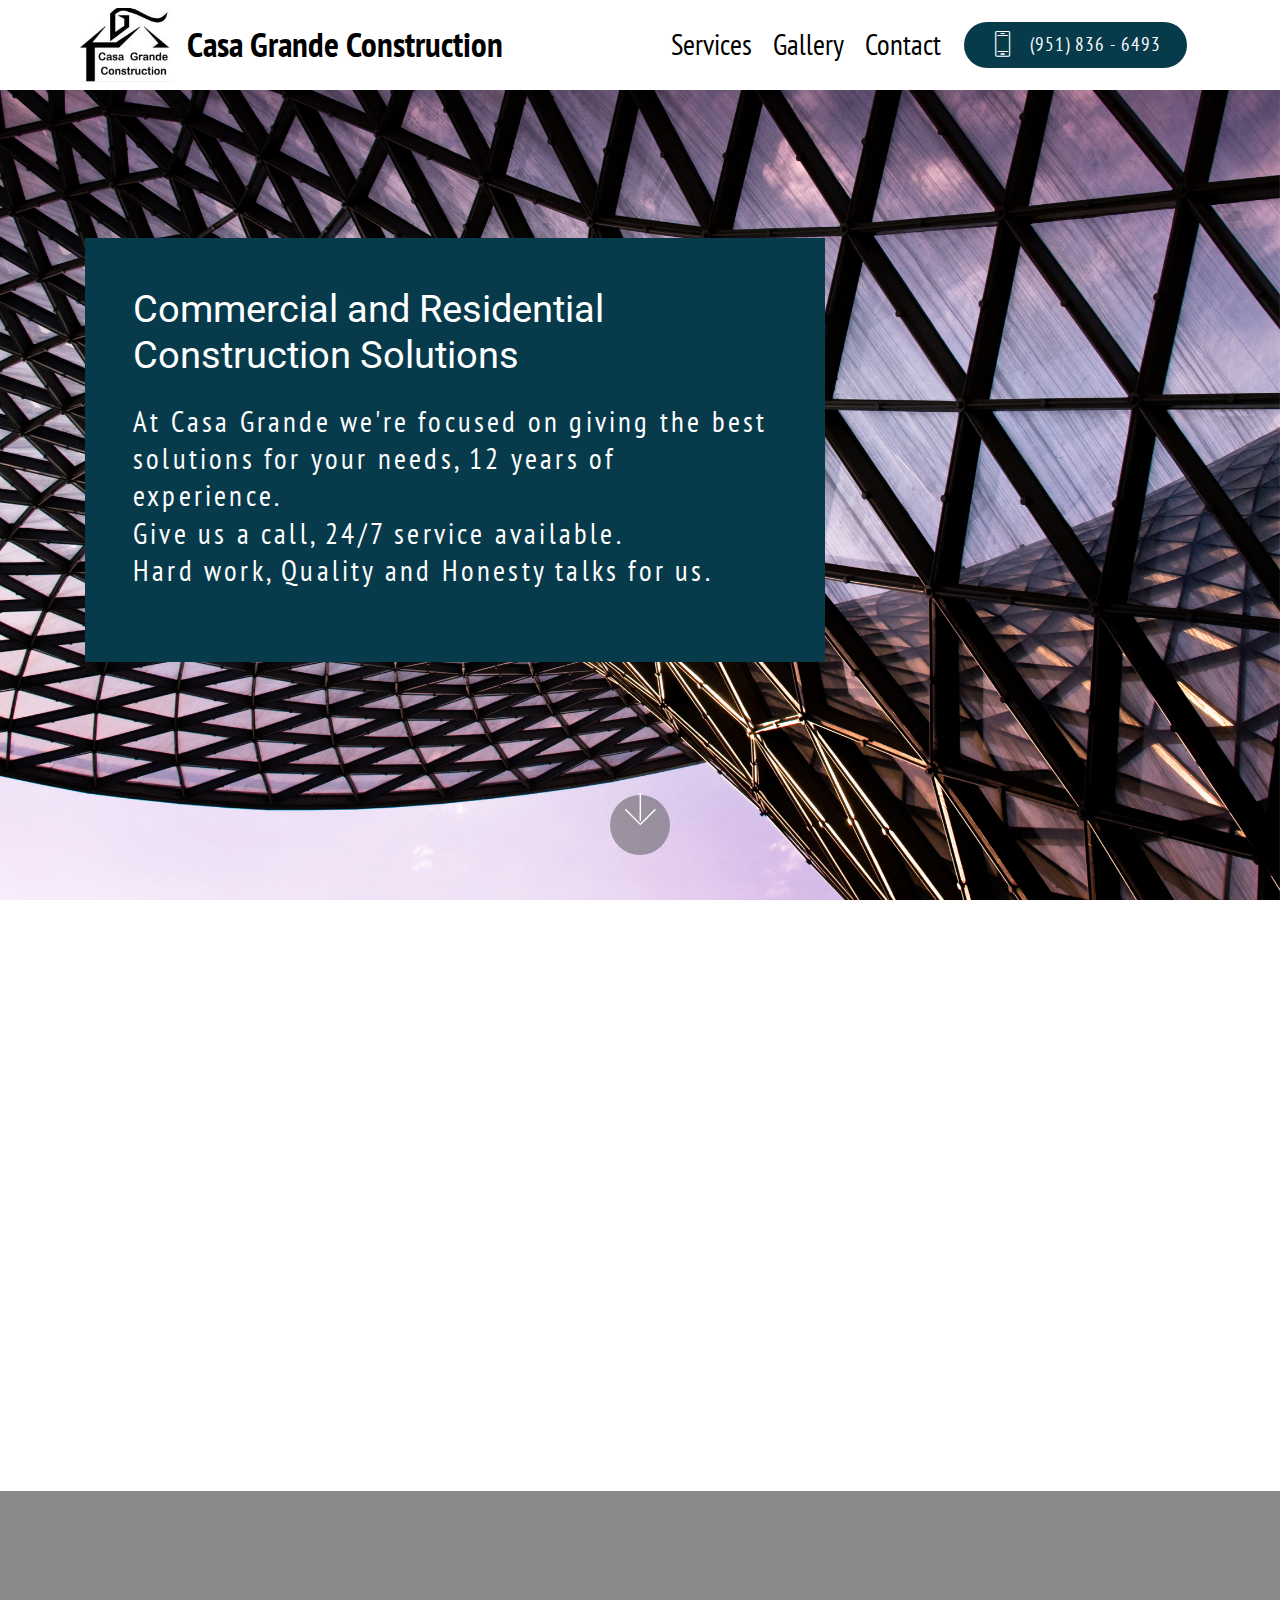
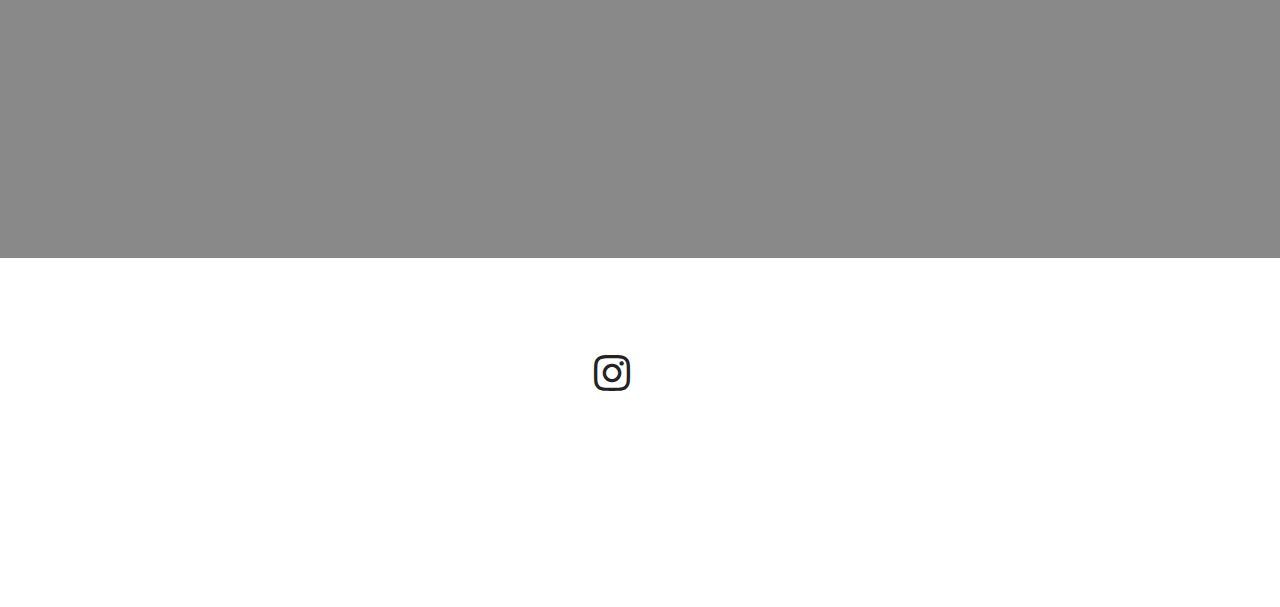
<file: index.html>
<!DOCTYPE html>
<html  >
<head>
  <!-- Site made with Mobirise Website Builder v4.9.6, https://mobirise.com -->
  <meta charset="UTF-8">
  <meta http-equiv="X-UA-Compatible" content="IE=edge">
  <meta name="generator" content="Mobirise v4.9.6, mobirise.com">
  <meta name="viewport" content="width=device-width, initial-scale=1, minimum-scale=1">
  <link rel="shortcut icon" href="assets/images/logo3-148x116.jpg" type="image/x-icon">
  <meta name="description" content="Roofing, Dumping, san bernardino, California, building, contractor, insured, bonded, moreno valley, painting, cleaning, contruction, commercial, residential, crafting, gardening">
  
  <title>Home</title>
  <link rel="stylesheet" href="assets/web/assets/mobirise-icons2/mobirise2.css">
  <link rel="stylesheet" href="assets/web/assets/mobirise-icons/mobirise-icons.css">
  <link rel="stylesheet" href="assets/tether/tether.min.css">
  <link rel="stylesheet" href="assets/bootstrap/css/bootstrap.min.css">
  <link rel="stylesheet" href="assets/bootstrap/css/bootstrap-grid.min.css">
  <link rel="stylesheet" href="assets/bootstrap/css/bootstrap-reboot.min.css">
  <link rel="stylesheet" href="assets/socicon/css/styles.css">
  <link rel="stylesheet" href="assets/dropdown/css/style.css">
  <link rel="stylesheet" href="assets/animatecss/animate.min.css">
  <link rel="stylesheet" href="assets/theme/css/style.css">
  <link rel="stylesheet" href="assets/mobirise/css/mbr-additional.css" type="text/css">
  
  
  
</head>
<body>
  <section class="menu cid-rhbPn4fcZn" once="menu" id="menu2-6">

    

    <nav class="navbar navbar-expand beta-menu navbar-dropdown align-items-center navbar-toggleable-sm">
        <button class="navbar-toggler navbar-toggler-right" type="button" data-toggle="collapse" data-target="#navbarSupportedContent" aria-controls="navbarSupportedContent" aria-expanded="false" aria-label="Toggle navigation">
            <div class="hamburger">
                <span></span>
                <span></span>
                <span></span>
                <span></span>
            </div>
        </button>
        <div class="menu-logo">
            <div class="navbar-brand">
                <span class="navbar-logo">
                    <img src="assets/images/logo3-148x116.jpg" alt="CGC" title="" style="height: 4.6rem;">
                     </span>
                <span class="navbar-caption-wrap"><span class="navbar-caption text-black display-2">
                        Casa Grande Construction</span></span>
            </div>
        </div>
        <div class="collapse navbar-collapse" id="navbarSupportedContent">
            <ul class="navbar-nav nav-dropdown" data-app-modern-menu="true"><li class="nav-item">
                    <li class="nav-item"><a class="nav-link link text-black display-5" href="page3.html">
                        Services
                    </a></li><li class="nav-item"><a class="nav-link link text-black display-5" href="page2.html">
                        Gallery
                    </a></li><li class="nav-item"><a class="nav-link link text-black display-5" href="page1.html">Contact</a>
                </li></ul>
            <div class="navbar-buttons mbr-section-btn"><a class="btn btn-sm btn-primary display-7" href="tel:+1-234-567-8901"><span class="mbri-mobile2 mbr-iconfont mbr-iconfont-btn"></span>&nbsp;(951) 836 - 6493</a></div>
        </div>
    </nav>
</section>

<section class="engine"><a href="https://mobirise.info/o">portfolio web templates</a></section><section class="header10 cid-rkXa3ClqPI mbr-fullscreen mbr-parallax-background" id="header10-a">

    

    

    <div class="container">
        <div class="media-container-column mbr-white p-5 align-left col-lg-8 col-md-10">
            <h1 class="mbr-section-title mbr-bold pb-3 mbr-fonts-style display-1"><span style="font-weight: normal;">Commercial and Residential Construction Solutions</span></h1>
            <h3 class="mbr-section-subtitle mbr-light pb-3 mbr-fonts-style display-5">At Casa Grande we're focused on giving the best solutions for your needs, 12 years of experience.&nbsp;<br>Give us a call, 24/7 service available.<br>Hard work, Quality and Honesty talks for us.<br></h3>
            
            
        </div>
    </div>

    <div class="mbr-arrow hidden-sm-down" aria-hidden="true">
        <a href="#next">
            <i class="mbri-down mbr-iconfont"></i>
        </a>
    </div>
</section>

<section class="features2 cid-rlwJErLHeI" id="features2-p">

    

    
    
    <div class="container">
        <div class="media-container-row">
            <div class="card p-3 col-12 col-md-6 col-lg-4">
                <div class="card-wrapper">
                    <div class="card-img">
                        <img src="assets/images/foto9-676x507.jpg" alt="CGC" title="">
                    </div>
                    <div class="card-box">
                        <h4 class="card-title pb-3 mbr-fonts-style display-5"><p>Quality</p></h4>
                        <p class="mbr-text mbr-fonts-style display-7">We are committed to providing the highest quality work among with best quality material.&nbsp;</p>
                    </div>
                </div>
            </div>

            <div class="card p-3 col-12 col-md-6 col-lg-4">
                <div class="card-wrapper">
                    <div class="card-img">
                        <img src="assets/images/fancycrave-219666-unsplash-1-676x451.jpg" alt="CGC" title="">
                    </div>
                    <div class="card-box ">
                        <h4 class="card-title pb-3 mbr-fonts-style display-5">Service</h4>
                        <p class="mbr-text mbr-fonts-style display-7">You're important to us, let us solve your problems like if they were ours.</p>
                    </div>
                </div>
            </div>

            <div class="card p-3 col-12 col-md-6 col-lg-4">
                <div class="card-wrapper">
                    <div class="card-img">
                        <img src="assets/images/pexels-676x451.jpg" alt="CGC" title="">
                    </div>
                    <div class="card-box">
                        <h4 class="card-title pb-3 mbr-fonts-style display-5">Honesty</h4>
                        <p class="mbr-text mbr-fonts-style display-7">Honesty, Integrity and Trust are the key words for our company.&nbsp;</p>
                    </div>
                </div>
            </div>

            
        </div>
    </div>
</section>

<section class="mbr-section info3 cid-rht93ejFKW mbr-parallax-background" id="info3-8">

    

    <div class="mbr-overlay" style="opacity: 0.5; background-color: rgb(35, 35, 35);">
    </div>

    <div class="container">
        <div class="row justify-content-center">
            <div class="media-container-column title col-12 col-md-10">
                <h2 class="align-left mbr-bold mbr-white pb-3 mbr-fonts-style display-2">CASA GRANDE CONSTRUCTION</h2>
                <h3 class="mbr-section-subtitle align-left mbr-light mbr-white pb-3 mbr-fonts-style display-5">Call Us, We will build your dreams ....</h3>
                
                <div class="navbar-buttons mbr-section-btn"><a class="btn btn-sm btn-primary display-7" href="tel:+1-234-567-8901"><span class="mbri-mobile2 mbr-iconfont mbr-iconfont-btn"></span>&nbsp;(951) 836 - 6493</a></div>
                  
            </div>
        </div>
    </div>
</section>
  
<section class="cid-rlGhrgQ1wD" id="social-buttons2-1b" style="background-color: rgb(255, 255, 255);">

    

    

    <div class="container");">
        <div class="media-container-row">
            <div class="col-md-8 align-center" >
                <h2 class="pb-3 mbr-fonts-style display-2">
                    <br>
                    FOLLOW US!
                </h2>
                <div class="social-list pl-0 mb-0">
                    <!----<a href="https://twitter.com/mobirise" target="_blank">-->
                        <span class="px-2 mbr-iconfont mbr-iconfont-social socicon-instagram socicon" style="font-size: 36px"></span>
                    </a>
                    <a href="https://www.facebook.com/Casa-Grande-Construction-1572713946089922/" target="_blank">
                        <span class="px-2 mbr-iconfont mbr-iconfont-social socicon-facebook socicon" style="font-size: 36px"></span>
                    </a>
                    <a href="https://instagram.com/mobirise" target="_blank">
                        
                    </a>
                    <a href="https://www.youtube.com/c/mobirise" target="_blank">
                        
                    </a>
                    <a href="https://plus.google.com/u/0/+Mobirise" target="_blank">
                        
                    </a>
                    <a href="https://www.behance.net/Mobirise" target="_blank">
                        
                    </a>
                </div>
            </div>
        </div>
    </div>
</section>

<section class="cid-rl2Dv2eQyN" id="footer5-l">

    

    

    <div class="container">
        <div class="media-container-row">
            <div class="col-md-3">
                <div class="media-wrap">
                    <img src="assets/images/logo3-192x150.jpg" alt="CGS" title="">
                    
                </div>
            </div>
            <div class="col-md-9">
                <p class="mbr-text align-right links mbr-fonts-style display-7"><a href="page3.html" class="text-success">SERVICES &nbsp; &nbsp; &nbsp;</a><a href="page2.html" class="text-success">GALLERY &nbsp; &nbsp; &nbsp;</a><a href="page1.html" class="text-success">CONTACT</a>
                </p>
            </div>
        </div>
        
    </div>
</section>


  <script src="assets/web/assets/jquery/jquery.min.js"></script>
  <script src="assets/popper/popper.min.js"></script>
  <script src="assets/tether/tether.min.js"></script>
  <script src="assets/bootstrap/js/bootstrap.min.js"></script>
  <script src="assets/parallax/jarallax.min.js"></script>
  <script src="assets/viewportchecker/jquery.viewportchecker.js"></script>
  <script src="assets/dropdown/js/script.min.js"></script>
  <script src="assets/touchswipe/jquery.touch-swipe.min.js"></script>
  <script src="assets/smoothscroll/smooth-scroll.js"></script>
  <script src="assets/theme/js/script.js"></script>
  
  
  <input name="animation" type="hidden">
  </body>
</html>
</file>
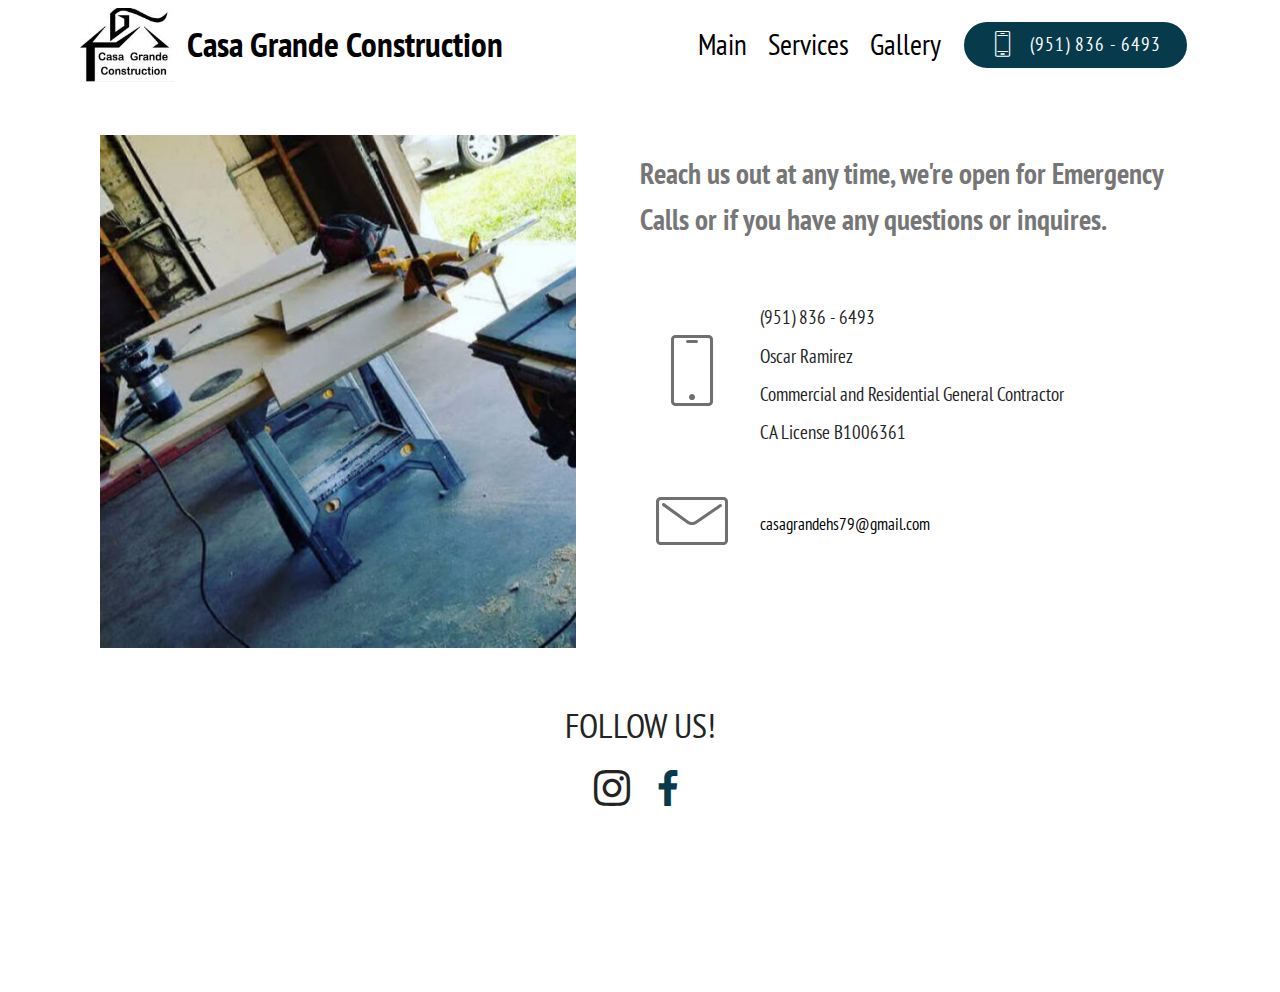
<file: page1.html>
<!DOCTYPE html>
<html  >
<head>
  <!-- Site made with Mobirise Website Builder v4.9.6, https://mobirise.com -->
  <meta charset="UTF-8">
  <meta http-equiv="X-UA-Compatible" content="IE=edge">
  <meta name="generator" content="Mobirise v4.9.6, mobirise.com">
  <meta name="viewport" content="width=device-width, initial-scale=1, minimum-scale=1">
  <link rel="shortcut icon" href="assets/images/logo3-148x116.jpg" type="image/x-icon">
  <meta name="description" content="Website Builder Description">
  
  <title>Contact</title>
  <link rel="stylesheet" href="assets/web/assets/mobirise-icons/mobirise-icons.css">
  <link rel="stylesheet" href="assets/tether/tether.min.css">
  <link rel="stylesheet" href="assets/bootstrap/css/bootstrap.min.css">
  <link rel="stylesheet" href="assets/bootstrap/css/bootstrap-grid.min.css">
  <link rel="stylesheet" href="assets/bootstrap/css/bootstrap-reboot.min.css">
  <link rel="stylesheet" href="assets/socicon/css/styles.css">
  <link rel="stylesheet" href="assets/dropdown/css/style.css">
  <link rel="stylesheet" href="assets/animatecss/animate.min.css">
  <link rel="stylesheet" href="assets/theme/css/style.css">
  <link rel="stylesheet" href="assets/mobirise/css/mbr-additional.css" type="text/css">
  
  
  
</head>
<body>
  <section class="menu cid-rhbPn4fcZn" once="menu" id="menu2-q">

    

    <nav class="navbar navbar-expand beta-menu navbar-dropdown align-items-center navbar-toggleable-sm">
        <button class="navbar-toggler navbar-toggler-right" type="button" data-toggle="collapse" data-target="#navbarSupportedContent" aria-controls="navbarSupportedContent" aria-expanded="false" aria-label="Toggle navigation">
            <div class="hamburger">
                <span></span>
                <span></span>
                <span></span>
                <span></span>
            </div>
        </button>
        <div class="menu-logo">
            <div class="navbar-brand">
                <span class="navbar-logo">
                     <img src="assets/images/logo3-148x116.jpg" alt="CGC" title="" style="height: 4.6rem;">
                      </span>
                <span class="navbar-caption-wrap"><span class="navbar-caption text-black display-2" >
                        Casa Grande Construction</span></span>
            </div>
        </div>
        <div class="collapse navbar-collapse" id="navbarSupportedContent">
            <ul class="navbar-nav nav-dropdown" data-app-modern-menu="true"><li class="nav-item">
                <li class="nav-item"><a class="nav-link link text-black display-5" href="index.html">
                        Main
                    </a></li><li class="nav-item"><a class="nav-link link text-black display-5" href="page3.html">
                        Services
                    </a></li><li class="nav-item"><a class="nav-link link text-black display-5" href="page2.html">Gallery</a>
                    </li></ul>
            <div class="navbar-buttons mbr-section-btn"><a class="btn btn-sm btn-primary display-7" href="tel:+1-234-567-8901"><span class="mbri-mobile2 mbr-iconfont mbr-iconfont-btn"></span>&nbsp;(951) 836 - 6493</a></div>
        </div>
    </nav>
</section>

 <!--<section class="engine"><a href="https://mobirise.info/w">free html5 templates</a></section><section class="features11 cid-rlwXbb6X6Z" id="features11-14">-->

<section class="engine"><a href="https://mobirise.info/f">easy website creator</a></section><section class="features11 cid-rlwXbb6X6Z" id="features11-14">   

    

    <div class="container">   
        <div class="col-md-12">
            <div class="media-container-row">
                <div class="mbr-figure m-auto" style="width: 50%;">
                    <img src="assets/images/foto4-952x589.jpg" alt="CGC" title="">
                </div>
                <div class=" align-left aside-content">
                    
                    <div class="mbr-section-text">
                        <p class="mbr-text mb-5 pt-3 mbr-light mbr-fonts-style display-5"><strong>
                        Reach us out at any time, we're open for Emergency Calls or if you have any questions or inquires.</strong><br>
                        </p>
                    </div>

                    <div class="block-content">
                        <div class="card p-3 pr-3">
                            <div class="media">
                                <div class=" align-self-center card-img pb-3">
                                    <a href="tel:951- 836- 6493"><span class="mbr-iconfont mbri-mobile"></span></a>
                                    </div>     
                                <div class="media-body">
                                    <h4 class="card-title mbr-fonts-style display-7">(951) 836 - 6493<br><br>Oscar Ramirez<br><br>Commercial and Residential General Contractor<br><br><div>CA License B1006361</div></h4>
                                </div>
                            </div>                

                            <div class="card-box">
                                
                            </div>
                        </div>

                        <div class="card p-3 pr-3">
                            <div class="media">
                                <div class="align-self-center card-img pb-3">
                                    <a href="mailto:Casagrandehs79@gmail.com"><span class="mbr-iconfont mbri-letter"></span></a>
                                </div>     
                                <div class="media-body">
                                    <p class="card-title mbr-fonts-style display-7" style= "font-size:17px; color:black;">
                                        casagrandehs79@gmail.com
                                    </p>
                                </div>
                            </div>                

                            <div class="card-box">
                                

                            </div>
                        </div>
                    </div>
                </div>
            </div>
        </div> 
    </div>          
</section>

<section class="cid-rlGhrgQ1wD" id="social-buttons2-1b" style="background-color: rgb(255, 255, 255);">

    

    

    <div class="container");">
        <div class="media-container-row">
            <div class="col-md-8 align-center" >
                <h2 class="pb-3 mbr-fonts-style display-2">
                    FOLLOW US!
                </h2>
                <div class="social-list pl-0 mb-0">
                    <!----<a href="https://twitter.com/mobirise" target="_blank">-->
                        <span class="px-2 mbr-iconfont mbr-iconfont-social socicon-instagram socicon" style="font-size: 36px"></span>
                    </a>
                    <a href="https://www.facebook.com/Casa-Grande-Construction-1572713946089922/" target="_blank">
                        <span class="px-2 mbr-iconfont mbr-iconfont-social socicon-facebook socicon" style="font-size: 36px"></span>
                    </a>
                    <a href="https://instagram.com/mobirise" target="_blank">
                        
                    </a>
                    <a href="https://www.youtube.com/c/mobirise" target="_blank">
                        
                    </a>
                    <a href="https://plus.google.com/u/0/+Mobirise" target="_blank">
                        
                    </a>
                    <a href="https://www.behance.net/Mobirise" target="_blank">
                        
                    </a>
                </div>
            </div>
        </div>
    </div>
</section>

<section class="cid-rlwRe1lBxL" id="footer5-t">

    

    

    <div class="container">
        <div class="media-container-row">
            <div class="col-md-3">
                <div class="media-wrap">
                    
                       <img src="assets/images/logo3-192x150.jpg" alt="CGC" title="">
                    
                </div>
            </div>
            <div class="col-md-9">
                <p class="mbr-text align-right links mbr-fonts-style display-7">
                <span><a href="index.html" class="text-black">MAIN</a>&nbsp; &nbsp; &nbsp; </span><a href="page3.html" class="text-black">SERVICES</a>&nbsp; &nbsp; &nbsp;<a href="page2.html" class="text-black">GALLERY</a>
                </p>
            </div>
        </div>
        
    </div>
</section>


  <script src="assets/web/assets/jquery/jquery.min.js"></script>
  <script src="assets/popper/popper.min.js"></script>
  <script src="assets/tether/tether.min.js"></script>
  <script src="assets/bootstrap/js/bootstrap.min.js"></script>
  <script src="assets/smoothscroll/smooth-scroll.js"></script>
  <script src="assets/viewportchecker/jquery.viewportchecker.js"></script>
  <script src="assets/sociallikes/social-likes.js"></script>
  <script src="assets/dropdown/js/script.min.js"></script>
  <script src="assets/touchswipe/jquery.touch-swipe.min.js"></script>
  <script src="assets/theme/js/script.js"></script>
  
  
  <input name="animation" type="hidden">
  </body>
</html>
</file>
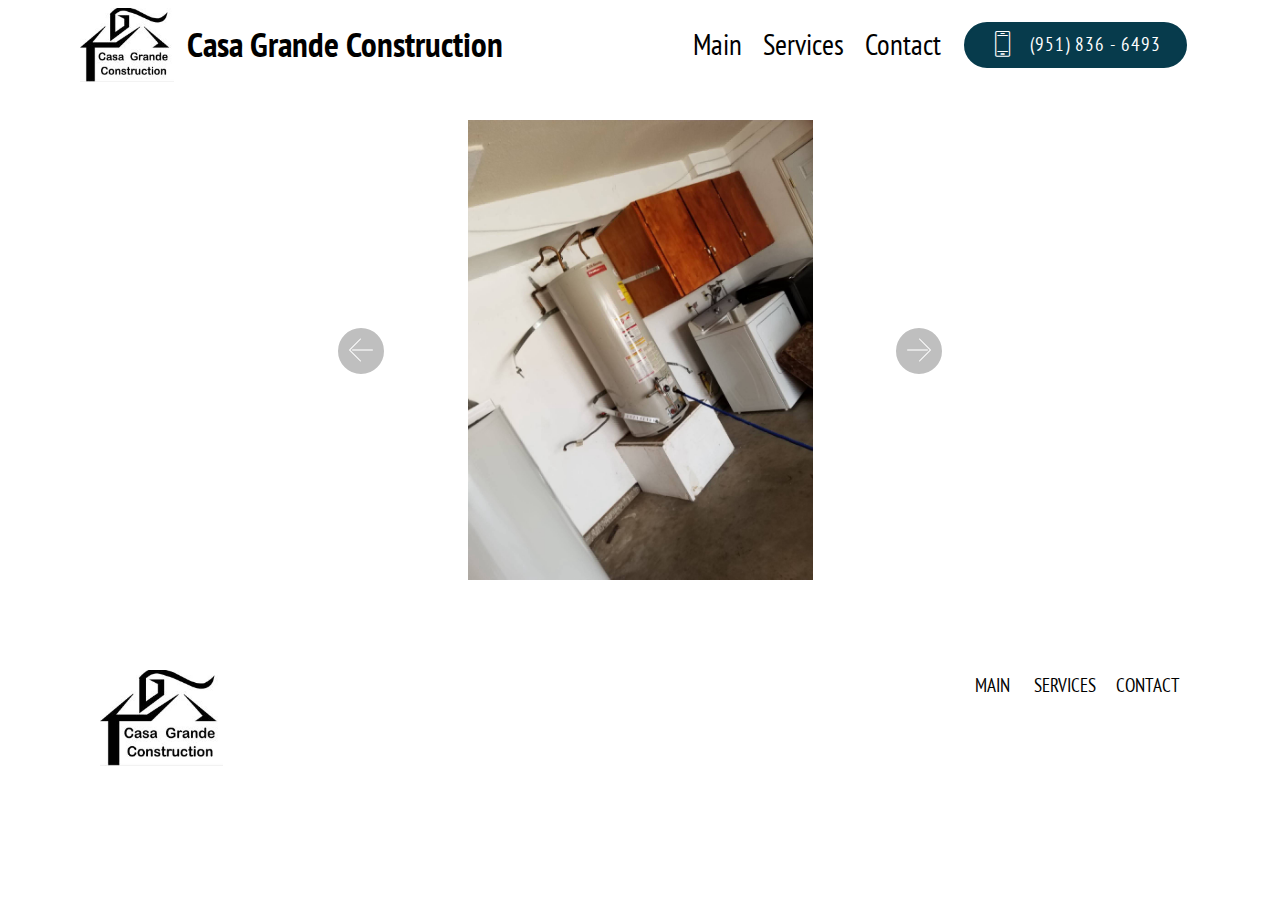
<file: page2.html>
<!DOCTYPE html>
<html  >
<head>
  <!-- Site made with Mobirise Website Builder v4.9.6, https://mobirise.com -->
  <meta charset="UTF-8">
  <meta http-equiv="X-UA-Compatible" content="IE=edge">
  <meta name="generator" content="Mobirise v4.9.6, mobirise.com">
  <meta name="viewport" content="width=device-width, initial-scale=1, minimum-scale=1">
  <link rel="shortcut icon" href="assets/images/logo3-148x116.jpg" type="image/x-icon">
  <meta name="description" content="Site Creator Description">
  
  <title>Gallery</title>
  <link rel="stylesheet" href="assets/web/assets/mobirise-icons/mobirise-icons.css">
  <link rel="stylesheet" href="assets/tether/tether.min.css">
  <link rel="stylesheet" href="assets/bootstrap/css/bootstrap.min.css">
  <link rel="stylesheet" href="assets/bootstrap/css/bootstrap-grid.min.css">
  <link rel="stylesheet" href="assets/bootstrap/css/bootstrap-reboot.min.css">
  <link rel="stylesheet" href="assets/dropdown/css/style.css">
  <link rel="stylesheet" href="assets/socicon/css/styles.css">
  <link rel="stylesheet" href="assets/animatecss/animate.min.css">
  <link rel="stylesheet" href="assets/theme/css/style.css">
  <link rel="stylesheet" href="assets/mobirise/css/mbr-additional.css" type="text/css">
  
  
  
</head>
<body>
  <section class="menu cid-rhbPn4fcZn" once="menu" id="menu2-u">

    

    <nav class="navbar navbar-expand beta-menu navbar-dropdown align-items-center navbar-toggleable-sm">
        <button class="navbar-toggler navbar-toggler-right" type="button" data-toggle="collapse" data-target="#navbarSupportedContent" aria-controls="navbarSupportedContent" aria-expanded="false" aria-label="Toggle navigation">
            <div class="hamburger">
                <span></span>
                <span></span>
                <span></span>
                <span></span>
            </div>
        </button>
        <div class="menu-logo">
            <div class="navbar-brand">
                <span class="navbar-logo">
                    <img src="assets/images/logo3-148x116.jpg" alt="CGC" title="" style="height: 4.6rem;">
                     </span>
                <span class="navbar-caption-wrap"><span class="navbar-caption text-black display-2">
                        Casa Grande Construction</span></span>
            </div>
        </div>
        <div class="collapse navbar-collapse" id="navbarSupportedContent">
            <ul class="navbar-nav nav-dropdown" data-app-modern-menu="true"><li class="nav-item">
                    <li class="nav-item"><a class="nav-link link text-black display-5" href="index.html">
                        Main
                    </a></li><li class="nav-item"><a class="nav-link link text-black display-5" href="page3.html">
                        Services
                    </a></li><li class="nav-item"><a class="nav-link link text-black display-5" href="page1.html">Contact</a>
                </li></ul>
            <div class="navbar-buttons mbr-section-btn"><a class="btn btn-sm btn-primary display-7" href="tel:+1-234-567-8901"><span class="mbri-mobile2 mbr-iconfont mbr-iconfont-btn"></span>&nbsp;(951) 836 - 6493</a></div>
        </div>
    </nav>
</section>

<section class="engine"><a href="https://mobirise.info/s">free bootstrap themes</a></section><section class="carousel slide cid-rlAX9adNdm" data-interval="false" id="slider2-1a">

    
    <div class="container content-slider">
        <div class="content-slider-wrap">
            <div><div class="mbr-slider slide carousel" data-pause="true" data-keyboard="false" data-ride="carousel" data-interval="2000"><div class="carousel-inner" role="listbox"><div class="carousel-item slider-fullscreen-image" data-bg-video-slide="false" style="background-image: url(assets/images/puerta-960x960.jpg);"><div class="container container-slide"><div class="image_wrapper"><img src="assets/images/puerta-960x960.jpg"><div class="carousel-caption justify-content-center"><div class="col-10 align-center"></div></div></div></div></div><div class="carousel-item slider-fullscreen-image" data-bg-video-slide="false" style="background-image: url(assets/images/31939670-10216089248167248-3217447519982190592-n-960x720.jpg);"><div class="container container-slide"><div class="image_wrapper"><img src="assets/images/31939670-10216089248167248-3217447519982190592-n-960x720.jpg"><div class="carousel-caption justify-content-center"><div class="col-10 align-center"></div></div></div></div></div><div class="carousel-item slider-fullscreen-image" data-bg-video-slide="false" style="background-image: url(assets/images/33021023-10216194883248059-8650396938274865152-n-960x960.jpg);"><div class="container container-slide"><div class="image_wrapper"><img src="assets/images/33021023-10216194883248059-8650396938274865152-n-960x960.jpg"><div class="carousel-caption justify-content-center"><div class="col-10 align-center"></div></div></div></div></div><div class="carousel-item slider-fullscreen-image" data-bg-video-slide="false" style="background-image: url(assets/images/foto1-960x960.jpg);"><div class="container container-slide"><div class="image_wrapper"><img src="assets/images/foto1-960x960.jpg"><div class="carousel-caption justify-content-center"><div class="col-10 align-center"></div></div></div></div></div><div class="carousel-item slider-fullscreen-image" data-bg-video-slide="false" style="background-image: url(assets/images/foto2-960x960.jpg);"><div class="container container-slide"><div class="image_wrapper"><img src="assets/images/foto2-960x960.jpg"><div class="carousel-caption justify-content-center"><div class="col-10 align-center"></div></div></div></div></div><div class="carousel-item slider-fullscreen-image" data-bg-video-slide="false" style="background-image: url(assets/images/foto3-768x960.jpg);"><div class="container container-slide"><div class="image_wrapper"><img src="assets/images/foto3-768x960.jpg"><div class="carousel-caption justify-content-center"><div class="col-10 align-center"></div></div></div></div></div><div class="carousel-item slider-fullscreen-image" data-bg-video-slide="false" style="background-image: url(assets/images/foto4-960x594.jpg);"><div class="container container-slide"><div class="image_wrapper"><img src="assets/images/foto4-960x594.jpg"><div class="carousel-caption justify-content-center"><div class="col-10 align-center"></div></div></div></div></div><div class="carousel-item slider-fullscreen-image" data-bg-video-slide="false" style="background-image: url(assets/images/foto5-1-960x596.jpg);"><div class="container container-slide"><div class="image_wrapper"><img src="assets/images/foto5-1-960x596.jpg"><div class="carousel-caption justify-content-center"><div class="col-10 align-center"></div></div></div></div></div><div class="carousel-item slider-fullscreen-image" data-bg-video-slide="false" style="background-image: url(assets/images/foto6-960x960.jpg);"><div class="container container-slide"><div class="image_wrapper"><img src="assets/images/foto6-960x960.jpg"><div class="carousel-caption justify-content-center"><div class="col-10 align-center"></div></div></div></div></div><div class="carousel-item slider-fullscreen-image" data-bg-video-slide="false" style="background-image: url(assets/images/foto7-960x960.jpg);"><div class="container container-slide"><div class="image_wrapper"><img src="assets/images/foto7-960x960.jpg"><div class="carousel-caption justify-content-center"><div class="col-10 align-center"></div></div></div></div></div><div class="carousel-item slider-fullscreen-image" data-bg-video-slide="false" style="background-image: url(assets/images/foto8-960x585.jpg);"><div class="container container-slide"><div class="image_wrapper"><img src="assets/images/foto8-960x585.jpg"><div class="carousel-caption justify-content-center"><div class="col-10 align-center"></div></div></div></div></div><div class="carousel-item slider-fullscreen-image" data-bg-video-slide="false" style="background-image: url(assets/images/31939670-10216089248167248-3217447519982190592-n-960x720.jpg);"><div class="container container-slide"><div class="image_wrapper"><img src="assets/images/31939670-10216089248167248-3217447519982190592-n-960x720.jpg"><div class="carousel-caption justify-content-center"><div class="col-10 align-center"></div></div></div></div></div><div class="carousel-item slider-fullscreen-image" data-bg-video-slide="false" style="background-image: url(assets/images/foto10-2-960x720.jpg);"><div class="container container-slide"><div class="image_wrapper"><img src="assets/images/foto10-2-960x720.jpg"><div class="carousel-caption justify-content-center"><div class="col-10 align-center"></div></div></div></div></div><div class="carousel-item slider-fullscreen-image" data-bg-video-slide="false" style="background-image: url(assets/images/foto11-960x960.jpg);"><div class="container container-slide"><div class="image_wrapper"><img src="assets/images/foto11-960x960.jpg"><div class="carousel-caption justify-content-center"><div class="col-10 align-center"></div></div></div></div></div><div class="carousel-item slider-fullscreen-image" data-bg-video-slide="false" style="background-image: url(assets/images/foto12-960x960.jpg);"><div class="container container-slide"><div class="image_wrapper"><img src="assets/images/foto12-960x960.jpg"><div class="carousel-caption justify-content-center"><div class="col-10 align-center"></div></div></div></div></div><div class="carousel-item slider-fullscreen-image" data-bg-video-slide="false" style="background-image: url(assets/images/foto13-960x960.jpg);"><div class="container container-slide"><div class="image_wrapper"><img src="assets/images/foto13-960x960.jpg"><div class="carousel-caption justify-content-center"><div class="col-10 align-center"></div></div></div></div></div><div class="carousel-item slider-fullscreen-image" data-bg-video-slide="false" style="background-image: url(assets/images/foto14-960x960.jpg);"><div class="container container-slide"><div class="image_wrapper"><img src="assets/images/foto14-960x960.jpg"><div class="carousel-caption justify-content-center"><div class="col-10 align-center"></div></div></div></div></div><div class="carousel-item slider-fullscreen-image active" data-bg-video-slide="false" style="background-image: url(assets/images/boiler-1512x2016.jpg);"><div class="container container-slide"><div class="image_wrapper"><img src="assets/images/boiler-1512x2016.jpg"><div class="carousel-caption justify-content-center"><div class="col-10 align-center"></div></div></div></div></div><div class="carousel-item slider-fullscreen-image" data-bg-video-slide="false" style="background-image: url(assets/images/casa-2000x1500.jpg);"><div class="container container-slide"><div class="image_wrapper"><img src="assets/images/casa-2000x1500.jpg"><div class="carousel-caption justify-content-center"><div class="col-10 align-center"></div></div></div></div></div><div class="carousel-item slider-fullscreen-image" data-bg-video-slide="false" style="background-image: url(assets/images/piso-2-504x378.jpg);"><div class="container container-slide"><div class="image_wrapper"><img src="assets/images/piso-2-504x378.jpg"><div class="carousel-caption justify-content-center"><div class="col-10 align-center"></div></div></div></div></div></div><a data-app-prevent-settings="" class="carousel-control carousel-control-prev" role="button" data-slide="prev" href="#slider2-1a"><span aria-hidden="true" class="mbri-left mbr-iconfont"></span><span class="sr-only">Previous</span></a><a data-app-prevent-settings="" class="carousel-control carousel-control-next" role="button" data-slide="next" href="#slider2-1a"><span aria-hidden="true" class="mbri-right mbr-iconfont"></span><span class="sr-only">Next</span></a></div></div> 
        </div>
    </div>
</section>

<section class="cid-rlAWjfUFpS id="footer5-19">

    

    

    <div class="container">
        <div class="media-container-row">
            <div class="col-md-3">
                <div class="media-wrap">
                    <img src="assets/images/logo3-192x150.jpg" alt="CGC" title="">
                    
                </div>
            </div>
            <div class="col-md-9">
                <p class="mbr-text align-right links mbr-fonts-style display-7">
                    <a href="index.html" class="text-black">MAIN</a>&nbsp; &nbsp; &nbsp; <a href="page3.html" class="text-black">SERVICES</a>&nbsp; &nbsp; &nbsp;<a href="page1.html" class="text-black">CONTACT</a>
                </p>
            </div>
        </div>
        
    </div>
</section>


  <script src="assets/web/assets/jquery/jquery.min.js"></script>
  <script src="assets/popper/popper.min.js"></script>
  <script src="assets/tether/tether.min.js"></script>
  <script src="assets/bootstrap/js/bootstrap.min.js"></script>
  <script src="assets/smoothscroll/smooth-scroll.js"></script>
  <script src="assets/dropdown/js/script.min.js"></script>
  <script src="assets/touchswipe/jquery.touch-swipe.min.js"></script>
  <script src="assets/viewportchecker/jquery.viewportchecker.js"></script>
  <script src="assets/ytplayer/jquery.mb.ytplayer.min.js"></script>
  <script src="assets/vimeoplayer/jquery.mb.vimeo_player.js"></script>
  <script src="assets/bootstrapcarouselswipe/bootstrap-carousel-swipe.js"></script>
  <script src="assets/theme/js/script.js"></script>
  <script src="assets/slidervideo/script.js"></script>
  
  
  <input name="animation" type="hidden">
  </body>
</html>
</file>
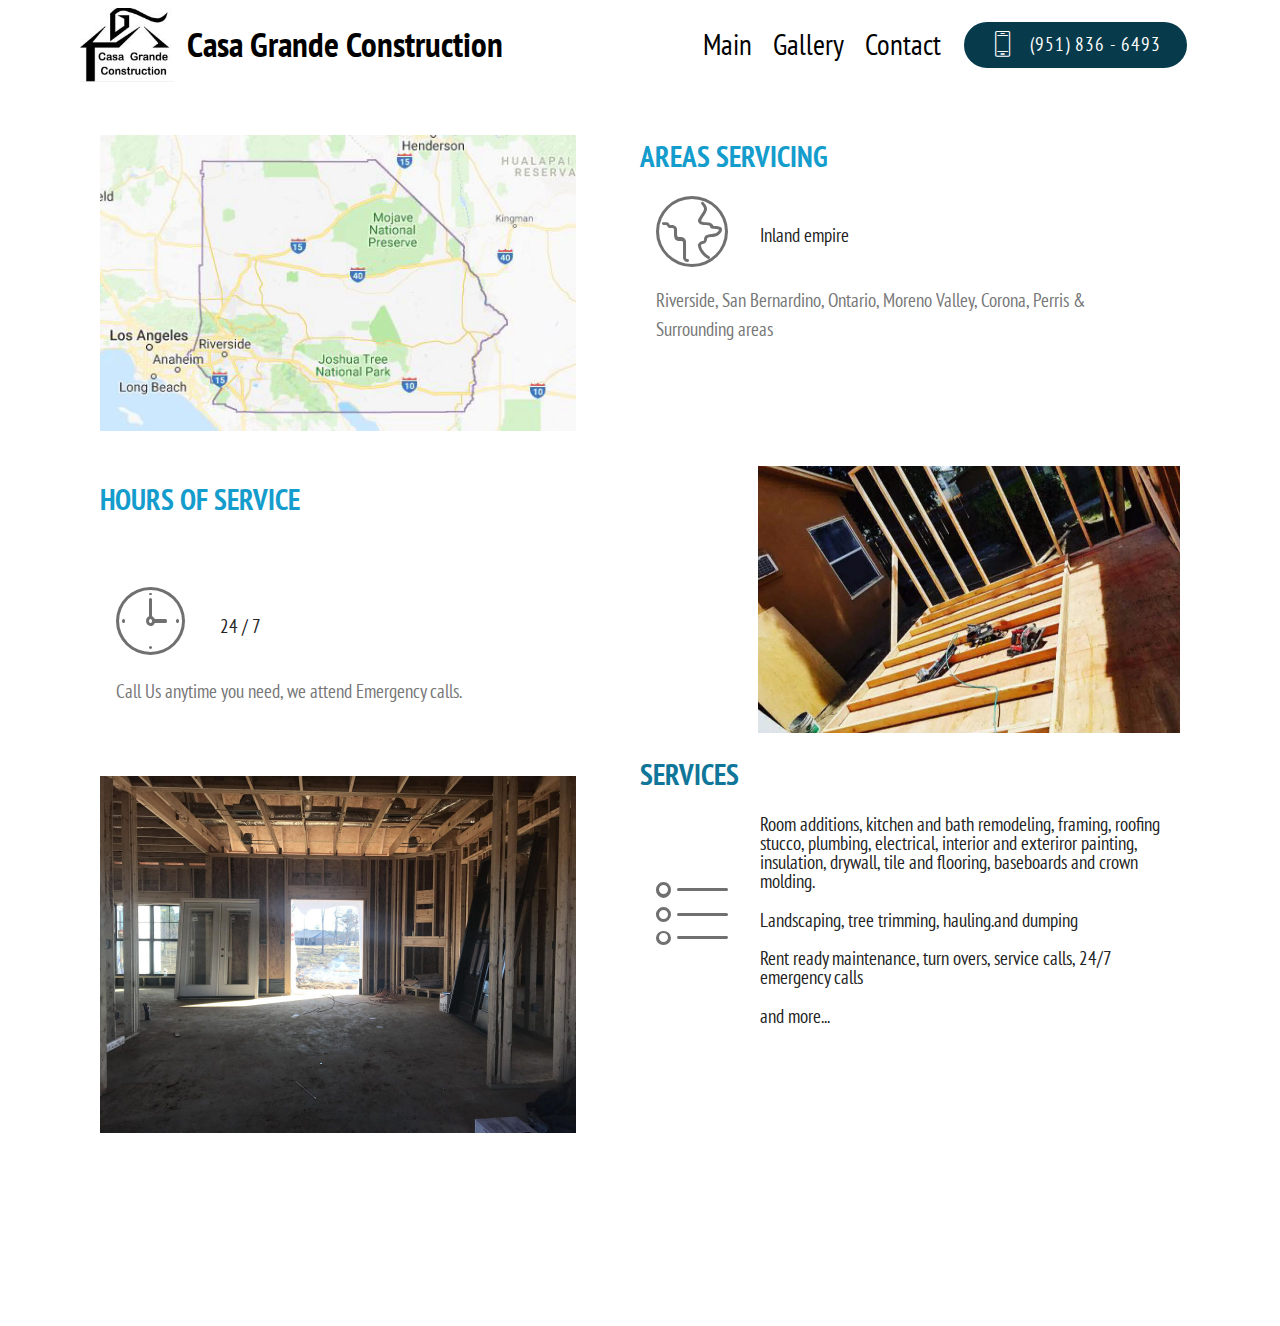
<file: page3.html>
<!DOCTYPE html>
<html  >
<head>
  <!-- Site made with Mobirise Website Builder v4.9.6, https://mobirise.com -->
  <meta charset="UTF-8">
  <meta http-equiv="X-UA-Compatible" content="IE=edge">
  <meta name="generator" content="Mobirise v4.9.6, mobirise.com">
  <meta name="viewport" content="width=device-width, initial-scale=1, minimum-scale=1">
  <link rel="shortcut icon" href="assets/images/logo3-148x116.jpg" type="image/x-icon">
  <meta name="description" content="Website Generator Description">
  
  <title>Services</title>
  <link rel="stylesheet" href="assets/web/assets/mobirise-icons/mobirise-icons.css">
  <link rel="stylesheet" href="assets/tether/tether.min.css">
  <link rel="stylesheet" href="assets/bootstrap/css/bootstrap.min.css">
  <link rel="stylesheet" href="assets/bootstrap/css/bootstrap-grid.min.css">
  <link rel="stylesheet" href="assets/bootstrap/css/bootstrap-reboot.min.css">
  <link rel="stylesheet" href="assets/socicon/css/styles.css">
  <link rel="stylesheet" href="assets/animatecss/animate.min.css">
  <link rel="stylesheet" href="assets/dropdown/css/style.css">
  <link rel="stylesheet" href="assets/theme/css/style.css">
  <link rel="stylesheet" href="assets/mobirise/css/mbr-additional.css" type="text/css">
  
  
  
</head>
<body>
  <section class="menu cid-rhbPn4fcZn" once="menu" id="menu2-y">

    

    <nav class="navbar navbar-expand beta-menu navbar-dropdown align-items-center navbar-toggleable-sm">
        <button class="navbar-toggler navbar-toggler-right" type="button" data-toggle="collapse" data-target="#navbarSupportedContent" aria-controls="navbarSupportedContent" aria-expanded="false" aria-label="Toggle navigation">
            <div class="hamburger">
                <span></span>
                <span></span>
                <span></span>
                <span></span>
            </div>
        </button>
        <div class="menu-logo">
            <div class="navbar-brand">
                <span class="navbar-logo">
                    <img src="assets/images/logo3-148x116.jpg" alt="CGC" title="" style="height: 4.6rem;">
                     </span>
                <span class="navbar-caption-wrap"><span class="navbar-caption text-black display-2">
                        Casa Grande Construction</span></span>
            </div>
        </div>
        <div class="collapse navbar-collapse" id="navbarSupportedContent">
            <ul class="navbar-nav nav-dropdown" data-app-modern-menu="true"><li class="nav-item">
                    <li class="nav-item"><a class="nav-link link text-black display-5" href="index.html">
                        Main
                    </a></li><li class="nav-item"><a class="nav-link link text-black display-5" href="page2.html">
                        Gallery
                    </a></li><li class="nav-item"><a class="nav-link link text-black display-5" href="page1.html">Contact</a>
                </li></ul>
            <div class="navbar-buttons mbr-section-btn"><a class="btn btn-sm btn-primary display-7" href="tel:+1-234-567-8901"><span class="mbri-mobile2 mbr-iconfont mbr-iconfont-btn"></span>&nbsp;(951) 836 - 6493</a></div>
        </div>
    </nav>
</section>

<section class="engine"><a href="https://mobirise.info/s">free bootstrap themes</a></section><section class="features11 cid-rlwQYNZnZb" id="features11-z">

    

    

    <div class="container">   
        <div class="col-md-12">
            <div class="media-container-row">
                <div class="mbr-figure m-auto" style="width: 50%;">
                    <img src="assets/images/inland-497x309.jpg" alt="Mobirise" title="">
                </div>
                <div class=" align-left aside-content">
                    <h2 class="mbr-title pt-2 mbr-fonts-style display-5"><strong>AREAS SERVICING</strong></h2>
                    <div class="mbr-section-text">
                        
                    </div>

                    <div class="block-content">
                        <div class="card p-3 pr-3">
                            <div class="media">
                                <div class=" align-self-center card-img pb-3">
                                    <span class="mbr-iconfont mbri-globe"></span>
                                </div>     
                                <div class="media-body">
                                    <h4 class="card-title mbr-fonts-style display-7">
                                        Inland empire</h4>
                                </div>
                            </div>                

                            <div class="card-box">
                                <p class="block-text mbr-fonts-style display-7">
                                   Riverside, San Bernardino, Ontario, Moreno Valley, Corona, Perris & Surrounding areas
                                </p>
                            </div>
                        </div>

                        
                    </div>
                </div>
            </div>
        </div> 
    </div>          
</section>

<section class="features11 cid-rlwR0fKOwj" id="features11-10">

    

    

    <div class="container">   
        <div class="col-md-12">
            <div class="media-container-row">
                <div class="mbr-figure m-auto" style="width: 45%;">
                    <img src="assets/images/31939670-10216089248167248-3217447519982190592-n-844x633.jpg" alt="Mobirise" title="">
                </div>
                <div class=" align-left aside-content">
                    
                    <div class="mbr-section-text">
                        <p class="mbr-text mb-5 pt-3 mbr-light mbr-fonts-style display-5"><strong>
                        HOURS OF SERVICE</strong></p>
                    </div>

                    <div class="block-content">
                        <div class="card p-3 pr-3">
                            <div class="media">
                                <div class=" align-self-center card-img pb-3">
                                    <span class="mbr-iconfont mbri-clock"></span>
                                </div>     
                                <div class="media-body">
                                    <h4 class="card-title mbr-fonts-style display-7">
                                        24 / 7</h4>
                                </div>
                            </div>                

                            <div class="card-box">
                                <p class="block-text mbr-fonts-style display-7">Call Us anytime you need, we attend Emergency calls.</p>
                            </div>
                        </div>

                        
                    </div>
                </div>
            </div>
        </div> 
    </div>          
</section>

<section class="features11 cid-rlwR2x6XZj" id="features11-11">

    

    

    <div class="container">   
        <div class="col-md-12">
            <div class="media-container-row">
                <div class="mbr-figure m-auto" style="width: 50%;">
                    <img src="assets/images/fotomain1-952x714.jpg" alt="Mobirise" title="">
                </div>
                <div class=" align-left aside-content">
                    <h2 class="mbr-title pt-2 mbr-fonts-style display-5"><strong>SERVICES</strong></h2>
                    <div class="mbr-section-text">
                        
                    </div>

                    <div class="block-content">
                        <div class="card p-3 pr-3">
                            <div class="media">
                                <div class=" align-self-center card-img pb-3">
                                    <span class="mbr-iconfont mbri-bulleted-list"></span>
                                </div>     
                                <div class="media-body">
                                    <h4 class="card-title mbr-fonts-style display-7">Room additions, kitchen and bath remodeling, framing, roofing stucco, plumbing, electrical, interior and exteriror painting, insulation, drywall, tile and flooring, baseboards and crown molding.<br><br>Landscaping, tree trimming, hauling.and dumping&nbsp;
<div><br></div><div>Rent ready maintenance, turn overs, service calls, 24/7 emergency calls<br><br>and more...</div></h4>
                                </div>
                            </div>                

                            <div class="card-box">
                                <p class="block-text mbr-fonts-style display-7"><br><br><br></p>
                            </div>
                        </div>

                        
                    </div>
                </div>
            </div>
        </div> 
    </div>          
</section>

<section class="cid-rlwRe1lBxL mbr-reveal" id="footer5-12">

    

    

    <div class="container">
        <div class="media-container-row">
            <div class="col-md-3">
                <div class="media-wrap">
                    <a href="https://mobirise.co/">
                       <img src="assets/images/logo3-192x150.jpg" alt="Mobirise" title="">
                    </a>
                </div>
            </div>
            <div class="col-md-9">
                <p class="mbr-text align-right links mbr-fonts-style display-7">
                    <a href="index.html" class="text-black">MAIN</a>&nbsp; &nbsp; &nbsp; <a href="page2.html" class="text-black">GALLERY</a>&nbsp; &nbsp; &nbsp;<a href="page1.html" class="text-black">CONTACT</a>
                </p>
            </div>
        </div>
        
    </div>
</section>


  <script src="assets/web/assets/jquery/jquery.min.js"></script>
  <script src="assets/popper/popper.min.js"></script>
  <script src="assets/tether/tether.min.js"></script>
  <script src="assets/bootstrap/js/bootstrap.min.js"></script>
  <script src="assets/smoothscroll/smooth-scroll.js"></script>
  <script src="assets/touchswipe/jquery.touch-swipe.min.js"></script>
  <script src="assets/viewportchecker/jquery.viewportchecker.js"></script>
  <script src="assets/dropdown/js/script.min.js"></script>
  <script src="assets/theme/js/script.js"></script>
  
  
  <input name="animation" type="hidden">
  </body>
</html>
</file>
<file: assets/web/assets/mobirise-icons2/mobirise2.css>
@font-face {
  font-family: 'Moririse2';
  src:  url('mobirise2.eot?f2bix4');
  src:  url('mobirise2.eot?f2bix4#iefix') format('embedded-opentype'),
    url('mobirise2.ttf?f2bix4') format('truetype'),
    url('mobirise2.woff?f2bix4') format('woff'),
    url('mobirise2.svg?f2bix4#mobirise2') format('svg');
  font-weight: normal;
  font-style: normal;
}

[class^="mobi-"], [class*=" mobi-"] {
  /* use !important to prevent issues with browser extensions that change fonts */
  font-family: 'Moririse2' !important;
  speak: none;
  font-style: normal;
  font-weight: normal;
  font-variant: normal;
  text-transform: none;
  line-height: 1;

  /* Better Font Rendering =========== */
  -webkit-font-smoothing: antialiased;
  -moz-osx-font-smoothing: grayscale;
}

.mobi-mbri-add-submenu:before {
  content: "\e900";
}
.mobi-mbri-alert:before {
  content: "\e901";
}
.mobi-mbri-align-center:before {
  content: "\e902";
}
.mobi-mbri-align-justify:before {
  content: "\e903";
}
.mobi-mbri-align-left:before {
  content: "\e904";
}
.mobi-mbri-align-right:before {
  content: "\e905";
}
.mobi-mbri-android:before {
  content: "\e906";
}
.mobi-mbri-apple:before {
  content: "\e907";
}
.mobi-mbri-arrow-down:before {
  content: "\e908";
}
.mobi-mbri-arrow-next:before {
  content: "\e909";
}
.mobi-mbri-arrow-prev:before {
  content: "\e90a";
}
.mobi-mbri-arrow-up:before {
  content: "\e90b";
}
.mobi-mbri-bold:before {
  content: "\e90c";
}
.mobi-mbri-bookmark:before {
  content: "\e90d";
}
.mobi-mbri-bootstrap:before {
  content: "\e90e";
}
.mobi-mbri-briefcase:before {
  content: "\e90f";
}
.mobi-mbri-browse:before {
  content: "\e910";
}
.mobi-mbri-bulleted-list:before {
  content: "\e911";
}
.mobi-mbri-calendar:before {
  content: "\e912";
}
.mobi-mbri-camera:before {
  content: "\e913";
}
.mobi-mbri-cart-add:before {
  content: "\e914";
}
.mobi-mbri-cart-full:before {
  content: "\e915";
}
.mobi-mbri-cash:before {
  content: "\e916";
}
.mobi-mbri-change-style:before {
  content: "\e917";
}
.mobi-mbri-chat:before {
  content: "\e918";
}
.mobi-mbri-clock:before {
  content: "\e919";
}
.mobi-mbri-close:before {
  content: "\e91a";
}
.mobi-mbri-cloud:before {
  content: "\e91b";
}
.mobi-mbri-code:before {
  content: "\e91c";
}
.mobi-mbri-contact-form:before {
  content: "\e91d";
}
.mobi-mbri-credit-card:before {
  content: "\e91e";
}
.mobi-mbri-cursor-click:before {
  content: "\e91f";
}
.mobi-mbri-cust-feedback:before {
  content: "\e920";
}
.mobi-mbri-database:before {
  content: "\e921";
}
.mobi-mbri-delivery:before {
  content: "\e922";
}
.mobi-mbri-desktop:before {
  content: "\e923";
}
.mobi-mbri-devices:before {
  content: "\e924";
}
.mobi-mbri-down:before {
  content: "\e925";
}
.mobi-mbri-download-2:before {
  content: "\e926";
}
.mobi-mbri-download:before {
  content: "\e927";
}
.mobi-mbri-drag-n-drop-2:before {
  content: "\e928";
}
.mobi-mbri-drag-n-drop:before {
  content: "\e929";
}
.mobi-mbri-edit-2:before {
  content: "\e92a";
}
.mobi-mbri-edit:before {
  content: "\e92b";
}
.mobi-mbri-error:before {
  content: "\e92c";
}
.mobi-mbri-extension:before {
  content: "\e92d";
}
.mobi-mbri-features:before {
  content: "\e92e";
}
.mobi-mbri-file:before {
  content: "\e92f";
}
.mobi-mbri-flag:before {
  content: "\e930";
}
.mobi-mbri-folder:before {
  content: "\e931";
}
.mobi-mbri-gift:before {
  content: "\e932";
}
.mobi-mbri-github:before {
  content: "\e933";
}
.mobi-mbri-globe-2:before {
  content: "\e934";
}
.mobi-mbri-globe:before {
  content: "\e935";
}
.mobi-mbri-growing-chart:before {
  content: "\e936";
}
.mobi-mbri-hearth:before {
  content: "\e937";
}
.mobi-mbri-help:before {
  content: "\e938";
}
.mobi-mbri-home:before {
  content: "\e939";
}
.mobi-mbri-hot-cup:before {
  content: "\e93a";
}
.mobi-mbri-idea:before {
  content: "\e93b";
}
.mobi-mbri-image-gallery:before {
  content: "\e93c";
}
.mobi-mbri-image-slider:before {
  content: "\e93d";
}
.mobi-mbri-info:before {
  content: "\e93e";
}
.mobi-mbri-italic:before {
  content: "\e93f";
}
.mobi-mbri-key:before {
  content: "\e940";
}
.mobi-mbri-laptop:before {
  content: "\e941";
}
.mobi-mbri-layers:before {
  content: "\e942";
}
.mobi-mbri-left-right:before {
  content: "\e943";
}
.mobi-mbri-left:before {
  content: "\e944";
}
.mobi-mbri-letter:before {
  content: "\e945";
}
.mobi-mbri-like:before {
  content: "\e946";
}
.mobi-mbri-link:before {
  content: "\e947";
}
.mobi-mbri-lock:before {
  content: "\e948";
}
.mobi-mbri-login:before {
  content: "\e949";
}
.mobi-mbri-logout:before {
  content: "\e94a";
}
.mobi-mbri-magic-stick:before {
  content: "\e94b";
}
.mobi-mbri-map-pin:before {
  content: "\e94c";
}
.mobi-mbri-menu:before {
  content: "\e94d";
}
.mobi-mbri-mobile-2:before {
  content: "\e94e";
}
.mobi-mbri-mobile-horizontal:before {
  content: "\e94f";
}
.mobi-mbri-mobile:before {
  content: "\e950";
}
.mobi-mbri-mobirise:before {
  content: "\e951";
}
.mobi-mbri-more-horizontal:before {
  content: "\e952";
}
.mobi-mbri-more-vertical:before {
  content: "\e953";
}
.mobi-mbri-music:before {
  content: "\e954";
}
.mobi-mbri-new-file:before {
  content: "\e955";
}
.mobi-mbri-numbered-list:before {
  content: "\e956";
}
.mobi-mbri-opened-folder:before {
  content: "\e957";
}
.mobi-mbri-pages:before {
  content: "\e958";
}
.mobi-mbri-paper-plane:before {
  content: "\e959";
}
.mobi-mbri-paperclip:before {
  content: "\e95a";
}
.mobi-mbri-phone:before {
  content: "\e95b";
}
.mobi-mbri-photo:before {
  content: "\e95c";
}
.mobi-mbri-photos:before {
  content: "\e95d";
}
.mobi-mbri-pin:before {
  content: "\e95e";
}
.mobi-mbri-play:before {
  content: "\e95f";
}
.mobi-mbri-plus:before {
  content: "\e960";
}
.mobi-mbri-preview:before {
  content: "\e961";
}
.mobi-mbri-print:before {
  content: "\e962";
}
.mobi-mbri-protect:before {
  content: "\e963";
}
.mobi-mbri-question:before {
  content: "\e964";
}
.mobi-mbri-quote-left:before {
  content: "\e965";
}
.mobi-mbri-quote-right:before {
  content: "\e966";
}
.mobi-mbri-redo:before {
  content: "\e967";
}
.mobi-mbri-refresh:before {
  content: "\e968";
}
.mobi-mbri-responsive-2:before {
  content: "\e969";
}
.mobi-mbri-responsive:before {
  content: "\e96a";
}
.mobi-mbri-right:before {
  content: "\e96b";
}
.mobi-mbri-rocket:before {
  content: "\e96c";
}
.mobi-mbri-sad-face:before {
  content: "\e96d";
}
.mobi-mbri-sale:before {
  content: "\e96e";
}
.mobi-mbri-save:before {
  content: "\e96f";
}
.mobi-mbri-search:before {
  content: "\e970";
}
.mobi-mbri-setting-2:before {
  content: "\e971";
}
.mobi-mbri-setting-3:before {
  content: "\e972";
}
.mobi-mbri-setting:before {
  content: "\e973";
}
.mobi-mbri-share:before {
  content: "\e974";
}
.mobi-mbri-shopping-bag:before {
  content: "\e975";
}
.mobi-mbri-shopping-basket:before {
  content: "\e976";
}
.mobi-mbri-shopping-cart:before {
  content: "\e977";
}
.mobi-mbri-sites:before {
  content: "\e978";
}
.mobi-mbri-smile-face:before {
  content: "\e979";
}
.mobi-mbri-speed:before {
  content: "\e97a";
}
.mobi-mbri-star:before {
  content: "\e97b";
}
.mobi-mbri-success:before {
  content: "\e97c";
}
.mobi-mbri-sun:before {
  content: "\e97d";
}
.mobi-mbri-sun2:before {
  content: "\e97e";
}
.mobi-mbri-tablet-vertical:before {
  content: "\e97f";
}
.mobi-mbri-tablet:before {
  content: "\e980";
}
.mobi-mbri-target:before {
  content: "\e981";
}
.mobi-mbri-timer:before {
  content: "\e982";
}
.mobi-mbri-to-ftp:before {
  content: "\e983";
}
.mobi-mbri-to-local-drive:before {
  content: "\e984";
}
.mobi-mbri-touch-swipe:before {
  content: "\e985";
}
.mobi-mbri-touch:before {
  content: "\e986";
}
.mobi-mbri-trash:before {
  content: "\e987";
}
.mobi-mbri-underline:before {
  content: "\e988";
}
.mobi-mbri-undo:before {
  content: "\e989";
}
.mobi-mbri-unlink:before {
  content: "\e98a";
}
.mobi-mbri-unlock:before {
  content: "\e98b";
}
.mobi-mbri-up-down:before {
  content: "\e98c";
}
.mobi-mbri-up:before {
  content: "\e98d";
}
.mobi-mbri-update:before {
  content: "\e98e";
}
.mobi-mbri-upload-2:before {
  content: "\e98f";
}
.mobi-mbri-upload:before {
  content: "\e990";
}
.mobi-mbri-user-2:before {
  content: "\e991";
}
.mobi-mbri-user:before {
  content: "\e992";
}
.mobi-mbri-users:before {
  content: "\e993";
}
.mobi-mbri-video-play:before {
  content: "\e994";
}
.mobi-mbri-video:before {
  content: "\e995";
}
.mobi-mbri-watch:before {
  content: "\e996";
}
.mobi-mbri-website-theme-2:before {
  content: "\e997";
}
.mobi-mbri-website-theme:before {
  content: "\e998";
}
.mobi-mbri-wifi:before {
  content: "\e999";
}
.mobi-mbri-windows:before {
  content: "\e99a";
}
.mobi-mbri-zoom-in:before {
  content: "\e99b";
}
.mobi-mbri-zoom-out:before {
  content: "\e99c";
}
</file>
<file: assets/web/assets/mobirise-icons/mobirise-icons.css>
@font-face {
  font-family: 'MobiriseIcons';
  src:  url('mobirise-icons.eot?spat4u');
  src:  url('mobirise-icons.eot?spat4u#iefix') format('embedded-opentype'),
    url('mobirise-icons.ttf?spat4u') format('truetype'),
    url('mobirise-icons.woff?spat4u') format('woff'),
    url('mobirise-icons.svg?spat4u#MobiriseIcons') format('svg');
  font-weight: normal;
  font-style: normal;
}

[class^="mbri-"], [class*=" mbri-"] {
  /* use !important to prevent issues with browser extensions that change fonts */
  font-family: MobiriseIcons !important;
  speak: none;
  font-style: normal;
  font-weight: normal;
  font-variant: normal;
  text-transform: none;
  line-height: 1;

  /* Better Font Rendering =========== */
  -webkit-font-smoothing: antialiased;
  -moz-osx-font-smoothing: grayscale;
}

.mbri-add-submenu:before {
  content: "\e900";
}
.mbri-alert:before {
  content: "\e901";
}
.mbri-align-center:before {
  content: "\e902";
}
.mbri-align-justify:before {
  content: "\e903";
}
.mbri-align-left:before {
  content: "\e904";
}
.mbri-align-right:before {
  content: "\e905";
}
.mbri-android:before {
  content: "\e906";
}
.mbri-apple:before {
  content: "\e907";
}
.mbri-arrow-down:before {
  content: "\e908";
}
.mbri-arrow-next:before {
  content: "\e909";
}
.mbri-arrow-prev:before {
  content: "\e90a";
}
.mbri-arrow-up:before {
  content: "\e90b";
}
.mbri-bold:before {
  content: "\e90c";
}
.mbri-bookmark:before {
  content: "\e90d";
}
.mbri-bootstrap:before {
  content: "\e90e";
}
.mbri-briefcase:before {
  content: "\e90f";
}
.mbri-browse:before {
  content: "\e910";
}
.mbri-bulleted-list:before {
  content: "\e911";
}
.mbri-calendar:before {
  content: "\e912";
}
.mbri-camera:before {
  content: "\e913";
}
.mbri-cart-add:before {
  content: "\e914";
}
.mbri-cart-full:before {
  content: "\e915";
}
.mbri-cash:before {
  content: "\e916";
}
.mbri-change-style:before {
  content: "\e917";
}
.mbri-chat:before {
  content: "\e918";
}
.mbri-clock:before {
  content: "\e919";
}
.mbri-close:before {
  content: "\e91a";
}
.mbri-cloud:before {
  content: "\e91b";
}
.mbri-code:before {
  content: "\e91c";
}
.mbri-contact-form:before {
  content: "\e91d";
}
.mbri-credit-card:before {
  content: "\e91e";
}
.mbri-cursor-click:before {
  content: "\e91f";
}
.mbri-cust-feedback:before {
  content: "\e920";
}
.mbri-database:before {
  content: "\e921";
}
.mbri-delivery:before {
  content: "\e922";
}
.mbri-desktop:before {
  content: "\e923";
}
.mbri-devices:before {
  content: "\e924";
}
.mbri-down:before {
  content: "\e925";
}
.mbri-download:before {
  content: "\e989";
}
.mbri-drag-n-drop:before {
  content: "\e927";
}
.mbri-drag-n-drop2:before {
  content: "\e928";
}
.mbri-edit:before {
  content: "\e929";
}
.mbri-edit2:before {
  content: "\e92a";
}
.mbri-error:before {
  content: "\e92b";
}
.mbri-extension:before {
  content: "\e92c";
}
.mbri-features:before {
  content: "\e92d";
}
.mbri-file:before {
  content: "\e92e";
}
.mbri-flag:before {
  content: "\e92f";
}
.mbri-folder:before {
  content: "\e930";
}
.mbri-gift:before {
  content: "\e931";
}
.mbri-github:before {
  content: "\e932";
}
.mbri-globe:before {
  content: "\e933";
}
.mbri-globe-2:before {
  content: "\e934";
}
.mbri-growing-chart:before {
  content: "\e935";
}
.mbri-hearth:before {
  content: "\e936";
}
.mbri-help:before {
  content: "\e937";
}
.mbri-home:before {
  content: "\e938";
}
.mbri-hot-cup:before {
  content: "\e939";
}
.mbri-idea:before {
  content: "\e93a";
}
.mbri-image-gallery:before {
  content: "\e93b";
}
.mbri-image-slider:before {
  content: "\e93c";
}
.mbri-info:before {
  content: "\e93d";
}
.mbri-italic:before {
  content: "\e93e";
}
.mbri-key:before {
  content: "\e93f";
}
.mbri-laptop:before {
  content: "\e940";
}
.mbri-layers:before {
  content: "\e941";
}
.mbri-left-right:before {
  content: "\e942";
}
.mbri-left:before {
  content: "\e943";
}
.mbri-letter:before {
  content: "\e944";
}
.mbri-like:before {
  content: "\e945";
}
.mbri-link:before {
  content: "\e946";
}
.mbri-lock:before {
  content: "\e947";
}
.mbri-login:before {
  content: "\e948";
}
.mbri-logout:before {
  content: "\e949";
}
.mbri-magic-stick:before {
  content: "\e94a";
}
.mbri-map-pin:before {
  content: "\e94b";
}
.mbri-menu:before {
  content: "\e94c";
}
.mbri-mobile:before {
  content: "\e94d";
}
.mbri-mobile2:before {
  content: "\e94e";
}
.mbri-mobirise:before {
  content: "\e94f";
}
.mbri-more-horizontal:before {
  content: "\e950";
}
.mbri-more-vertical:before {
  content: "\e951";
}
.mbri-music:before {
  content: "\e952";
}
.mbri-new-file:before {
  content: "\e953";
}
.mbri-numbered-list:before {
  content: "\e954";
}
.mbri-opened-folder:before {
  content: "\e955";
}
.mbri-pages:before {
  content: "\e956";
}
.mbri-paper-plane:before {
  content: "\e957";
}
.mbri-paperclip:before {
  content: "\e958";
}
.mbri-photo:before {
  content: "\e959";
}
.mbri-photos:before {
  content: "\e95a";
}
.mbri-pin:before {
  content: "\e95b";
}
.mbri-play:before {
  content: "\e95c";
}
.mbri-plus:before {
  content: "\e95d";
}
.mbri-preview:before {
  content: "\e95e";
}
.mbri-print:before {
  content: "\e95f";
}
.mbri-protect:before {
  content: "\e960";
}
.mbri-question:before {
  content: "\e961";
}
.mbri-quote-left:before {
  content: "\e962";
}
.mbri-quote-right:before {
  content: "\e963";
}
.mbri-refresh:before {
  content: "\e964";
}
.mbri-responsive:before {
  content: "\e965";
}
.mbri-right:before {
  content: "\e966";
}
.mbri-rocket:before {
  content: "\e967";
}
.mbri-sad-face:before {
  content: "\e968";
}
.mbri-sale:before {
  content: "\e969";
}
.mbri-save:before {
  content: "\e96a";
}
.mbri-search:before {
  content: "\e96b";
}
.mbri-setting:before {
  content: "\e96c";
}
.mbri-setting2:before {
  content: "\e96d";
}
.mbri-setting3:before {
  content: "\e96e";
}
.mbri-share:before {
  content: "\e96f";
}
.mbri-shopping-bag:before {
  content: "\e970";
}
.mbri-shopping-basket:before {
  content: "\e971";
}
.mbri-shopping-cart:before {
  content: "\e972";
}
.mbri-sites:before {
  content: "\e973";
}
.mbri-smile-face:before {
  content: "\e974";
}
.mbri-speed:before {
  content: "\e975";
}
.mbri-star:before {
  content: "\e976";
}
.mbri-success:before {
  content: "\e977";
}
.mbri-sun:before {
  content: "\e978";
}
.mbri-sun2:before {
  content: "\e979";
}
.mbri-tablet:before {
  content: "\e97a";
}
.mbri-tablet-vertical:before {
  content: "\e97b";
}
.mbri-target:before {
  content: "\e97c";
}
.mbri-timer:before {
  content: "\e97d";
}
.mbri-to-ftp:before {
  content: "\e97e";
}
.mbri-to-local-drive:before {
  content: "\e97f";
}
.mbri-touch-swipe:before {
  content: "\e980";
}
.mbri-touch:before {
  content: "\e981";
}
.mbri-trash:before {
  content: "\e982";
}
.mbri-underline:before {
  content: "\e983";
}
.mbri-unlink:before {
  content: "\e984";
}
.mbri-unlock:before {
  content: "\e985";
}
.mbri-up-down:before {
  content: "\e986";
}
.mbri-up:before {
  content: "\e987";
}
.mbri-update:before {
  content: "\e988";
}
.mbri-upload:before {
 content: "\e926"; 
}
.mbri-user:before {
  content: "\e98a";
}
.mbri-user2:before {
  content: "\e98b";
}
.mbri-users:before {
  content: "\e98c";
}
.mbri-video:before {
  content: "\e98d";
}
.mbri-video-play:before {
  content: "\e98e";
}
.mbri-watch:before {
  content: "\e98f";
}
.mbri-website-theme:before {
  content: "\e990";
}
.mbri-wifi:before {
  content: "\e991";
}
.mbri-windows:before {
  content: "\e992";
}
.mbri-zoom-out:before {
  content: "\e993";
}
.mbri-redo:before {
  content: "\e994";
}
.mbri-undo:before {
  content: "\e995";
}
</file>
<file: assets/socicon/css/styles.css>
@charset "UTF-8";

@font-face {
  font-family: "socicon";
  src:url("../fonts/socicon.eot");
  src:url("../fonts/socicon.eot?#iefix") format("embedded-opentype"),
    url("../fonts/socicon.woff") format("woff"),
    url("../fonts/socicon.ttf") format("truetype"),
    url("../fonts/socicon.svg#socicon") format("svg");
  font-weight: normal;
  font-style: normal;

}

[data-icon]:before {
  font-family: "socicon" !important;
  content: attr(data-icon);
  font-style: normal !important;
  font-weight: normal !important;
  font-variant: normal !important;
  text-transform: none !important;
  speak: none;
  line-height: 1;
  -webkit-font-smoothing: antialiased;
  -moz-osx-font-smoothing: grayscale;
}

[class^="socicon-"]:before,
[class*=" socicon-"]:before {
  font-family: "socicon" !important;
  font-style: normal !important;
  font-weight: normal !important;
  font-variant: normal !important;
  text-transform: none !important;
  speak: none;
  line-height: 1;
  -webkit-font-smoothing: antialiased;
  -moz-osx-font-smoothing: grayscale;
}

.socicon-modelmayhem:before {
  content: "\e000";
}
.socicon-mixcloud:before {
  content: "\e001";
}
.socicon-drupal:before {
  content: "\e002";
}
.socicon-swarm:before {
  content: "\e003";
}
.socicon-istock:before {
  content: "\e004";
}
.socicon-yammer:before {
  content: "\e005";
}
.socicon-ello:before {
  content: "\e006";
}
.socicon-stackoverflow:before {
  content: "\e007";
}
.socicon-persona:before {
  content: "\e008";
}
.socicon-triplej:before {
  content: "\e009";
}
.socicon-houzz:before {
  content: "\e00a";
}
.socicon-rss:before {
  content: "\e00b";
}
.socicon-paypal:before {
  content: "\e00c";
}
.socicon-odnoklassniki:before {
  content: "\e00d";
}
.socicon-airbnb:before {
  content: "\e00e";
}
.socicon-periscope:before {
  content: "\e00f";
}
.socicon-outlook:before {
  content: "\e010";
}
.socicon-coderwall:before {
  content: "\e011";
}
.socicon-tripadvisor:before {
  content: "\e012";
}
.socicon-appnet:before {
  content: "\e013";
}
.socicon-goodreads:before {
  content: "\e014";
}
.socicon-tripit:before {
  content: "\e015";
}
.socicon-lanyrd:before {
  content: "\e016";
}
.socicon-slideshare:before {
  content: "\e017";
}
.socicon-buffer:before {
  content: "\e018";
}
.socicon-disqus:before {
  content: "\e019";
}
.socicon-vkontakte:before {
  content: "\e01a";
}
.socicon-whatsapp:before {
  content: "\e01b";
}
.socicon-patreon:before {
  content: "\e01c";
}
.socicon-storehouse:before {
  content: "\e01d";
}
.socicon-pocket:before {
  content: "\e01e";
}
.socicon-mail:before {
  content: "\e01f";
}
.socicon-blogger:before {
  content: "\e020";
}
.socicon-technorati:before {
  content: "\e021";
}
.socicon-reddit:before {
  content: "\e022";
}
.socicon-dribbble:before {
  content: "\e023";
}
.socicon-stumbleupon:before {
  content: "\e024";
}
.socicon-digg:before {
  content: "\e025";
}
.socicon-envato:before {
  content: "\e026";
}
.socicon-behance:before {
  content: "\e027";
}
.socicon-delicious:before {
  content: "\e028";
}
.socicon-deviantart:before {
  content: "\e029";
}
.socicon-forrst:before {
  content: "\e02a";
}
.socicon-play:before {
  content: "\e02b";
}
.socicon-zerply:before {
  content: "\e02c";
}
.socicon-wikipedia:before {
  content: "\e02d";
}
.socicon-apple:before {
  content: "\e02e";
}
.socicon-flattr:before {
  content: "\e02f";
}
.socicon-github:before {
  content: "\e030";
}
.socicon-renren:before {
  content: "\e031";
}
.socicon-friendfeed:before {
  content: "\e032";
}
.socicon-newsvine:before {
  content: "\e033";
}
.socicon-identica:before {
  content: "\e034";
}
.socicon-bebo:before {
  content: "\e035";
}
.socicon-zynga:before {
  content: "\e036";
}
.socicon-steam:before {
  content: "\e037";
}
.socicon-xbox:before {
  content: "\e038";
}
.socicon-windows:before {
  content: "\e039";
}
.socicon-qq:before {
  content: "\e03a";
}
.socicon-douban:before {
  content: "\e03b";
}
.socicon-meetup:before {
  content: "\e03c";
}
.socicon-playstation:before {
  content: "\e03d";
}
.socicon-android:before {
  content: "\e03e";
}
.socicon-snapchat:before {
  content: "\e03f";
}
.socicon-twitter:before {
  content: "\e040";
}
.socicon-facebook:before {
  content: "\e041";
}
.socicon-googleplus:before {
  content: "\e042";
}
.socicon-pinterest:before {
  content: "\e043";
}
.socicon-foursquare:before {
  content: "\e044";
}
.socicon-yahoo:before {
  content: "\e045";
}
.socicon-skype:before {
  content: "\e046";
}
.socicon-yelp:before {
  content: "\e047";
}
.socicon-feedburner:before {
  content: "\e048";
}
.socicon-linkedin:before {
  content: "\e049";
}
.socicon-viadeo:before {
  content: "\e04a";
}
.socicon-xing:before {
  content: "\e04b";
}
.socicon-myspace:before {
  content: "\e04c";
}
.socicon-soundcloud:before {
  content: "\e04d";
}
.socicon-spotify:before {
  content: "\e04e";
}
.socicon-grooveshark:before {
  content: "\e04f";
}
.socicon-lastfm:before {
  content: "\e050";
}
.socicon-youtube:before {
  content: "\e051";
}
.socicon-vimeo:before {
  content: "\e052";
}
.socicon-dailymotion:before {
  content: "\e053";
}
.socicon-vine:before {
  content: "\e054";
}
.socicon-flickr:before {
  content: "\e055";
}
.socicon-500px:before {
  content: "\e056";
}
.socicon-wordpress:before {
  content: "\e058";
}
.socicon-tumblr:before {
  content: "\e059";
}
.socicon-twitch:before {
  content: "\e05a";
}
.socicon-8tracks:before {
  content: "\e05b";
}
.socicon-amazon:before {
  content: "\e05c";
}
.socicon-icq:before {
  content: "\e05d";
}
.socicon-smugmug:before {
  content: "\e05e";
}
.socicon-ravelry:before {
  content: "\e05f";
}
.socicon-weibo:before {
  content: "\e060";
}
.socicon-baidu:before {
  content: "\e061";
}
.socicon-angellist:before {
  content: "\e062";
}
.socicon-ebay:before {
  content: "\e063";
}
.socicon-imdb:before {
  content: "\e064";
}
.socicon-stayfriends:before {
  content: "\e065";
}
.socicon-residentadvisor:before {
  content: "\e066";
}
.socicon-google:before {
  content: "\e067";
}
.socicon-yandex:before {
  content: "\e068";
}
.socicon-sharethis:before {
  content: "\e069";
}
.socicon-bandcamp:before {
  content: "\e06a";
}
.socicon-itunes:before {
  content: "\e06b";
}
.socicon-deezer:before {
  content: "\e06c";
}
.socicon-telegram:before {
  content: "\e06e";
}
.socicon-openid:before {
  content: "\e06f";
}
.socicon-amplement:before {
  content: "\e070";
}
.socicon-viber:before {
  content: "\e071";
}
.socicon-zomato:before {
  content: "\e072";
}
.socicon-draugiem:before {
  content: "\e074";
}
.socicon-endomodo:before {
  content: "\e075";
}
.socicon-filmweb:before {
  content: "\e076";
}
.socicon-stackexchange:before {
  content: "\e077";
}
.socicon-wykop:before {
  content: "\e078";
}
.socicon-teamspeak:before {
  content: "\e079";
}
.socicon-teamviewer:before {
  content: "\e07a";
}
.socicon-ventrilo:before {
  content: "\e07b";
}
.socicon-younow:before {
  content: "\e07c";
}
.socicon-raidcall:before {
  content: "\e07d";
}
.socicon-mumble:before {
  content: "\e07e";
}
.socicon-medium:before {
  content: "\e06d";
}
.socicon-bebee:before {
  content: "\e07f";
}
.socicon-hitbox:before {
  content: "\e080";
}
.socicon-reverbnation:before {
  content: "\e081";
}
.socicon-formulr:before {
  content: "\e082";
}
.socicon-instagram:before {
  content: "\e057";
}
.socicon-battlenet:before {
  content: "\e083";
}
.socicon-chrome:before {
  content: "\e084";
}
.socicon-discord:before {
  content: "\e086";
}
.socicon-issuu:before {
  content: "\e087";
}
.socicon-macos:before {
  content: "\e088";
}
.socicon-firefox:before {
  content: "\e089";
}
.socicon-opera:before {
  content: "\e08d";
}
.socicon-keybase:before {
  content: "\e090";
}
.socicon-alliance:before {
  content: "\e091";
}
.socicon-livejournal:before {
  content: "\e092";
}
.socicon-googlephotos:before {
  content: "\e093";
}
.socicon-horde:before {
  content: "\e094";
}
.socicon-etsy:before {
  content: "\e095";
}
.socicon-zapier:before {
  content: "\e096";
}
.socicon-google-scholar:before {
  content: "\e097";
}
.socicon-researchgate:before {
  content: "\e098";
}
.socicon-wechat:before {
  content: "\e099";
}
.socicon-strava:before {
  content: "\e09a";
}
.socicon-line:before {
  content: "\e09b";
}
.socicon-lyft:before {
  content: "\e09c";
}
.socicon-uber:before {
  content: "\e09d";
}
.socicon-songkick:before {
  content: "\e09e";
}
.socicon-viewbug:before {
  content: "\e09f";
}
.socicon-googlegroups:before {
  content: "\e0a0";
}
.socicon-quora:before {
  content: "\e073";
}
.socicon-diablo:before {
  content: "\e085";
}
.socicon-blizzard:before {
  content: "\e0a1";
}
.socicon-hearthstone:before {
  content: "\e08b";
}
.socicon-heroes:before {
  content: "\e08a";
}
.socicon-overwatch:before {
  content: "\e08c";
}
.socicon-warcraft:before {
  content: "\e08e";
}
.socicon-starcraft:before {
  content: "\e08f";
}
.socicon-beam:before {
  content: "\e0a2";
}
.socicon-curse:before {
  content: "\e0a3";
}
.socicon-player:before {
  content: "\e0a4";
}
.socicon-streamjar:before {
  content: "\e0a5";
}
.socicon-nintendo:before {
  content: "\e0a6";
}
.socicon-hellocoton:before {
  content: "\e0a7";
}
</file>
<file: assets/dropdown/css/style.css>
.navbar-dropdown {
  left: 0;
  padding: 0;
  position: absolute;
  right: 0;
  top: 0;
  transition: all 0.45s ease;
  z-index: 1030;
  background: #282828; }
  .navbar-dropdown .navbar-logo {
    margin-right: 0.8rem;
    transition: margin 0.3s ease-in-out;
    vertical-align: middle; }
    .navbar-dropdown .navbar-logo img {
      height: 3.125rem;
      transition: all 0.3s ease-in-out; }
    .navbar-dropdown .navbar-logo.mbr-iconfont {
      font-size: 3.125rem;
      line-height: 3.125rem; }
  .navbar-dropdown .navbar-caption {
    font-weight: 700;
    white-space: normal;
    vertical-align: -4px;
    line-height: 3.125rem !important; }
    .navbar-dropdown .navbar-caption, .navbar-dropdown .navbar-caption:hover {
      color: inherit;
      text-decoration: none; }
  .navbar-dropdown .mbr-iconfont + .navbar-caption {
    vertical-align: -1px; }
  .navbar-dropdown.navbar-fixed-top {
    position: fixed; }
  .navbar-dropdown .navbar-brand span {
    vertical-align: -4px; }
  .navbar-dropdown.bg-color.transparent {
    background: none; }
  .navbar-dropdown.navbar-short .navbar-brand {
    padding: 0.625rem 0; }
    .navbar-dropdown.navbar-short .navbar-brand span {
      vertical-align: -1px; }
  .navbar-dropdown.navbar-short .navbar-caption {
    line-height: 2.375rem !important;
    vertical-align: -2px; }
  .navbar-dropdown.navbar-short .navbar-logo {
    margin-right: 0.5rem; }
    .navbar-dropdown.navbar-short .navbar-logo img {
      height: 2.375rem; }
    .navbar-dropdown.navbar-short .navbar-logo.mbr-iconfont {
      font-size: 2.375rem;
      line-height: 2.375rem; }
  .navbar-dropdown.navbar-short .mbr-table-cell {
    height: 3.625rem; }
  .navbar-dropdown .navbar-close {
    left: 0.6875rem;
    position: fixed;
    top: 0.75rem;
    z-index: 1000; }
  .navbar-dropdown .hamburger-icon {
    content: "";
    display: inline-block;
    vertical-align: middle;
    width: 16px;
    -webkit-box-shadow: 0 -6px 0 1px #282828,0 0 0 1px #282828,0 6px 0 1px #282828;
    -moz-box-shadow: 0 -6px 0 1px #282828,0 0 0 1px #282828,0 6px 0 1px #282828;
    box-shadow: 0 -6px 0 1px #282828,0 0 0 1px #282828,0 6px 0 1px #282828; }

.dropdown-menu .dropdown-toggle[data-toggle="dropdown-submenu"]::after {
  border-bottom: 0.35em solid transparent;
  border-left: 0.35em solid;
  border-right: 0;
  border-top: 0.35em solid transparent;
  margin-left: 0.3rem; }

.dropdown-menu .dropdown-item:focus {
  outline: 0; }

.nav-dropdown {
  font-size: 0.75rem;
  font-weight: 500;
  height: auto !important; }
  .nav-dropdown .nav-btn {
    padding-left: 1rem; }
  .nav-dropdown .link {
    margin: .667em 1.667em;
    font-weight: 500;
    padding: 0;
    transition: color .2s ease-in-out; }
    .nav-dropdown .link.dropdown-toggle {
      margin-right: 2.583em; }
      .nav-dropdown .link.dropdown-toggle::after {
        margin-left: .25rem;
        border-top: 0.35em solid;
        border-right: 0.35em solid transparent;
        border-left: 0.35em solid transparent;
        border-bottom: 0; }
      .nav-dropdown .link.dropdown-toggle[aria-expanded="true"] {
        margin: 0;
        padding: 0.667em 3.263em  0.667em 1.667em; }
  .nav-dropdown .link::after,
  .nav-dropdown .dropdown-item::after {
    color: inherit; }
  .nav-dropdown .btn {
    font-size: 0.75rem;
    font-weight: 700;
    letter-spacing: 0;
    margin-bottom: 0;
    padding-left: 1.25rem;
    padding-right: 1.25rem; }
  .nav-dropdown .dropdown-menu {
    border-radius: 0;
    border: 0;
    left: 0;
    margin: 0;
    padding-bottom: 1.25rem;
    padding-top: 1.25rem;
    position: relative; }
  .nav-dropdown .dropdown-submenu {
    margin-left: 0.125rem;
    top: 0; }
  .nav-dropdown .dropdown-item {
    font-weight: 500;
    line-height: 2;
    padding: 0.3846em 4.615em 0.3846em 1.5385em;
    position: relative;
    transition: color .2s ease-in-out, background-color .2s ease-in-out; }
    .nav-dropdown .dropdown-item::after {
      margin-top: -0.3077em;
      position: absolute;
      right: 1.1538em;
      top: 50%; }
    .nav-dropdown .dropdown-item:focus, .nav-dropdown .dropdown-item:hover {
      background: none; }

@media (max-width: 767px) {
  .nav-dropdown.navbar-toggleable-sm {
    bottom: 0;
    display: none;
    left: 0;
    overflow-x: hidden;
    position: fixed;
    top: 0;
    transform: translateX(-100%);
    -ms-transform: translateX(-100%);
    -webkit-transform: translateX(-100%);
    width: 18.75rem;
    z-index: 999; } }
.nav-dropdown.navbar-toggleable-xl {
  bottom: 0;
  display: none;
  left: 0;
  overflow-x: hidden;
  position: fixed;
  top: 0;
  transform: translateX(-100%);
  -ms-transform: translateX(-100%);
  -webkit-transform: translateX(-100%);
  width: 18.75rem;
  z-index: 999; }

.nav-dropdown-sm {
  display: block !important;
  overflow-x: hidden;
  overflow: auto;
  padding-top: 3.875rem; }
  .nav-dropdown-sm::after {
    content: "";
    display: block;
    height: 3rem;
    width: 100%; }
  .nav-dropdown-sm.collapse.in ~ .navbar-close {
    display: block !important; }
  .nav-dropdown-sm.collapsing, .nav-dropdown-sm.collapse.in {
    transform: translateX(0);
    -ms-transform: translateX(0);
    -webkit-transform: translateX(0);
    transition: all 0.25s ease-out;
    -webkit-transition: all 0.25s ease-out;
    background: #282828; }
  .nav-dropdown-sm.collapsing[aria-expanded="false"] {
    transform: translateX(-100%);
    -ms-transform: translateX(-100%);
    -webkit-transform: translateX(-100%); }
  .nav-dropdown-sm .nav-item {
    display: block;
    margin-left: 0 !important;
    padding-left: 0; }
  .nav-dropdown-sm .link,
  .nav-dropdown-sm .dropdown-item {
    border-top: 1px dotted rgba(255, 255, 255, 0.1);
    font-size: 0.8125rem;
    line-height: 1.6;
    margin: 0 !important;
    padding: 0.875rem 2.4rem 0.875rem 1.5625rem !important;
    position: relative;
    white-space: normal; }
    .nav-dropdown-sm .link:focus, .nav-dropdown-sm .link:hover,
    .nav-dropdown-sm .dropdown-item:focus,
    .nav-dropdown-sm .dropdown-item:hover {
      background: rgba(0, 0, 0, 0.2) !important;
      color: #c0a375; }
  .nav-dropdown-sm .nav-btn {
    position: relative;
    padding: 1.5625rem 1.5625rem 0 1.5625rem; }
    .nav-dropdown-sm .nav-btn::before {
      border-top: 1px dotted rgba(255, 255, 255, 0.1);
      content: "";
      left: 0;
      position: absolute;
      top: 0;
      width: 100%; }
    .nav-dropdown-sm .nav-btn + .nav-btn {
      padding-top: 0.625rem; }
      .nav-dropdown-sm .nav-btn + .nav-btn::before {
        display: none; }
  .nav-dropdown-sm .btn {
    padding: 0.625rem 0; }
  .nav-dropdown-sm .dropdown-toggle[data-toggle="dropdown-submenu"]::after {
    margin-left: .25rem;
    border-top: 0.35em solid;
    border-right: 0.35em solid transparent;
    border-left: 0.35em solid transparent;
    border-bottom: 0; }
  .nav-dropdown-sm .dropdown-toggle[data-toggle="dropdown-submenu"][aria-expanded="true"]::after {
    border-top: 0;
    border-right: 0.35em solid transparent;
    border-left: 0.35em solid transparent;
    border-bottom: 0.35em solid; }
  .nav-dropdown-sm .dropdown-menu {
    margin: 0;
    padding: 0;
    position: relative;
    top: 0;
    left: 0;
    width: 100%;
    border: 0;
    float: none;
    border-radius: 0;
    background: none; }
  .nav-dropdown-sm .dropdown-submenu {
    left: 100%;
    margin-left: 0.125rem;
    margin-top: -1.25rem;
    top: 0; }

.navbar-toggleable-sm .nav-dropdown .dropdown-menu {
  position: absolute; }

.navbar-toggleable-sm .nav-dropdown .dropdown-submenu {
  left: 100%;
  margin-left: 0.125rem;
  margin-top: -1.25rem;
  top: 0; }

.navbar-toggleable-sm.opened .nav-dropdown .dropdown-menu {
  position: relative; }

.navbar-toggleable-sm.opened .nav-dropdown .dropdown-submenu {
  left: 0;
  margin-left: 00rem;
  margin-top: 0rem;
  top: 0; }

.is-builder .nav-dropdown.collapsing {
  transition: none !important; }

/*# sourceMappingURL=style.css.map */
</file>
<file: assets/theme/css/style.css>
/*!
 * Mobirise v4 theme (https://mobirise.com/)
 * Copyright 2017 Mobirise
 */
section {
  background-color: #eeeeee; }

section,
.container,
.container-fluid {
  position: relative;
  word-wrap: break-word; }

a.mbr-iconfont:hover {
  text-decoration: none; }

.article .lead p, .article .lead ul, .article .lead ol, .article .lead pre, .article .lead blockquote {
  margin-bottom: 0; }

a {
  font-style: normal;
  font-weight: 400;
  cursor: pointer; }
  a, a:hover {
    text-decoration: none; }

figure {
  margin-bottom: 0; }

body {
  color: #232323; }

h1, h2, h3, h4, h5, h6,
.h1, .h2, .h3, .h4, .h5, .h6,
.display-1, .display-2, .display-3, .display-4 {
  line-height: 1;
  word-break: break-word;
  word-wrap: break-word; }

b, strong {
  font-weight: bold; }

blockquote {
  padding: 10px 0 10px 20px;
  position: relative;
  border-left: 2px solid;
  border-color: #ff3366; }

input:-webkit-autofill, input:-webkit-autofill:hover, input:-webkit-autofill:focus, input:-webkit-autofill:active {
  transition-delay: 9999s;
  transition-property: background-color, color; }

textarea[type="hidden"] {
  display: none; }

body {
  position: relative; }

section {
  background-position: 50% 50%;
  background-repeat: no-repeat;
  background-size: cover; }
  section .mbr-background-video,
  section .mbr-background-video-preview {
    position: absolute;
    bottom: 0;
    left: 0;
    right: 0;
    top: 0; }

.hidden {
  visibility: hidden; }

.mbr-z-index20 {
  z-index: 20; }

/*! Base colors */
.mbr-white {
  color: #ffffff; }

.mbr-black {
  color: #000000; }

.mbr-bg-white {
  background-color: #ffffff; }

.mbr-bg-black {
  background-color: #000000; }

/*! Text-aligns */
.align-left {
  text-align: left; }

.align-center {
  text-align: center; }

.align-right {
  text-align: right; }

@media (max-width: 767px) {
  .align-left, .align-center, .align-right, .mbr-section-btn, .mbr-section-title {
    text-align: center; } }
/*! Font-weight  */
.mbr-light {
  font-weight: 300; }

.mbr-regular {
  font-weight: 400; }

.mbr-semibold {
  font-weight: 500; }

.mbr-bold {
  font-weight: 700; }

/*! Media  */
.media-size-item {
  -webkit-flex: 1 1 auto;
  -moz-flex: 1 1 auto;
  -ms-flex: 1 1 auto;
  -o-flex: 1 1 auto;
  flex: 1 1 auto; }

.media-content {
  -webkit-flex-basis: 100%;
  flex-basis: 100%; }

.media-container-row {
  display: -ms-flexbox;
  display: -webkit-flex;
  display: flex;
  -webkit-flex-direction: row;
  -ms-flex-direction: row;
  flex-direction: row;
  -webkit-flex-wrap: wrap;
  -ms-flex-wrap: wrap;
  flex-wrap: wrap;
  -webkit-justify-content: center;
  -ms-flex-pack: center;
  justify-content: center;
  -webkit-align-content: center;
  -ms-flex-line-pack: center;
  align-content: center;
  -webkit-align-items: start;
  -ms-flex-align: start;
  align-items: start; }
  .media-container-row .media-size-item {
    width: 400px; }

.media-container-column {
  display: -ms-flexbox;
  display: -webkit-flex;
  display: flex;
  -webkit-flex-direction: column;
  -ms-flex-direction: column;
  flex-direction: column;
  -webkit-flex-wrap: wrap;
  -ms-flex-wrap: wrap;
  flex-wrap: wrap;
  -webkit-justify-content: center;
  -ms-flex-pack: center;
  justify-content: center;
  -webkit-align-content: center;
  -ms-flex-line-pack: center;
  align-content: center;
  -webkit-align-items: stretch;
  -ms-flex-align: stretch;
  align-items: stretch; }
  .media-container-column > * {
    width: 100%; }

@media (min-width: 992px) {
  .media-container-row {
    -webkit-flex-wrap: nowrap;
    -ms-flex-wrap: nowrap;
    flex-wrap: nowrap; } }
figure {
  overflow: hidden; }

figure[mbr-media-size] {
  transition: width 0.1s; }

.mbr-figure img, .mbr-figure iframe {
  display: block;
  width: 100%; }

.card {
  background-color: transparent;
  border: none; }

.card-img {
  text-align: center;
  flex-shrink: 0;
  -webkit-flex-shrink: 0; }

.media {
  max-width: 100%;
  margin: 0 auto; }

.mbr-figure {
  -ms-flex-item-align: center;
  -ms-grid-row-align: center;
  -webkit-align-self: center;
  align-self: center; }

.media-container > div {
  max-width: 100%; }

.mbr-figure img, .card-img img {
  width: 100%; }

@media (max-width: 991px) {
  .media-size-item {
    width: auto !important; }

  .media {
    width: auto; }

  .mbr-figure {
    width: 100% !important; } }
/*! Buttons */
.mbr-section-btn {
  margin-left: -.25rem;
  margin-right: -.25rem;
  font-size: 0; }

nav .mbr-section-btn {
  margin-left: 0rem;
  margin-right: 0rem; }

/*! Btn icon margin */
.btn .mbr-iconfont, .btn.btn-sm .mbr-iconfont {
  cursor: pointer;
  margin-right: 0.5rem; }

.btn.btn-md .mbr-iconfont, .btn.btn-md .mbr-iconfont {
  margin-right: 0.8rem; }

.mbr-regular {
  font-weight: 400; }

.mbr-semibold {
  font-weight: 500; }

.mbr-bold {
  font-weight: 700; }

[type="submit"] {
  -webkit-appearance: none; }

/*! Full-screen */
.mbr-fullscreen .mbr-overlay {
  min-height: 100vh; }

.mbr-fullscreen {
  display: flex;
  display: -webkit-flex;
  display: -moz-flex;
  display: -ms-flex;
  display: -o-flex;
  align-items: center;
  -webkit-align-items: center;
  min-height: 100vh;
  padding-top: 3rem;
  padding-bottom: 3rem; }

/*! Map */
.map {
  height: 25rem;
  position: relative; }
  .map iframe {
    width: 100%;
    height: 100%; }

/* Form */
.form-asterisk {
  font-family: initial;
  position: absolute;
  top: -2px;
  font-weight: normal; }

/*! Scroll to top arrow */
.mbr-arrow-up {
  bottom: 25px;
  right: 90px;
  position: fixed;
  text-align: right;
  z-index: 5000;
  color: #ffffff;
  font-size: 32px;
  transform: rotate(180deg);
  -webkit-transform: rotate(180deg); }

.mbr-arrow-up a {
  background: rgba(0, 0, 0, 0.2);
  border-radius: 3px;
  color: #fff;
  display: inline-block;
  height: 60px;
  width: 60px;
  outline-style: none !important;
  position: relative;
  text-decoration: none;
  transition: all .3s ease-in-out;
  cursor: pointer;
  text-align: center; }
  .mbr-arrow-up a:hover {
    background-color: rgba(0, 0, 0, 0.4); }
  .mbr-arrow-up a i {
    line-height: 60px; }

.mbr-arrow-up-icon {
  display: block;
  color: #fff; }

.mbr-arrow-up-icon::before {
  content: "\203a";
  display: inline-block;
  font-family: serif;
  font-size: 32px;
  line-height: 1;
  font-style: normal;
  position: relative;
  top: 6px;
  left: -4px;
  -webkit-transform: rotate(-90deg);
  transform: rotate(-90deg); }

/*! Arrow Down */
.mbr-arrow {
  position: absolute;
  bottom: 45px;
  left: 50%;
  width: 60px;
  height: 60px;
  cursor: pointer;
  background-color: rgba(80, 80, 80, 0.5);
  border-radius: 50%;
  -webkit-transform: translateX(-50%);
  transform: translateX(-50%); }
  .mbr-arrow > a {
    display: inline-block;
    text-decoration: none;
    outline-style: none;
    -webkit-animation: arrowdown 1.7s ease-in-out infinite;
    animation: arrowdown 1.7s ease-in-out infinite; }
    .mbr-arrow > a > i {
      position: absolute;
      top: -2px;
      left: 15px;
      font-size: 2rem; }

@keyframes arrowdown {
  0% {
    transform: translateY(0px);
    -webkit-transform: translateY(0px); }
  50% {
    transform: translateY(-5px);
    -webkit-transform: translateY(-5px); }
  100% {
    transform: translateY(0px);
    -webkit-transform: translateY(0px); } }
@-webkit-keyframes arrowdown {
  0% {
    transform: translateY(0px);
    -webkit-transform: translateY(0px); }
  50% {
    transform: translateY(-5px);
    -webkit-transform: translateY(-5px); }
  100% {
    transform: translateY(0px);
    -webkit-transform: translateY(0px); } }
@media (max-width: 500px) {
  .mbr-arrow-up {
    left: 50%;
    right: auto;
    transform: translateX(-50%) rotate(180deg);
    -webkit-transform: translateX(-50%) rotate(180deg); } }
/*Gradients animation*/
@keyframes gradient-animation {
  from {
    background-position: 0% 100%;
    animation-timing-function: ease-in-out; }
  to {
    background-position: 100% 0%;
    animation-timing-function: ease-in-out; } }
@-webkit-keyframes gradient-animation {
  from {
    background-position: 0% 100%;
    animation-timing-function: ease-in-out; }
  to {
    background-position: 100% 0%;
    animation-timing-function: ease-in-out; } }
.bg-gradient {
  background-size: 200% 200%;
  animation: gradient-animation 5s infinite alternate;
  -webkit-animation: gradient-animation 5s infinite alternate; }

.menu .navbar-brand {
  display: -webkit-flex; }
  .menu .navbar-brand span {
    display: flex;
    display: -webkit-flex; }
  .menu .navbar-brand .navbar-caption-wrap {
    display: -webkit-flex; }
  .menu .navbar-brand .navbar-logo img {
    display: -webkit-flex; }
@media (min-width: 768px) and (max-width: 991px) {
  .menu .navbar-toggleable-sm .navbar-nav {
    display: -webkit-box;
    display: -webkit-flex;
    display: -ms-flexbox; } }
@media (min-width: 992px) {
  .menu .navbar-nav.nav-dropdown {
    display: -webkit-flex; }
  .menu .navbar-toggleable-sm .navbar-collapse {
    display: -webkit-flex !important; } }
@media (max-width: 767px) {
  .menu .navbar-collapse {
    max-height: 80vh; }
  .menu .dropdown-menu {
    max-height: 60vh; } }

.navbar {
  display: -webkit-flex;
  -webkit-flex-wrap: wrap;
  -webkit-align-items: center;
  -webkit-justify-content: space-between; }

.navbar-collapse {
  -webkit-flex-basis: 100%;
  -webkit-flex-grow: 1;
  -webkit-align-items: center; }

.nav-dropdown .link {
  padding: .667em 1.667em !important;
  margin: 0 !important; }

.nav {
  display: -webkit-flex;
  -webkit-flex-wrap: wrap; }

.row {
  display: -webkit-flex;
  -webkit-flex-wrap: wrap; }

.justify-content-center {
  -webkit-justify-content: center; }

.form-inline {
  display: -webkit-flex;
  -webkit-flex-flow: row wrap;
  -webkit-align-items: center; }

.card-wrapper {
  -webkit-flex: 1; }

.carousel-control {
  z-index: 10;
  display: -webkit-flex;
  -webkit-align-items: center;
  -webkit-justify-content: center; }

.carousel-controls {
  display: -webkit-flex; }

.media {
  display: -webkit-flex; }

.jq-selectbox__select {
  padding: 1.07em .5em;
  position: absolute;
  top: 0;
  left: 0;
  width: 100%; }

.jq-selectbox__dropdown {
  position: absolute;
  top: 100% !important;
  left: 0 !important;
  width: 100% !important; }

.jq-selectbox__trigger-arrow {
  transform: translateY(-50%); }

.jq-selectbox li {
  padding: 1.07em .5em; }

/*# sourceMappingURL=style.css.map */
.engine {
	position: absolute;
	text-indent: -2400px;
	text-align: center;
	padding: 0;
	top: 0;
	left: -2400px;
}
</file>
<file: assets/mobirise/css/mbr-additional.css>
@import url(https://fonts.googleapis.com/css?family=Roboto:100,100i,300,300i,400,400i,500,500i,700,700i,900,900i);
@import url(https://fonts.googleapis.com/css?family=PT+Sans+Narrow:400,700);
@import url(https://fonts.googleapis.com/css?family=Rubik:300,300i,400,400i,500,500i,700,700i,900,900i);





body {
  font-style: normal;
  line-height: 1.5;
}
.mbr-section-title {
  font-style: normal;
  line-height: 1.2;
}
.mbr-section-subtitle {
  line-height: 1.3;
}
.mbr-text {
  font-style: normal;
  line-height: 1.6;
}
.display-1 {
  font-family: 'Roboto', sans-serif;
  font-size: 2.4rem;
}
.display-1 > .mbr-iconfont {
  font-size: 3.84rem;
}
.display-2 {
  font-family: 'PT Sans Narrow', sans-serif;
  font-size: 2.2rem;
}
.display-2 > .mbr-iconfont {
  font-size: 3.52rem;
}
.display-4 {
  font-family: 'Rubik', sans-serif;
  font-size: 1rem;
}
.display-4 > .mbr-iconfont {
  font-size: 1.6rem;
}
.display-5 {
  font-family: 'PT Sans Narrow', sans-serif;
  font-size: 1.8rem;
}
.display-5 > .mbr-iconfont {
  font-size: 2.88rem;
}
.display-7 {
  font-family: 'PT Sans Narrow', sans-serif;
  font-size: 1.2rem;
}
.display-7 > .mbr-iconfont {
  font-size: 1.92rem;
}
/* ---- Fluid typography for mobile devices ---- */
/* 1.4 - font scale ratio ( bootstrap == 1.42857 ) */
/* 100vw - current viewport width */
/* (48 - 20)  48 == 48rem == 768px, 20 == 20rem == 320px(minimal supported viewport) */
/* 0.65 - min scale variable, may vary */
@media (max-width: 768px) {
  .display-1 {
    font-size: 1.92rem;
    font-size: calc( 1.49rem + (2.4 - 1.49) * ((100vw - 20rem) / (48 - 20)));
    line-height: calc( 1.4 * (1.49rem + (2.4 - 1.49) * ((100vw - 20rem) / (48 - 20))));
  }
  .display-2 {
    font-size: 1.76rem;
    font-size: calc( 1.42rem + (2.2 - 1.42) * ((100vw - 20rem) / (48 - 20)));
    line-height: calc( 1.4 * (1.42rem + (2.2 - 1.42) * ((100vw - 20rem) / (48 - 20))));
  }
  .display-4 {
    font-size: 0.8rem;
    font-size: calc( 1rem + (1 - 1) * ((100vw - 20rem) / (48 - 20)));
    line-height: calc( 1.4 * (1rem + (1 - 1) * ((100vw - 20rem) / (48 - 20))));
  }
  .display-5 {
    font-size: 1.44rem;
    font-size: calc( 1.28rem + (1.8 - 1.28) * ((100vw - 20rem) / (48 - 20)));
    line-height: calc( 1.4 * (1.28rem + (1.8 - 1.28) * ((100vw - 20rem) / (48 - 20))));
  }
}
/* Buttons */
.btn {
  font-weight: 500;
  border-width: 2px;
  font-style: normal;
  letter-spacing: 1px;
  margin: .4rem .8rem;
  white-space: normal;
  -webkit-transition: all 0.3s ease-in-out;
  -moz-transition: all 0.3s ease-in-out;
  transition: all 0.3s ease-in-out;
  display: inline-flex;
  align-items: center;
  justify-content: center;
  word-break: break-word;
  -webkit-align-items: center;
  -webkit-justify-content: center;
  display: -webkit-inline-flex;
  padding: 1rem 3rem;
  border-radius: 3px;
}
.btn-sm {
  font-weight: 500;
  letter-spacing: 1px;
  -webkit-transition: all 0.3s ease-in-out;
  -moz-transition: all 0.3s ease-in-out;
  transition: all 0.3s ease-in-out;
  padding: 0.6rem 1.5rem;
  border-radius: 3px;
}
.btn-md {
  font-weight: 500;
  letter-spacing: 1px;
  margin: .4rem .8rem !important;
  -webkit-transition: all 0.3s ease-in-out;
  -moz-transition: all 0.3s ease-in-out;
  transition: all 0.3s ease-in-out;
  padding: 1rem 3rem;
  border-radius: 3px;
}
.btn-lg {
  font-weight: 500;
  letter-spacing: 1px;
  margin: .4rem .8rem !important;
  -webkit-transition: all 0.3s ease-in-out;
  -moz-transition: all 0.3s ease-in-out;
  transition: all 0.3s ease-in-out;
  padding: 1.2rem 3.2rem;
  border-radius: 3px;
}
.bg-primary {
  background-color: #073b4c !important;
}
.bg-success {
  background-color: #149dcc !important;
}
.bg-info {
  background-color: #232323 !important;
}
.bg-warning {
  background-color: #5b686b !important;
}
.bg-danger {
  background-color: #b1a374 !important;
}
.btn-primary,
.btn-primary:active {
  background-color: #073b4c !important;
  border-color: #073b4c !important;
  color: #ffffff !important;
}
.btn-primary:hover,
.btn-primary:focus,
.btn-primary.focus,
.btn-primary.active {
  color: #ffffff !important;
  background-color: #010506 !important;
  border-color: #010506 !important;
}
.btn-primary.disabled,
.btn-primary:disabled {
  color: #ffffff !important;
  background-color: #010506 !important;
  border-color: #010506 !important;
}
.btn-secondary,
.btn-secondary:active {
  background-color: #ff3366 !important;
  border-color: #ff3366 !important;
  color: #ffffff !important;
}
.btn-secondary:hover,
.btn-secondary:focus,
.btn-secondary.focus,
.btn-secondary.active {
  color: #ffffff !important;
  background-color: #e50039 !important;
  border-color: #e50039 !important;
}
.btn-secondary.disabled,
.btn-secondary:disabled {
  color: #ffffff !important;
  background-color: #e50039 !important;
  border-color: #e50039 !important;
}
.btn-info,
.btn-info:active {
  background-color: #232323 !important;
  border-color: #232323 !important;
  color: #ffffff !important;
}
.btn-info:hover,
.btn-info:focus,
.btn-info.focus,
.btn-info.active {
  color: #ffffff !important;
  background-color: #000000 !important;
  border-color: #000000 !important;
}
.btn-info.disabled,
.btn-info:disabled {
  color: #ffffff !important;
  background-color: #000000 !important;
  border-color: #000000 !important;
}
.btn-success,
.btn-success:active {
  background-color: #149dcc !important;
  border-color: #149dcc !important;
  color: #ffffff !important;
}
.btn-success:hover,
.btn-success:focus,
.btn-success.focus,
.btn-success.active {
  color: #ffffff !important;
  background-color: #0d6786 !important;
  border-color: #0d6786 !important;
}
.btn-success.disabled,
.btn-success:disabled {
  color: #ffffff !important;
  background-color: #0d6786 !important;
  border-color: #0d6786 !important;
}
.btn-warning,
.btn-warning:active {
  background-color: #5b686b !important;
  border-color: #5b686b !important;
  color: #ffffff !important;
}
.btn-warning:hover,
.btn-warning:focus,
.btn-warning.focus,
.btn-warning.active {
  color: #ffffff !important;
  background-color: #384042 !important;
  border-color: #384042 !important;
}
.btn-warning.disabled,
.btn-warning:disabled {
  color: #ffffff !important;
  background-color: #384042 !important;
  border-color: #384042 !important;
}
.btn-danger,
.btn-danger:active {
  background-color: #b1a374 !important;
  border-color: #b1a374 !important;
  color: #ffffff !important;
}
.btn-danger:hover,
.btn-danger:focus,
.btn-danger.focus,
.btn-danger.active {
  color: #ffffff !important;
  background-color: #8b7d4e !important;
  border-color: #8b7d4e !important;
}
.btn-danger.disabled,
.btn-danger:disabled {
  color: #ffffff !important;
  background-color: #8b7d4e !important;
  border-color: #8b7d4e !important;
}
.btn-white {
  color: #333333 !important;
}
.btn-white,
.btn-white:active {
  background-color: #ffffff !important;
  border-color: #ffffff !important;
  color: #808080 !important;
}
.btn-white:hover,
.btn-white:focus,
.btn-white.focus,
.btn-white.active {
  color: #808080 !important;
  background-color: #d9d9d9 !important;
  border-color: #d9d9d9 !important;
}
.btn-white.disabled,
.btn-white:disabled {
  color: #808080 !important;
  background-color: #d9d9d9 !important;
  border-color: #d9d9d9 !important;
}
.btn-black,
.btn-black:active {
  background-color: #333333 !important;
  border-color: #333333 !important;
  color: #ffffff !important;
}
.btn-black:hover,
.btn-black:focus,
.btn-black.focus,
.btn-black.active {
  color: #ffffff !important;
  background-color: #0d0d0d !important;
  border-color: #0d0d0d !important;
}
.btn-black.disabled,
.btn-black:disabled {
  color: #ffffff !important;
  background-color: #0d0d0d !important;
  border-color: #0d0d0d !important;
}
.btn-primary-outline,
.btn-primary-outline:active {
  background: none;
  border-color: #000000;
  color: #000000;
}
.btn-primary-outline:hover,
.btn-primary-outline:focus,
.btn-primary-outline.focus,
.btn-primary-outline.active {
  color: #ffffff;
  background-color: #073b4c;
  border-color: #073b4c;
}
.btn-primary-outline.disabled,
.btn-primary-outline:disabled {
  color: #ffffff !important;
  background-color: #073b4c !important;
  border-color: #073b4c !important;
}
.btn-secondary-outline,
.btn-secondary-outline:active {
  background: none;
  border-color: #cc0033;
  color: #cc0033;
}
.btn-secondary-outline:hover,
.btn-secondary-outline:focus,
.btn-secondary-outline.focus,
.btn-secondary-outline.active {
  color: #ffffff;
  background-color: #ff3366;
  border-color: #ff3366;
}
.btn-secondary-outline.disabled,
.btn-secondary-outline:disabled {
  color: #ffffff !important;
  background-color: #ff3366 !important;
  border-color: #ff3366 !important;
}
.btn-info-outline,
.btn-info-outline:active {
  background: none;
  border-color: #000000;
  color: #000000;
}
.btn-info-outline:hover,
.btn-info-outline:focus,
.btn-info-outline.focus,
.btn-info-outline.active {
  color: #ffffff;
  background-color: #232323;
  border-color: #232323;
}
.btn-info-outline.disabled,
.btn-info-outline:disabled {
  color: #ffffff !important;
  background-color: #232323 !important;
  border-color: #232323 !important;
}
.btn-success-outline,
.btn-success-outline:active {
  background: none;
  border-color: #0b566f;
  color: #0b566f;
}
.btn-success-outline:hover,
.btn-success-outline:focus,
.btn-success-outline.focus,
.btn-success-outline.active {
  color: #ffffff;
  background-color: #149dcc;
  border-color: #149dcc;
}
.btn-success-outline.disabled,
.btn-success-outline:disabled {
  color: #ffffff !important;
  background-color: #149dcc !important;
  border-color: #149dcc !important;
}
.btn-warning-outline,
.btn-warning-outline:active {
  background: none;
  border-color: #2c3234;
  color: #2c3234;
}
.btn-warning-outline:hover,
.btn-warning-outline:focus,
.btn-warning-outline.focus,
.btn-warning-outline.active {
  color: #ffffff;
  background-color: #5b686b;
  border-color: #5b686b;
}
.btn-warning-outline.disabled,
.btn-warning-outline:disabled {
  color: #ffffff !important;
  background-color: #5b686b !important;
  border-color: #5b686b !important;
}
.btn-danger-outline,
.btn-danger-outline:active {
  background: none;
  border-color: #7a6e45;
  color: #7a6e45;
}
.btn-danger-outline:hover,
.btn-danger-outline:focus,
.btn-danger-outline.focus,
.btn-danger-outline.active {
  color: #ffffff;
  background-color: #b1a374;
  border-color: #b1a374;
}
.btn-danger-outline.disabled,
.btn-danger-outline:disabled {
  color: #ffffff !important;
  background-color: #b1a374 !important;
  border-color: #b1a374 !important;
}
.btn-black-outline,
.btn-black-outline:active {
  background: none;
  border-color: #000000;
  color: #000000;
}
.btn-black-outline:hover,
.btn-black-outline:focus,
.btn-black-outline.focus,
.btn-black-outline.active {
  color: #ffffff;
  background-color: #333333;
  border-color: #333333;
}
.btn-black-outline.disabled,
.btn-black-outline:disabled {
  color: #ffffff !important;
  background-color: #333333 !important;
  border-color: #333333 !important;
}
.btn-white-outline,
.btn-white-outline:active,
.btn-white-outline.active {
  background: none;
  border-color: #ffffff;
  color: #ffffff;
}
.btn-white-outline:hover,
.btn-white-outline:focus,
.btn-white-outline.focus {
  color: #333333;
  background-color: #ffffff;
  border-color: #ffffff;
}
.text-primary {
  color: #073b4c !important;
}
.text-secondary {
  color: #ff3366 !important;
}
.text-success {
  color: #149dcc !important;
}
.text-info {
  color: #232323 !important;
}
.text-warning {
  color: #5b686b !important;
}
.text-danger {
  color: #b1a374 !important;
}
.text-white {
  color: #ffffff !important;
}
.text-black {
  color: #000000 !important;
}
a.text-primary:hover,
a.text-primary:focus {
  color: #000000 !important;
}
a.text-secondary:hover,
a.text-secondary:focus {
  color: #cc0033 !important;
}
a.text-success:hover,
a.text-success:focus {
  color: #0b566f !important;
}
a.text-info:hover,
a.text-info:focus {
  color: #000000 !important;
}
a.text-warning:hover,
a.text-warning:focus {
  color: #2c3234 !important;
}
a.text-danger:hover,
a.text-danger:focus {
  color: #7a6e45 !important;
}
a.text-white:hover,
a.text-white:focus {
  color: #b3b3b3 !important;
}
a.text-black:hover,
a.text-black:focus {
  color: #4d4d4d !important;
}
.alert-success {
  background-color: #70c770;
}
.alert-info {
  background-color: #232323;
}
.alert-warning {
  background-color: #5b686b;
}
.alert-danger {
  background-color: #b1a374;
}
.mbr-section-btn a.btn:not(.btn-form) {
  border-radius: 100px;
}
.mbr-section-btn a.btn:not(.btn-form):hover,
.mbr-section-btn a.btn:not(.btn-form):focus {
  box-shadow: none !important;
}
.mbr-section-btn a.btn:not(.btn-form):hover,
.mbr-section-btn a.btn:not(.btn-form):focus {
  box-shadow: 0 10px 40px 0 rgba(0, 0, 0, 0.2) !important;
  -webkit-box-shadow: 0 10px 40px 0 rgba(0, 0, 0, 0.2) !important;
}
.mbr-gallery-filter li a {
  border-radius: 100px !important;
}
.mbr-gallery-filter li.active .btn {
  background-color: #073b4c;
  border-color: #073b4c;
  color: #ffffff;
}
.mbr-gallery-filter li.active .btn:focus {
  box-shadow: none;
}
.nav-tabs .nav-link {
  border-radius: 100px !important;
}
.btn-form {
  border-radius: 0;
}
.btn-form:hover {
  cursor: pointer;
}
a,
a:hover {
  color: #073b4c;
}
.mbr-plan-header.bg-primary .mbr-plan-subtitle,
.mbr-plan-header.bg-primary .mbr-plan-price-desc {
  color: #4ac6ee;
}
.mbr-plan-header.bg-success .mbr-plan-subtitle,
.mbr-plan-header.bg-success .mbr-plan-price-desc {
  color: #b4e6f8;
}
.mbr-plan-header.bg-info .mbr-plan-subtitle,
.mbr-plan-header.bg-info .mbr-plan-price-desc {
  color: #d5d5d5;
}
.mbr-plan-header.bg-warning .mbr-plan-subtitle,
.mbr-plan-header.bg-warning .mbr-plan-price-desc {
  color: #9ba7aa;
}
.mbr-plan-header.bg-danger .mbr-plan-subtitle,
.mbr-plan-header.bg-danger .mbr-plan-price-desc {
  color: #dfd9c6;
}
/* Scroll to top button*/
.scrollToTop_wraper {
  display: none;
}
#scrollToTop a i:before {
  content: '';
  position: absolute;
  height: 40%;
  top: 25%;
  background: #fff;
  width: 2px;
  left: calc(50% - 1px);
}
#scrollToTop a i:after {
  content: '';
  position: absolute;
  display: block;
  border-top: 2px solid #fff;
  border-right: 2px solid #fff;
  width: 40%;
  height: 40%;
  left: 30%;
  bottom: 30%;
  transform: rotate(135deg);
  -webkit-transform: rotate(135deg);
}
/* Others*/
.note-check a[data-value=Rubik] {
  font-style: normal;
}
.mbr-arrow a {
  color: #ffffff;
}
@media (max-width: 767px) {
  .mbr-arrow {
    display: none;
  }
}
.form-control-label {
  position: relative;
  cursor: pointer;
  margin-bottom: .357em;
  padding: 0;
}
.alert {
  color: #ffffff;
  border-radius: 0;
  border: 0;
  font-size: .875rem;
  line-height: 1.5;
  margin-bottom: 1.875rem;
  padding: 1.25rem;
  position: relative;
}
.alert.alert-form::after {
  background-color: inherit;
  bottom: -7px;
  content: "";
  display: block;
  height: 14px;
  left: 50%;
  margin-left: -7px;
  position: absolute;
  transform: rotate(45deg);
  width: 14px;
  -webkit-transform: rotate(45deg);
}
.form-control {
  background-color: #f5f5f5;
  box-shadow: none;
  color: #565656;
  font-family: 'PT Sans Narrow', sans-serif;
  font-size: 1.2rem;
  line-height: 1.43;
  min-height: 3.5em;
  padding: 1.07em .5em;
}
.form-control > .mbr-iconfont {
  font-size: 1.92rem;
}
.form-control,
.form-control:focus {
  border: 1px solid #e8e8e8;
}
.form-active .form-control:invalid {
  border-color: red;
}
.mbr-overlay {
  background-color: #000;
  bottom: 0;
  left: 0;
  opacity: .5;
  position: absolute;
  right: 0;
  top: 0;
  z-index: 0;
  pointer-events: none;
}
blockquote {
  font-style: italic;
  padding: 10px 0 10px 20px;
  font-size: 1.09rem;
  position: relative;
  border-color: #073b4c;
  border-width: 3px;
}
ul,
ol,
pre,
blockquote {
  margin-bottom: 2.3125rem;
}
pre {
  background: #f4f4f4;
  padding: 10px 24px;
  white-space: pre-wrap;
}
.inactive {
  -webkit-user-select: none;
  -moz-user-select: none;
  -ms-user-select: none;
  user-select: none;
  pointer-events: none;
  -webkit-user-drag: none;
  user-drag: none;
}
.mbr-section__comments .row {
  justify-content: center;
  -webkit-justify-content: center;
}
/* Forms */
.mbr-form .btn {
  margin: .4rem 0;
}
.mbr-form .input-group-btn a.btn {
  border-radius: 100px !important;
}
.mbr-form .input-group-btn a.btn:hover {
  box-shadow: 0 10px 40px 0 rgba(0, 0, 0, 0.2);
}
.mbr-form .input-group-btn button[type="submit"] {
  border-radius: 100px !important;
  padding: 1rem 3rem;
}
.mbr-form .input-group-btn button[type="submit"]:hover {
  box-shadow: 0 10px 40px 0 rgba(0, 0, 0, 0.2);
}
.form2 .form-control {
  border-top-left-radius: 100px;
  border-bottom-left-radius: 100px;
}
.form2 .input-group-btn a.btn {
  border-top-left-radius: 0 !important;
  border-bottom-left-radius: 0 !important;
}
.form2 .input-group-btn button[type="submit"] {
  border-top-left-radius: 0 !important;
  border-bottom-left-radius: 0 !important;
}
.form3 input[type="email"] {
  border-radius: 100px !important;
}
@media (max-width: 349px) {
  .form2 input[type="email"] {
    border-radius: 100px !important;
  }
  .form2 .input-group-btn a.btn {
    border-radius: 100px !important;
  }
  .form2 .input-group-btn button[type="submit"] {
    border-radius: 100px !important;
  }
}
@media (max-width: 767px) {
  .btn {
    font-size: .75rem !important;
  }
  .btn .mbr-iconfont {
    font-size: 1rem !important;
  }
}
/* Social block */
.btn-social {
  font-size: 20px;
  border-radius: 50%;
  padding: 0;
  width: 44px;
  height: 44px;
  line-height: 44px;
  text-align: center;
  position: relative;
  border: 2px solid #c0a375;
  border-color: #073b4c;
  color: #232323;
  cursor: pointer;
}
.btn-social i {
  top: 0;
  line-height: 44px;
  width: 44px;
}
.btn-social:hover {
  color: #fff;
  background: #073b4c;
}
.btn-social + .btn {
  margin-left: .1rem;
}
/* Footer */
.mbr-footer-content li::before,
.mbr-footer .mbr-contacts li::before {
  background: #073b4c;
}
.mbr-footer-content li a:hover,
.mbr-footer .mbr-contacts li a:hover {
  color: #073b4c;
}
.footer3 input[type="email"],
.footer4 input[type="email"] {
  border-radius: 100px !important;
}
.footer3 .input-group-btn a.btn,
.footer4 .input-group-btn a.btn {
  border-radius: 100px !important;
}
.footer3 .input-group-btn button[type="submit"],
.footer4 .input-group-btn button[type="submit"] {
  border-radius: 100px !important;
}
/* Headers*/
.header13 .form-inline input[type="email"],
.header14 .form-inline input[type="email"] {
  border-radius: 100px;
}
.header13 .form-inline input[type="text"],
.header14 .form-inline input[type="text"] {
  border-radius: 100px;
}
.header13 .form-inline input[type="tel"],
.header14 .form-inline input[type="tel"] {
  border-radius: 100px;
}
.header13 .form-inline a.btn,
.header14 .form-inline a.btn {
  border-radius: 100px;
}
.header13 .form-inline button,
.header14 .form-inline button {
  border-radius: 100px !important;
}
.offset-1 {
  margin-left: 8.33333%;
}
.offset-2 {
  margin-left: 16.66667%;
}
.offset-3 {
  margin-left: 25%;
}
.offset-4 {
  margin-left: 33.33333%;
}
.offset-5 {
  margin-left: 41.66667%;
}
.offset-6 {
  margin-left: 50%;
}
.offset-7 {
  margin-left: 58.33333%;
}
.offset-8 {
  margin-left: 66.66667%;
}
.offset-9 {
  margin-left: 75%;
}
.offset-10 {
  margin-left: 83.33333%;
}
.offset-11 {
  margin-left: 91.66667%;
}
@media (min-width: 576px) {
  .offset-sm-0 {
    margin-left: 0%;
  }
  .offset-sm-1 {
    margin-left: 8.33333%;
  }
  .offset-sm-2 {
    margin-left: 16.66667%;
  }
  .offset-sm-3 {
    margin-left: 25%;
  }
  .offset-sm-4 {
    margin-left: 33.33333%;
  }
  .offset-sm-5 {
    margin-left: 41.66667%;
  }
  .offset-sm-6 {
    margin-left: 50%;
  }
  .offset-sm-7 {
    margin-left: 58.33333%;
  }
  .offset-sm-8 {
    margin-left: 66.66667%;
  }
  .offset-sm-9 {
    margin-left: 75%;
  }
  .offset-sm-10 {
    margin-left: 83.33333%;
  }
  .offset-sm-11 {
    margin-left: 91.66667%;
  }
}
@media (min-width: 768px) {
  .offset-md-0 {
    margin-left: 0%;
  }
  .offset-md-1 {
    margin-left: 8.33333%;
  }
  .offset-md-2 {
    margin-left: 16.66667%;
  }
  .offset-md-3 {
    margin-left: 25%;
  }
  .offset-md-4 {
    margin-left: 33.33333%;
  }
  .offset-md-5 {
    margin-left: 41.66667%;
  }
  .offset-md-6 {
    margin-left: 50%;
  }
  .offset-md-7 {
    margin-left: 58.33333%;
  }
  .offset-md-8 {
    margin-left: 66.66667%;
  }
  .offset-md-9 {
    margin-left: 75%;
  }
  .offset-md-10 {
    margin-left: 83.33333%;
  }
  .offset-md-11 {
    margin-left: 91.66667%;
  }
}
@media (min-width: 992px) {
  .offset-lg-0 {
    margin-left: 0%;
  }
  .offset-lg-1 {
    margin-left: 8.33333%;
  }
  .offset-lg-2 {
    margin-left: 16.66667%;
  }
  .offset-lg-3 {
    margin-left: 25%;
  }
  .offset-lg-4 {
    margin-left: 33.33333%;
  }
  .offset-lg-5 {
    margin-left: 41.66667%;
  }
  .offset-lg-6 {
    margin-left: 50%;
  }
  .offset-lg-7 {
    margin-left: 58.33333%;
  }
  .offset-lg-8 {
    margin-left: 66.66667%;
  }
  .offset-lg-9 {
    margin-left: 75%;
  }
  .offset-lg-10 {
    margin-left: 83.33333%;
  }
  .offset-lg-11 {
    margin-left: 91.66667%;
  }
}
@media (min-width: 1200px) {
  .offset-xl-0 {
    margin-left: 0%;
  }
  .offset-xl-1 {
    margin-left: 8.33333%;
  }
  .offset-xl-2 {
    margin-left: 16.66667%;
  }
  .offset-xl-3 {
    margin-left: 25%;
  }
  .offset-xl-4 {
    margin-left: 33.33333%;
  }
  .offset-xl-5 {
    margin-left: 41.66667%;
  }
  .offset-xl-6 {
    margin-left: 50%;
  }
  .offset-xl-7 {
    margin-left: 58.33333%;
  }
  .offset-xl-8 {
    margin-left: 66.66667%;
  }
  .offset-xl-9 {
    margin-left: 75%;
  }
  .offset-xl-10 {
    margin-left: 83.33333%;
  }
  .offset-xl-11 {
    margin-left: 91.66667%;
  }
}
.navbar-toggler {
  -webkit-align-self: flex-start;
  -ms-flex-item-align: start;
  align-self: flex-start;
  padding: 0.25rem 0.75rem;
  font-size: 1.25rem;
  line-height: 1;
  background: transparent;
  border: 1px solid transparent;
  -webkit-border-radius: 0.25rem;
  border-radius: 0.25rem;
}
.navbar-toggler:focus,
.navbar-toggler:hover {
  text-decoration: none;
}
.navbar-toggler-icon {
  display: inline-block;
  width: 1.5em;
  height: 1.5em;
  vertical-align: middle;
  content: "";
  background: no-repeat center center;
  -webkit-background-size: 100% 100%;
  -o-background-size: 100% 100%;
  background-size: 100% 100%;
}
.navbar-toggler-left {
  position: absolute;
  left: 1rem;
}
.navbar-toggler-right {
  position: absolute;
  right: 1rem;
}
@media (max-width: 575px) {
  .navbar-toggleable .navbar-nav .dropdown-menu {
    position: static;
    float: none;
  }
  .navbar-toggleable > .container {
    padding-right: 0;
    padding-left: 0;
  }
}
@media (min-width: 576px) {
  .navbar-toggleable {
    -webkit-box-orient: horizontal;
    -webkit-box-direction: normal;
    -webkit-flex-direction: row;
    -ms-flex-direction: row;
    flex-direction: row;
    -webkit-flex-wrap: nowrap;
    -ms-flex-wrap: nowrap;
    flex-wrap: nowrap;
    -webkit-box-align: center;
    -webkit-align-items: center;
    -ms-flex-align: center;
    align-items: center;
  }
  .navbar-toggleable .navbar-nav {
    -webkit-box-orient: horizontal;
    -webkit-box-direction: normal;
    -webkit-flex-direction: row;
    -ms-flex-direction: row;
    flex-direction: row;
  }
  .navbar-toggleable .navbar-nav .nav-link {
    padding-right: .5rem;
    padding-left: .5rem;
  }
  .navbar-toggleable > .container {
    display: -webkit-box;
    display: -webkit-flex;
    display: -ms-flexbox;
    display: flex;
    -webkit-flex-wrap: nowrap;
    -ms-flex-wrap: nowrap;
    flex-wrap: nowrap;
    -webkit-box-align: center;
    -webkit-align-items: center;
    -ms-flex-align: center;
    align-items: center;
  }
  .navbar-toggleable .navbar-collapse {
    display: -webkit-box !important;
    display: -webkit-flex !important;
    display: -ms-flexbox !important;
    display: flex !important;
    width: 100%;
  }
  .navbar-toggleable .navbar-toggler {
    display: none;
  }
}
@media (max-width: 767px) {
  .navbar-toggleable-sm .navbar-nav .dropdown-menu {
    position: static;
    float: none;
  }
  .navbar-toggleable-sm > .container {
    padding-right: 0;
    padding-left: 0;
  }
}
@media (min-width: 768px) {
  .navbar-toggleable-sm {
    -webkit-box-orient: horizontal;
    -webkit-box-direction: normal;
    -webkit-flex-direction: row;
    -ms-flex-direction: row;
    flex-direction: row;
    -webkit-flex-wrap: nowrap;
    -ms-flex-wrap: nowrap;
    flex-wrap: nowrap;
    -webkit-box-align: center;
    -webkit-align-items: center;
    -ms-flex-align: center;
    align-items: center;
  }
  .navbar-toggleable-sm .navbar-nav {
    -webkit-box-orient: horizontal;
    -webkit-box-direction: normal;
    -webkit-flex-direction: row;
    -ms-flex-direction: row;
    flex-direction: row;
  }
  .navbar-toggleable-sm .navbar-nav .nav-link {
    padding-right: .5rem;
    padding-left: .5rem;
  }
  .navbar-toggleable-sm > .container {
    display: -webkit-box;
    display: -webkit-flex;
    display: -ms-flexbox;
    display: flex;
    -webkit-flex-wrap: nowrap;
    -ms-flex-wrap: nowrap;
    flex-wrap: nowrap;
    -webkit-box-align: center;
    -webkit-align-items: center;
    -ms-flex-align: center;
    align-items: center;
  }
  .navbar-toggleable-sm .navbar-collapse {
    display: none;
    width: 100%;
  }
  .navbar-toggleable-sm .navbar-toggler {
    display: none;
  }
}
@media (max-width: 991px) {
  .navbar-toggleable-md .navbar-nav .dropdown-menu {
    position: static;
    float: none;
  }
  .navbar-toggleable-md > .container {
    padding-right: 0;
    padding-left: 0;
  }
}
@media (min-width: 992px) {
  .navbar-toggleable-md {
    -webkit-box-orient: horizontal;
    -webkit-box-direction: normal;
    -webkit-flex-direction: row;
    -ms-flex-direction: row;
    flex-direction: row;
    -webkit-flex-wrap: nowrap;
    -ms-flex-wrap: nowrap;
    flex-wrap: nowrap;
    -webkit-box-align: center;
    -webkit-align-items: center;
    -ms-flex-align: center;
    align-items: center;
  }
  .navbar-toggleable-md .navbar-nav {
    -webkit-box-orient: horizontal;
    -webkit-box-direction: normal;
    -webkit-flex-direction: row;
    -ms-flex-direction: row;
    flex-direction: row;
  }
  .navbar-toggleable-md .navbar-nav .nav-link {
    padding-right: .5rem;
    padding-left: .5rem;
  }
  .navbar-toggleable-md > .container {
    display: -webkit-box;
    display: -webkit-flex;
    display: -ms-flexbox;
    display: flex;
    -webkit-flex-wrap: nowrap;
    -ms-flex-wrap: nowrap;
    flex-wrap: nowrap;
    -webkit-box-align: center;
    -webkit-align-items: center;
    -ms-flex-align: center;
    align-items: center;
  }
  .navbar-toggleable-md .navbar-collapse {
    display: -webkit-box !important;
    display: -webkit-flex !important;
    display: -ms-flexbox !important;
    display: flex !important;
    width: 100%;
  }
  .navbar-toggleable-md .navbar-toggler {
    display: none;
  }
}
@media (max-width: 1199px) {
  .navbar-toggleable-lg .navbar-nav .dropdown-menu {
    position: static;
    float: none;
  }
  .navbar-toggleable-lg > .container {
    padding-right: 0;
    padding-left: 0;
  }
}
@media (min-width: 1200px) {
  .navbar-toggleable-lg {
    -webkit-box-orient: horizontal;
    -webkit-box-direction: normal;
    -webkit-flex-direction: row;
    -ms-flex-direction: row;
    flex-direction: row;
    -webkit-flex-wrap: nowrap;
    -ms-flex-wrap: nowrap;
    flex-wrap: nowrap;
    -webkit-box-align: center;
    -webkit-align-items: center;
    -ms-flex-align: center;
    align-items: center;
  }
  .navbar-toggleable-lg .navbar-nav {
    -webkit-box-orient: horizontal;
    -webkit-box-direction: normal;
    -webkit-flex-direction: row;
    -ms-flex-direction: row;
    flex-direction: row;
  }
  .navbar-toggleable-lg .navbar-nav .nav-link {
    padding-right: .5rem;
    padding-left: .5rem;
  }
  .navbar-toggleable-lg > .container {
    display: -webkit-box;
    display: -webkit-flex;
    display: -ms-flexbox;
    display: flex;
    -webkit-flex-wrap: nowrap;
    -ms-flex-wrap: nowrap;
    flex-wrap: nowrap;
    -webkit-box-align: center;
    -webkit-align-items: center;
    -ms-flex-align: center;
    align-items: center;
  }
  .navbar-toggleable-lg .navbar-collapse {
    display: -webkit-box !important;
    display: -webkit-flex !important;
    display: -ms-flexbox !important;
    display: flex !important;
    width: 100%;
  }
  .navbar-toggleable-lg .navbar-toggler {
    display: none;
  }
}
.navbar-toggleable-xl {
  -webkit-box-orient: horizontal;
  -webkit-box-direction: normal;
  -webkit-flex-direction: row;
  -ms-flex-direction: row;
  flex-direction: row;
  -webkit-flex-wrap: nowrap;
  -ms-flex-wrap: nowrap;
  flex-wrap: nowrap;
  -webkit-box-align: center;
  -webkit-align-items: center;
  -ms-flex-align: center;
  align-items: center;
}
.navbar-toggleable-xl .navbar-nav .dropdown-menu {
  position: static;
  float: none;
}
.navbar-toggleable-xl > .container {
  padding-right: 0;
  padding-left: 0;
}
.navbar-toggleable-xl .navbar-nav {
  -webkit-box-orient: horizontal;
  -webkit-box-direction: normal;
  -webkit-flex-direction: row;
  -ms-flex-direction: row;
  flex-direction: row;
}
.navbar-toggleable-xl .navbar-nav .nav-link {
  padding-right: .5rem;
  padding-left: .5rem;
}
.navbar-toggleable-xl > .container {
  display: -webkit-box;
  display: -webkit-flex;
  display: -ms-flexbox;
  display: flex;
  -webkit-flex-wrap: nowrap;
  -ms-flex-wrap: nowrap;
  flex-wrap: nowrap;
  -webkit-box-align: center;
  -webkit-align-items: center;
  -ms-flex-align: center;
  align-items: center;
}
.navbar-toggleable-xl .navbar-collapse {
  display: -webkit-box !important;
  display: -webkit-flex !important;
  display: -ms-flexbox !important;
  display: flex !important;
  width: 100%;
}
.navbar-toggleable-xl .navbar-toggler {
  display: none;
}
.card-img {
  width: auto;
}
.menu .navbar.collapsed:not(.beta-menu) {
  flex-direction: column;
  -webkit-flex-direction: column;
}
.carousel-item.active,
.carousel-item-next,
.carousel-item-prev {
  display: -webkit-box;
  display: -webkit-flex;
  display: -ms-flexbox;
  display: flex;
}
.note-air-layout .dropup .dropdown-menu,
.note-air-layout .navbar-fixed-bottom .dropdown .dropdown-menu {
  bottom: initial !important;
}
html,
body {
  height: auto;
  min-height: 100vh;
}
.dropup .dropdown-toggle::after {
  display: none;
}
@media screen and (-ms-high-contrast: active), (-ms-high-contrast: none) {
  .card-wrapper {
    flex: auto!important;
  }
}
.jq-selectbox li:hover,
.jq-selectbox li.selected {
  background-color: #073b4c;
  color: #ffffff;
}
.jq-selectbox .jq-selectbox__trigger-arrow {
  border-top-color: contrast(currentColor, #000000, #ffffff, 30%);
}
.jq-selectbox:hover .jq-selectbox__trigger-arrow {
  border-top-color: #073b4c;
}
.cid-rkXa3ClqPI {
  background-image: url("../../../assets/images/leo-fosdal-113874-unsplash-2000x1502.jpg");
}
.cid-rkXa3ClqPI .mbr-section-subtitle {
  letter-spacing: .2rem;
}
.cid-rkXa3ClqPI .media-container-column {
  background-color: #073b4c;
}
@media (max-width: 767px) {
  .cid-rkXa3ClqPI .media-container-column {
    padding: 1rem !important;
  }
}
.cid-rlwJErLHeI {
  padding-top: 90px;
  padding-bottom: 45px;
  background-color: #ffffff;
}
.cid-rlwJErLHeI h4 {
  font-weight: 500;
  margin-bottom: 0;
  text-align: left;
}
.cid-rlwJErLHeI p {
  color: #767676;
  text-align: left;
}
.cid-rlwJErLHeI .card-box {
  padding-top: 2rem;
}
.cid-rlwJErLHeI .card-wrapper {
  height: 100%;
}
.cid-rlwJErLHeI .card-title P {
  color: #232323;
  text-align: left;
}
.cid-rhbPn4fcZn .navbar {
  background: #ffffff;
  transition: none;
  min-height: 77px;
  padding: .5rem 0;
}
.cid-rhbPn4fcZn .navbar-dropdown.bg-color.transparent.opened {
  background: #ffffff;
}
.cid-rhbPn4fcZn a {
  font-style: normal;
}
.cid-rhbPn4fcZn .nav-item span {
  padding-right: 0.4em;
  line-height: 0.5em;
  vertical-align: text-bottom;
  position: relative;
  text-decoration: none;
}
.cid-rhbPn4fcZn .nav-item a {
  display: -webkit-flex;
  align-items: center;
  justify-content: center;
  padding: 0.7rem 0 !important;
  margin: 0rem .65rem !important;
  -webkit-align-items: center;
  -webkit-justify-content: center;
}
.cid-rhbPn4fcZn .nav-item:focus,
.cid-rhbPn4fcZn .nav-link:focus {
  outline: none;
}
.cid-rhbPn4fcZn .btn {
  padding: 0.4rem 1.5rem;
  display: -webkit-inline-flex;
  align-items: center;
  -webkit-align-items: center;
}
.cid-rhbPn4fcZn .btn .mbr-iconfont {
  font-size: 1.6rem;
}
.cid-rhbPn4fcZn .menu-logo {
  margin-right: auto;
}
.cid-rhbPn4fcZn .menu-logo .navbar-brand {
  display: flex;
  margin-left: 5rem;
  padding: 0;
  transition: padding .2s;
  min-height: 3.8rem;
  -webkit-align-items: center;
  align-items: center;
}
.cid-rhbPn4fcZn .menu-logo .navbar-brand .navbar-caption-wrap {
  display: flex;
  -webkit-align-items: center;
  align-items: center;
  word-break: break-word;
  min-width: 7rem;
  margin: .3rem 0;
}
.cid-rhbPn4fcZn .menu-logo .navbar-brand .navbar-caption-wrap .navbar-caption {
  line-height: 1.2rem !important;
  padding-right: 2rem;
}
.cid-rhbPn4fcZn .menu-logo .navbar-brand .navbar-logo {
  font-size: 4rem;
  transition: font-size 0.25s;
}
.cid-rhbPn4fcZn .menu-logo .navbar-brand .navbar-logo img {
  display: flex;
}
.cid-rhbPn4fcZn .menu-logo .navbar-brand .navbar-logo .mbr-iconfont {
  transition: font-size 0.25s;
}
.cid-rhbPn4fcZn .menu-logo .navbar-brand .navbar-logo a {
  display: inline-flex;
}
.cid-rhbPn4fcZn .navbar-toggleable-sm .navbar-collapse {
  justify-content: flex-end;
  -webkit-justify-content: flex-end;
  padding-right: 5rem;
  width: auto;
}
.cid-rhbPn4fcZn .navbar-toggleable-sm .navbar-collapse .navbar-nav {
  flex-wrap: wrap;
  -webkit-flex-wrap: wrap;
  padding-left: 0;
}
.cid-rhbPn4fcZn .navbar-toggleable-sm .navbar-collapse .navbar-nav .nav-item {
  -webkit-align-self: center;
  align-self: center;
}
.cid-rhbPn4fcZn .navbar-toggleable-sm .navbar-collapse .navbar-buttons {
  padding-left: 0;
  padding-bottom: 0;
}
.cid-rhbPn4fcZn .dropdown .dropdown-menu {
  background: #ffffff;
  display: none;
  position: absolute;
  min-width: 5rem;
  padding-top: 1.4rem;
  padding-bottom: 1.4rem;
  text-align: left;
}
.cid-rhbPn4fcZn .dropdown .dropdown-menu .dropdown-item {
  width: auto;
  padding: 0.235em 1.5385em 0.235em 1.5385em !important;
}
.cid-rhbPn4fcZn .dropdown .dropdown-menu .dropdown-item::after {
  right: 0.5rem;
}
.cid-rhbPn4fcZn .dropdown .dropdown-menu .dropdown-submenu {
  margin: 0;
}
.cid-rhbPn4fcZn .dropdown.open > .dropdown-menu {
  display: block;
}
.cid-rhbPn4fcZn .navbar-toggleable-sm.opened:after {
  position: absolute;
  width: 100vw;
  height: 100vh;
  content: '';
  background-color: rgba(0, 0, 0, 0.1);
  left: 0;
  bottom: 0;
  transform: translateY(100%);
  -webkit-transform: translateY(100%);
  z-index: 1000;
}
.cid-rhbPn4fcZn .navbar.navbar-short {
  min-height: 60px;
  transition: all .2s;
}
.cid-rhbPn4fcZn .navbar.navbar-short .navbar-toggler-right {
  top: 20px;
}
.cid-rhbPn4fcZn .navbar.navbar-short .navbar-logo a {
  font-size: 2.5rem !important;
  line-height: 2.5rem;
  transition: font-size 0.25s;
}
.cid-rhbPn4fcZn .navbar.navbar-short .navbar-logo a .mbr-iconfont {
  font-size: 2.5rem !important;
}
.cid-rhbPn4fcZn .navbar.navbar-short .navbar-logo a img {
  height: 3rem !important;
}
.cid-rhbPn4fcZn .navbar.navbar-short .navbar-brand {
  min-height: 3rem;
}
.cid-rhbPn4fcZn button.navbar-toggler {
  width: 31px;
  height: 18px;
  cursor: pointer;
  transition: all .2s;
  top: 1.5rem;
  right: 1rem;
}
.cid-rhbPn4fcZn button.navbar-toggler:focus {
  outline: none;
}
.cid-rhbPn4fcZn button.navbar-toggler .hamburger span {
  position: absolute;
  right: 0;
  width: 30px;
  height: 2px;
  border-right: 5px;
  background-color: #879a9f;
}
.cid-rhbPn4fcZn button.navbar-toggler .hamburger span:nth-child(1) {
  top: 0;
  transition: all .2s;
}
.cid-rhbPn4fcZn button.navbar-toggler .hamburger span:nth-child(2) {
  top: 8px;
  transition: all .15s;
}
.cid-rhbPn4fcZn button.navbar-toggler .hamburger span:nth-child(3) {
  top: 8px;
  transition: all .15s;
}
.cid-rhbPn4fcZn button.navbar-toggler .hamburger span:nth-child(4) {
  top: 16px;
  transition: all .2s;
}
.cid-rhbPn4fcZn nav.opened .hamburger span:nth-child(1) {
  top: 8px;
  width: 0;
  opacity: 0;
  right: 50%;
  transition: all .2s;
}
.cid-rhbPn4fcZn nav.opened .hamburger span:nth-child(2) {
  -webkit-transform: rotate(45deg);
  transform: rotate(45deg);
  transition: all .25s;
}
.cid-rhbPn4fcZn nav.opened .hamburger span:nth-child(3) {
  -webkit-transform: rotate(-45deg);
  transform: rotate(-45deg);
  transition: all .25s;
}
.cid-rhbPn4fcZn nav.opened .hamburger span:nth-child(4) {
  top: 8px;
  width: 0;
  opacity: 0;
  right: 50%;
  transition: all .2s;
}
.cid-rhbPn4fcZn .collapsed.navbar-expand {
  flex-direction: column;
  -webkit-flex-direction: column;
}
.cid-rhbPn4fcZn .collapsed .btn {
  display: -webkit-flex;
}
.cid-rhbPn4fcZn .collapsed .navbar-collapse {
  display: none !important;
  padding-right: 0 !important;
}
.cid-rhbPn4fcZn .collapsed .navbar-collapse.collapsing,
.cid-rhbPn4fcZn .collapsed .navbar-collapse.show {
  display: block !important;
}
.cid-rhbPn4fcZn .collapsed .navbar-collapse.collapsing .navbar-nav,
.cid-rhbPn4fcZn .collapsed .navbar-collapse.show .navbar-nav {
  display: block;
  text-align: center;
}
.cid-rhbPn4fcZn .collapsed .navbar-collapse.collapsing .navbar-nav .nav-item,
.cid-rhbPn4fcZn .collapsed .navbar-collapse.show .navbar-nav .nav-item {
  clear: both;
}
.cid-rhbPn4fcZn .collapsed .navbar-collapse.collapsing .navbar-buttons,
.cid-rhbPn4fcZn .collapsed .navbar-collapse.show .navbar-buttons {
  text-align: center;
}
.cid-rhbPn4fcZn .collapsed .navbar-collapse.collapsing .navbar-buttons:last-child,
.cid-rhbPn4fcZn .collapsed .navbar-collapse.show .navbar-buttons:last-child {
  margin-bottom: 1rem;
}
.cid-rhbPn4fcZn .collapsed button.navbar-toggler {
  display: block;
}
.cid-rhbPn4fcZn .collapsed .navbar-brand {
  margin-left: 1rem !important;
}
.cid-rhbPn4fcZn .collapsed .navbar-toggleable-sm {
  flex-direction: column;
  -webkit-flex-direction: column;
}
.cid-rhbPn4fcZn .collapsed .dropdown .dropdown-menu {
  width: 100%;
  text-align: center;
  position: relative;
  opacity: 0;
  display: block;
  height: 0;
  visibility: hidden;
  padding: 0;
  transition-duration: .5s;
  transition-property: opacity,padding,height;
}
.cid-rhbPn4fcZn .collapsed .dropdown.open > .dropdown-menu {
  position: relative;
  opacity: 1;
  height: auto;
  padding: 1.4rem 0;
  visibility: visible;
}
.cid-rhbPn4fcZn .collapsed .dropdown .dropdown-submenu {
  left: 0;
  text-align: center;
  width: 100%;
}
.cid-rhbPn4fcZn .collapsed .dropdown .dropdown-toggle[data-toggle="dropdown-submenu"]::after {
  margin-top: 0;
  position: inherit;
  right: 0;
  top: 50%;
  display: inline-block;
  width: 0;
  height: 0;
  margin-left: .3em;
  vertical-align: middle;
  content: "";
  border-top: .30em solid;
  border-right: .30em solid transparent;
  border-left: .30em solid transparent;
}
@media (max-width: 991px) {
  .cid-rhbPn4fcZn.navbar-expand {
    flex-direction: column;
    -webkit-flex-direction: column;
  }
  .cid-rhbPn4fcZn img {
    height: 3.8rem !important;
  }
  .cid-rhbPn4fcZn .btn {
    display: -webkit-flex;
  }
  .cid-rhbPn4fcZn button.navbar-toggler {
    display: block;
  }
  .cid-rhbPn4fcZn .navbar-brand {
    margin-left: 1rem !important;
  }
  .cid-rhbPn4fcZn .navbar-toggleable-sm {
    flex-direction: column;
    -webkit-flex-direction: column;
  }
  .cid-rhbPn4fcZn .navbar-collapse {
    display: none !important;
    padding-right: 0 !important;
  }
  .cid-rhbPn4fcZn .navbar-collapse.collapsing,
  .cid-rhbPn4fcZn .navbar-collapse.show {
    display: block !important;
  }
  .cid-rhbPn4fcZn .navbar-collapse.collapsing .navbar-nav,
  .cid-rhbPn4fcZn .navbar-collapse.show .navbar-nav {
    display: block;
    text-align: center;
  }
  .cid-rhbPn4fcZn .navbar-collapse.collapsing .navbar-nav .nav-item,
  .cid-rhbPn4fcZn .navbar-collapse.show .navbar-nav .nav-item {
    clear: both;
  }
  .cid-rhbPn4fcZn .navbar-collapse.collapsing .navbar-buttons,
  .cid-rhbPn4fcZn .navbar-collapse.show .navbar-buttons {
    text-align: center;
  }
  .cid-rhbPn4fcZn .navbar-collapse.collapsing .navbar-buttons:last-child,
  .cid-rhbPn4fcZn .navbar-collapse.show .navbar-buttons:last-child {
    margin-bottom: 1rem;
  }
  .cid-rhbPn4fcZn .dropdown .dropdown-menu {
    width: 100%;
    text-align: center;
    position: relative;
    opacity: 0;
    display: block;
    height: 0;
    visibility: hidden;
    padding: 0;
    transition-duration: .5s;
    transition-property: opacity,padding,height;
  }
  .cid-rhbPn4fcZn .dropdown.open > .dropdown-menu {
    position: relative;
    opacity: 1;
    height: auto;
    padding: 1.4rem 0;
    visibility: visible;
  }
  .cid-rhbPn4fcZn .dropdown .dropdown-submenu {
    left: 0;
    text-align: center;
    width: 100%;
  }
  .cid-rhbPn4fcZn .dropdown .dropdown-toggle[data-toggle="dropdown-submenu"]::after {
    margin-top: 0;
    position: inherit;
    right: 0;
    top: 50%;
    display: inline-block;
    width: 0;
    height: 0;
    margin-left: .3em;
    vertical-align: middle;
    content: "";
    border-top: .30em solid;
    border-right: .30em solid transparent;
    border-left: .30em solid transparent;
  }
}
@media (min-width: 767px) {
  .cid-rhbPn4fcZn .menu-logo {
    flex-shrink: 0;
    -webkit-flex-shrink: 0;
  }
}
.cid-rhbPn4fcZn .navbar-collapse {
  flex-basis: auto;
  -webkit-flex-basis: auto;
}
.cid-rhbPn4fcZn .nav-link:hover,
.cid-rhbPn4fcZn .dropdown-item:hover {
  color: #767676 !important;
}
.cid-rht93ejFKW {
  padding-top: 90px;
  padding-bottom: 90px;
  background-image: url("../../../assets/images/alex-jones-6800-unsplash-2000x1333.jpg");
}
.cid-rl2Dv2eQyN {
  padding-top: 75px;
  padding-bottom: 30px;
  background-color: #ffffff;
}
@media (max-width: 767px) {
  .cid-rl2Dv2eQyN .media-wrap {
    margin-bottom: 1rem;
    text-align: center;
  }
}
.cid-rl2Dv2eQyN .media-wrap .mbr-iconfont-logo {
  font-size: 7rem;
  color: #f36;
}
.cid-rl2Dv2eQyN .media-wrap img {
  height: 6rem;
}
.cid-rl2Dv2eQyN .mbr-text {
  color: #767676;
}
@media (max-width: 767px) {
  .cid-rl2Dv2eQyN .footer-lower .copyright {
    margin-bottom: 1rem;
    text-align: center;
  }
}
.cid-rl2Dv2eQyN .footer-lower hr {
  margin: 1rem 0;
  border-color: #000;
  opacity: .05;
}
.cid-rl2Dv2eQyN .footer-lower .social-list {
  padding-left: 0;
  margin-bottom: 0;
  list-style: none;
  display: flex;
  -webkit-flex-wrap: wrap;
  flex-wrap: wrap;
  -webkit-justify-content: flex-end;
  justify-content: flex-end;
}
.cid-rl2Dv2eQyN .footer-lower .social-list .mbr-iconfont-social {
  font-size: 1.3rem;
  color: #232323;
}
.cid-rl2Dv2eQyN .footer-lower .social-list .soc-item {
  margin: 0 .5rem;
}
.cid-rl2Dv2eQyN .footer-lower .social-list a {
  margin: 0;
  opacity: .5;
  -webkit-transition: .2s linear;
  transition: .2s linear;
}
.cid-rl2Dv2eQyN .footer-lower .social-list a:hover {
  opacity: 1;
}
@media (max-width: 767px) {
  .cid-rl2Dv2eQyN .footer-lower .social-list {
    -webkit-justify-content: center;
    justify-content: center;
  }
}
.cid-rl2Dv2eQyN .links {
  color: #232323;
}
.cid-rlwXbb6X6Z {
  padding-top: 135px;
  padding-bottom: 60px;
  background-color: #ffffff;
}
.cid-rlwXbb6X6Z h2 {
  text-align: left;
}
.cid-rlwXbb6X6Z h4 {
  text-align: left;
  font-weight: 500;
}
.cid-rlwXbb6X6Z p {
  color: #767676;
  text-align: left;
}
.cid-rlwXbb6X6Z .aside-content {
  flex-basis: 100%;
  -webkit-flex-basis: 100%;
}
.cid-rlwXbb6X6Z .block-content {
  display: -webkit-flex;
  flex-direction: column;
  -webkit-flex-direction: column;
  word-break: break-word;
}
.cid-rlwXbb6X6Z .media {
  margin: initial;
  align-items: center;
  -webkit-align-items: center;
}
.cid-rlwXbb6X6Z .mbr-figure {
  align-self: flex-start;
  -webkit-align-self: flex-start;
  -webkit-flex-shrink: 0;
  flex-shrink: 0;
}
.cid-rlwXbb6X6Z .card-img {
  padding-right: 2rem;
  width: auto;
}
.cid-rlwXbb6X6Z .card-img span {
  font-size: 72px;
  color: #707070;
}
@media (min-width: 992px) {
  .cid-rlwXbb6X6Z .mbr-figure {
    padding-right: 4rem;
  }
}
@media (max-width: 991px) {
  .cid-rlwXbb6X6Z .mbr-figure {
    padding-right: 0;
    padding-bottom: 1rem;
    margin-bottom: 2rem;
  }
}
@media (max-width: 300px) {
  .cid-rlwXbb6X6Z .card-img span {
    font-size: 40px !important;
  }
}
.cid-rhbPn4fcZn .navbar {
  background: #ffffff;
  transition: none;
  min-height: 77px;
  padding: .5rem 0;
}
.cid-rhbPn4fcZn .navbar-dropdown.bg-color.transparent.opened {
  background: #ffffff;
}
.cid-rhbPn4fcZn a {
  font-style: normal;
}
.cid-rhbPn4fcZn .nav-item span {
  padding-right: 0.4em;
  line-height: 0.5em;
  vertical-align: text-bottom;
  position: relative;
  text-decoration: none;
}
.cid-rhbPn4fcZn .nav-item a {
  display: -webkit-flex;
  align-items: center;
  justify-content: center;
  padding: 0.7rem 0 !important;
  margin: 0rem .65rem !important;
  -webkit-align-items: center;
  -webkit-justify-content: center;
}
.cid-rhbPn4fcZn .nav-item:focus,
.cid-rhbPn4fcZn .nav-link:focus {
  outline: none;
}
.cid-rhbPn4fcZn .btn {
  padding: 0.4rem 1.5rem;
  display: -webkit-inline-flex;
  align-items: center;
  -webkit-align-items: center;
}
.cid-rhbPn4fcZn .btn .mbr-iconfont {
  font-size: 1.6rem;
}
.cid-rhbPn4fcZn .menu-logo {
  margin-right: auto;
}
.cid-rhbPn4fcZn .menu-logo .navbar-brand {
  display: flex;
  margin-left: 5rem;
  padding: 0;
  transition: padding .2s;
  min-height: 3.8rem;
  -webkit-align-items: center;
  align-items: center;
}
.cid-rhbPn4fcZn .menu-logo .navbar-brand .navbar-caption-wrap {
  display: flex;
  -webkit-align-items: center;
  align-items: center;
  word-break: break-word;
  min-width: 7rem;
  margin: .3rem 0;
}
.cid-rhbPn4fcZn .menu-logo .navbar-brand .navbar-caption-wrap .navbar-caption {
  line-height: 1.2rem !important;
  padding-right: 2rem;
}
.cid-rhbPn4fcZn .menu-logo .navbar-brand .navbar-logo {
  font-size: 4rem;
  transition: font-size 0.25s;
}
.cid-rhbPn4fcZn .menu-logo .navbar-brand .navbar-logo img {
  display: flex;
}
.cid-rhbPn4fcZn .menu-logo .navbar-brand .navbar-logo .mbr-iconfont {
  transition: font-size 0.25s;
}
.cid-rhbPn4fcZn .menu-logo .navbar-brand .navbar-logo a {
  display: inline-flex;
}
.cid-rhbPn4fcZn .navbar-toggleable-sm .navbar-collapse {
  justify-content: flex-end;
  -webkit-justify-content: flex-end;
  padding-right: 5rem;
  width: auto;
}
.cid-rhbPn4fcZn .navbar-toggleable-sm .navbar-collapse .navbar-nav {
  flex-wrap: wrap;
  -webkit-flex-wrap: wrap;
  padding-left: 0;
}
.cid-rhbPn4fcZn .navbar-toggleable-sm .navbar-collapse .navbar-nav .nav-item {
  -webkit-align-self: center;
  align-self: center;
}
.cid-rhbPn4fcZn .navbar-toggleable-sm .navbar-collapse .navbar-buttons {
  padding-left: 0;
  padding-bottom: 0;
}
.cid-rhbPn4fcZn .dropdown .dropdown-menu {
  background: #ffffff;
  display: none;
  position: absolute;
  min-width: 5rem;
  padding-top: 1.4rem;
  padding-bottom: 1.4rem;
  text-align: left;
}
.cid-rhbPn4fcZn .dropdown .dropdown-menu .dropdown-item {
  width: auto;
  padding: 0.235em 1.5385em 0.235em 1.5385em !important;
}
.cid-rhbPn4fcZn .dropdown .dropdown-menu .dropdown-item::after {
  right: 0.5rem;
}
.cid-rhbPn4fcZn .dropdown .dropdown-menu .dropdown-submenu {
  margin: 0;
}
.cid-rhbPn4fcZn .dropdown.open > .dropdown-menu {
  display: block;
}
.cid-rhbPn4fcZn .navbar-toggleable-sm.opened:after {
  position: absolute;
  width: 100vw;
  height: 100vh;
  content: '';
  background-color: rgba(0, 0, 0, 0.1);
  left: 0;
  bottom: 0;
  transform: translateY(100%);
  -webkit-transform: translateY(100%);
  z-index: 1000;
}
.cid-rhbPn4fcZn .navbar.navbar-short {
  min-height: 60px;
  transition: all .2s;
}
.cid-rhbPn4fcZn .navbar.navbar-short .navbar-toggler-right {
  top: 20px;
}
.cid-rhbPn4fcZn .navbar.navbar-short .navbar-logo a {
  font-size: 2.5rem !important;
  line-height: 2.5rem;
  transition: font-size 0.25s;
}
.cid-rhbPn4fcZn .navbar.navbar-short .navbar-logo a .mbr-iconfont {
  font-size: 2.5rem !important;
}
.cid-rhbPn4fcZn .navbar.navbar-short .navbar-logo a img {
  height: 3rem !important;
}
.cid-rhbPn4fcZn .navbar.navbar-short .navbar-brand {
  min-height: 3rem;
}
.cid-rhbPn4fcZn button.navbar-toggler {
  width: 31px;
  height: 18px;
  cursor: pointer;
  transition: all .2s;
  top: 1.5rem;
  right: 1rem;
}
.cid-rhbPn4fcZn button.navbar-toggler:focus {
  outline: none;
}
.cid-rhbPn4fcZn button.navbar-toggler .hamburger span {
  position: absolute;
  right: 0;
  width: 30px;
  height: 2px;
  border-right: 5px;
  background-color: #879a9f;
}
.cid-rhbPn4fcZn button.navbar-toggler .hamburger span:nth-child(1) {
  top: 0;
  transition: all .2s;
}
.cid-rhbPn4fcZn button.navbar-toggler .hamburger span:nth-child(2) {
  top: 8px;
  transition: all .15s;
}
.cid-rhbPn4fcZn button.navbar-toggler .hamburger span:nth-child(3) {
  top: 8px;
  transition: all .15s;
}
.cid-rhbPn4fcZn button.navbar-toggler .hamburger span:nth-child(4) {
  top: 16px;
  transition: all .2s;
}
.cid-rhbPn4fcZn nav.opened .hamburger span:nth-child(1) {
  top: 8px;
  width: 0;
  opacity: 0;
  right: 50%;
  transition: all .2s;
}
.cid-rhbPn4fcZn nav.opened .hamburger span:nth-child(2) {
  -webkit-transform: rotate(45deg);
  transform: rotate(45deg);
  transition: all .25s;
}
.cid-rhbPn4fcZn nav.opened .hamburger span:nth-child(3) {
  -webkit-transform: rotate(-45deg);
  transform: rotate(-45deg);
  transition: all .25s;
}
.cid-rhbPn4fcZn nav.opened .hamburger span:nth-child(4) {
  top: 8px;
  width: 0;
  opacity: 0;
  right: 50%;
  transition: all .2s;
}
.cid-rhbPn4fcZn .collapsed.navbar-expand {
  flex-direction: column;
  -webkit-flex-direction: column;
}
.cid-rhbPn4fcZn .collapsed .btn {
  display: -webkit-flex;
}
.cid-rhbPn4fcZn .collapsed .navbar-collapse {
  display: none !important;
  padding-right: 0 !important;
}
.cid-rhbPn4fcZn .collapsed .navbar-collapse.collapsing,
.cid-rhbPn4fcZn .collapsed .navbar-collapse.show {
  display: block !important;
}
.cid-rhbPn4fcZn .collapsed .navbar-collapse.collapsing .navbar-nav,
.cid-rhbPn4fcZn .collapsed .navbar-collapse.show .navbar-nav {
  display: block;
  text-align: center;
}
.cid-rhbPn4fcZn .collapsed .navbar-collapse.collapsing .navbar-nav .nav-item,
.cid-rhbPn4fcZn .collapsed .navbar-collapse.show .navbar-nav .nav-item {
  clear: both;
}
.cid-rhbPn4fcZn .collapsed .navbar-collapse.collapsing .navbar-buttons,
.cid-rhbPn4fcZn .collapsed .navbar-collapse.show .navbar-buttons {
  text-align: center;
}
.cid-rhbPn4fcZn .collapsed .navbar-collapse.collapsing .navbar-buttons:last-child,
.cid-rhbPn4fcZn .collapsed .navbar-collapse.show .navbar-buttons:last-child {
  margin-bottom: 1rem;
}
.cid-rhbPn4fcZn .collapsed button.navbar-toggler {
  display: block;
}
.cid-rhbPn4fcZn .collapsed .navbar-brand {
  margin-left: 1rem !important;
}
.cid-rhbPn4fcZn .collapsed .navbar-toggleable-sm {
  flex-direction: column;
  -webkit-flex-direction: column;
}
.cid-rhbPn4fcZn .collapsed .dropdown .dropdown-menu {
  width: 100%;
  text-align: center;
  position: relative;
  opacity: 0;
  display: block;
  height: 0;
  visibility: hidden;
  padding: 0;
  transition-duration: .5s;
  transition-property: opacity,padding,height;
}
.cid-rhbPn4fcZn .collapsed .dropdown.open > .dropdown-menu {
  position: relative;
  opacity: 1;
  height: auto;
  padding: 1.4rem 0;
  visibility: visible;
}
.cid-rhbPn4fcZn .collapsed .dropdown .dropdown-submenu {
  left: 0;
  text-align: center;
  width: 100%;
}
.cid-rhbPn4fcZn .collapsed .dropdown .dropdown-toggle[data-toggle="dropdown-submenu"]::after {
  margin-top: 0;
  position: inherit;
  right: 0;
  top: 50%;
  display: inline-block;
  width: 0;
  height: 0;
  margin-left: .3em;
  vertical-align: middle;
  content: "";
  border-top: .30em solid;
  border-right: .30em solid transparent;
  border-left: .30em solid transparent;
}
@media (max-width: 991px) {
  .cid-rhbPn4fcZn.navbar-expand {
    flex-direction: column;
    -webkit-flex-direction: column;
  }
  .cid-rhbPn4fcZn img {
    height: 3.8rem !important;
  }
  .cid-rhbPn4fcZn .btn {
    display: -webkit-flex;
  }
  .cid-rhbPn4fcZn button.navbar-toggler {
    display: block;
  }
  .cid-rhbPn4fcZn .navbar-brand {
    margin-left: 1rem !important;
  }
  .cid-rhbPn4fcZn .navbar-toggleable-sm {
    flex-direction: column;
    -webkit-flex-direction: column;
  }
  .cid-rhbPn4fcZn .navbar-collapse {
    display: none !important;
    padding-right: 0 !important;
  }
  .cid-rhbPn4fcZn .navbar-collapse.collapsing,
  .cid-rhbPn4fcZn .navbar-collapse.show {
    display: block !important;
  }
  .cid-rhbPn4fcZn .navbar-collapse.collapsing .navbar-nav,
  .cid-rhbPn4fcZn .navbar-collapse.show .navbar-nav {
    display: block;
    text-align: center;
  }
  .cid-rhbPn4fcZn .navbar-collapse.collapsing .navbar-nav .nav-item,
  .cid-rhbPn4fcZn .navbar-collapse.show .navbar-nav .nav-item {
    clear: both;
  }
  .cid-rhbPn4fcZn .navbar-collapse.collapsing .navbar-buttons,
  .cid-rhbPn4fcZn .navbar-collapse.show .navbar-buttons {
    text-align: center;
  }
  .cid-rhbPn4fcZn .navbar-collapse.collapsing .navbar-buttons:last-child,
  .cid-rhbPn4fcZn .navbar-collapse.show .navbar-buttons:last-child {
    margin-bottom: 1rem;
  }
  .cid-rhbPn4fcZn .dropdown .dropdown-menu {
    width: 100%;
    text-align: center;
    position: relative;
    opacity: 0;
    display: block;
    height: 0;
    visibility: hidden;
    padding: 0;
    transition-duration: .5s;
    transition-property: opacity,padding,height;
  }
  .cid-rhbPn4fcZn .dropdown.open > .dropdown-menu {
    position: relative;
    opacity: 1;
    height: auto;
    padding: 1.4rem 0;
    visibility: visible;
  }
  .cid-rhbPn4fcZn .dropdown .dropdown-submenu {
    left: 0;
    text-align: center;
    width: 100%;
  }
  .cid-rhbPn4fcZn .dropdown .dropdown-toggle[data-toggle="dropdown-submenu"]::after {
    margin-top: 0;
    position: inherit;
    right: 0;
    top: 50%;
    display: inline-block;
    width: 0;
    height: 0;
    margin-left: .3em;
    vertical-align: middle;
    content: "";
    border-top: .30em solid;
    border-right: .30em solid transparent;
    border-left: .30em solid transparent;
  }
}
@media (min-width: 767px) {
  .cid-rhbPn4fcZn .menu-logo {
    flex-shrink: 0;
    -webkit-flex-shrink: 0;
  }
}
.cid-rhbPn4fcZn .navbar-collapse {
  flex-basis: auto;
  -webkit-flex-basis: auto;
}
.cid-rhbPn4fcZn .nav-link:hover,
.cid-rhbPn4fcZn .dropdown-item:hover {
  color: #767676 !important;
}
.cid-rlwPyZHQpr {
  padding-top: 45px;
  padding-bottom: 30px;
  background-color: #ffffff;
}
@media (max-width: 767px) {
  .cid-rlwPyZHQpr .media-wrap {
    margin-bottom: 1rem;
    text-align: center;
  }
}
.cid-rlwPyZHQpr .media-wrap .mbr-iconfont-logo {
  font-size: 7rem;
  color: #f36;
}
.cid-rlwPyZHQpr .media-wrap img {
  height: 6rem;
}
.cid-rlwPyZHQpr .mbr-text {
  color: #767676;
}
@media (max-width: 767px) {
  .cid-rlwPyZHQpr .footer-lower .copyright {
    margin-bottom: 1rem;
    text-align: center;
  }
}
.cid-rlwPyZHQpr .footer-lower hr {
  margin: 1rem 0;
  border-color: #000;
  opacity: .05;
}
.cid-rlwPyZHQpr .footer-lower .social-list {
  padding-left: 0;
  margin-bottom: 0;
  list-style: none;
  display: flex;
  -webkit-flex-wrap: wrap;
  flex-wrap: wrap;
  -webkit-justify-content: flex-end;
  justify-content: flex-end;
}
.cid-rlwPyZHQpr .footer-lower .social-list .mbr-iconfont-social {
  font-size: 1.3rem;
  color: #232323;
}
.cid-rlwPyZHQpr .footer-lower .social-list .soc-item {
  margin: 0 .5rem;
}
.cid-rlwPyZHQpr .footer-lower .social-list a {
  margin: 0;
  opacity: .5;
  -webkit-transition: .2s linear;
  transition: .2s linear;
}
.cid-rlwPyZHQpr .footer-lower .social-list a:hover {
  opacity: 1;
}
@media (max-width: 767px) {
  .cid-rlwPyZHQpr .footer-lower .social-list {
    -webkit-justify-content: center;
    justify-content: center;
  }
}
.cid-rlwPyZHQpr .links {
  color: #232323;
}
.cid-rhbPn4fcZn .navbar {
  background: #ffffff;
  transition: none;
  min-height: 77px;
  padding: .5rem 0;
}
.cid-rhbPn4fcZn .navbar-dropdown.bg-color.transparent.opened {
  background: #ffffff;
}
.cid-rhbPn4fcZn a {
  font-style: normal;
}
.cid-rhbPn4fcZn .nav-item span {
  padding-right: 0.4em;
  line-height: 0.5em;
  vertical-align: text-bottom;
  position: relative;
  text-decoration: none;
}
.cid-rhbPn4fcZn .nav-item a {
  display: -webkit-flex;
  align-items: center;
  justify-content: center;
  padding: 0.7rem 0 !important;
  margin: 0rem .65rem !important;
  -webkit-align-items: center;
  -webkit-justify-content: center;
}
.cid-rhbPn4fcZn .nav-item:focus,
.cid-rhbPn4fcZn .nav-link:focus {
  outline: none;
}
.cid-rhbPn4fcZn .btn {
  padding: 0.4rem 1.5rem;
  display: -webkit-inline-flex;
  align-items: center;
  -webkit-align-items: center;
}
.cid-rhbPn4fcZn .btn .mbr-iconfont {
  font-size: 1.6rem;
}
.cid-rhbPn4fcZn .menu-logo {
  margin-right: auto;
}
.cid-rhbPn4fcZn .menu-logo .navbar-brand {
  display: flex;
  margin-left: 5rem;
  padding: 0;
  transition: padding .2s;
  min-height: 3.8rem;
  -webkit-align-items: center;
  align-items: center;
}
.cid-rhbPn4fcZn .menu-logo .navbar-brand .navbar-caption-wrap {
  display: flex;
  -webkit-align-items: center;
  align-items: center;
  word-break: break-word;
  min-width: 7rem;
  margin: .3rem 0;
}
.cid-rhbPn4fcZn .menu-logo .navbar-brand .navbar-caption-wrap .navbar-caption {
  line-height: 1.2rem !important;
  padding-right: 2rem;
}
.cid-rhbPn4fcZn .menu-logo .navbar-brand .navbar-logo {
  font-size: 4rem;
  transition: font-size 0.25s;
}
.cid-rhbPn4fcZn .menu-logo .navbar-brand .navbar-logo img {
  display: flex;
}
.cid-rhbPn4fcZn .menu-logo .navbar-brand .navbar-logo .mbr-iconfont {
  transition: font-size 0.25s;
}
.cid-rhbPn4fcZn .menu-logo .navbar-brand .navbar-logo a {
  display: inline-flex;
}
.cid-rhbPn4fcZn .navbar-toggleable-sm .navbar-collapse {
  justify-content: flex-end;
  -webkit-justify-content: flex-end;
  padding-right: 5rem;
  width: auto;
}
.cid-rhbPn4fcZn .navbar-toggleable-sm .navbar-collapse .navbar-nav {
  flex-wrap: wrap;
  -webkit-flex-wrap: wrap;
  padding-left: 0;
}
.cid-rhbPn4fcZn .navbar-toggleable-sm .navbar-collapse .navbar-nav .nav-item {
  -webkit-align-self: center;
  align-self: center;
}
.cid-rhbPn4fcZn .navbar-toggleable-sm .navbar-collapse .navbar-buttons {
  padding-left: 0;
  padding-bottom: 0;
}
.cid-rhbPn4fcZn .dropdown .dropdown-menu {
  background: #ffffff;
  display: none;
  position: absolute;
  min-width: 5rem;
  padding-top: 1.4rem;
  padding-bottom: 1.4rem;
  text-align: left;
}
.cid-rhbPn4fcZn .dropdown .dropdown-menu .dropdown-item {
  width: auto;
  padding: 0.235em 1.5385em 0.235em 1.5385em !important;
}
.cid-rhbPn4fcZn .dropdown .dropdown-menu .dropdown-item::after {
  right: 0.5rem;
}
.cid-rhbPn4fcZn .dropdown .dropdown-menu .dropdown-submenu {
  margin: 0;
}
.cid-rhbPn4fcZn .dropdown.open > .dropdown-menu {
  display: block;
}
.cid-rhbPn4fcZn .navbar-toggleable-sm.opened:after {
  position: absolute;
  width: 100vw;
  height: 100vh;
  content: '';
  background-color: rgba(0, 0, 0, 0.1);
  left: 0;
  bottom: 0;
  transform: translateY(100%);
  -webkit-transform: translateY(100%);
  z-index: 1000;
}
.cid-rhbPn4fcZn .navbar.navbar-short {
  min-height: 60px;
  transition: all .2s;
}
.cid-rhbPn4fcZn .navbar.navbar-short .navbar-toggler-right {
  top: 20px;
}
.cid-rhbPn4fcZn .navbar.navbar-short .navbar-logo a {
  font-size: 2.5rem !important;
  line-height: 2.5rem;
  transition: font-size 0.25s;
}
.cid-rhbPn4fcZn .navbar.navbar-short .navbar-logo a .mbr-iconfont {
  font-size: 2.5rem !important;
}
.cid-rhbPn4fcZn .navbar.navbar-short .navbar-logo a img {
  height: 3rem !important;
}
.cid-rhbPn4fcZn .navbar.navbar-short .navbar-brand {
  min-height: 3rem;
}
.cid-rhbPn4fcZn button.navbar-toggler {
  width: 31px;
  height: 18px;
  cursor: pointer;
  transition: all .2s;
  top: 1.5rem;
  right: 1rem;
}
.cid-rhbPn4fcZn button.navbar-toggler:focus {
  outline: none;
}
.cid-rhbPn4fcZn button.navbar-toggler .hamburger span {
  position: absolute;
  right: 0;
  width: 30px;
  height: 2px;
  border-right: 5px;
  background-color: #879a9f;
}
.cid-rhbPn4fcZn button.navbar-toggler .hamburger span:nth-child(1) {
  top: 0;
  transition: all .2s;
}
.cid-rhbPn4fcZn button.navbar-toggler .hamburger span:nth-child(2) {
  top: 8px;
  transition: all .15s;
}
.cid-rhbPn4fcZn button.navbar-toggler .hamburger span:nth-child(3) {
  top: 8px;
  transition: all .15s;
}
.cid-rhbPn4fcZn button.navbar-toggler .hamburger span:nth-child(4) {
  top: 16px;
  transition: all .2s;
}
.cid-rhbPn4fcZn nav.opened .hamburger span:nth-child(1) {
  top: 8px;
  width: 0;
  opacity: 0;
  right: 50%;
  transition: all .2s;
}
.cid-rhbPn4fcZn nav.opened .hamburger span:nth-child(2) {
  -webkit-transform: rotate(45deg);
  transform: rotate(45deg);
  transition: all .25s;
}
.cid-rhbPn4fcZn nav.opened .hamburger span:nth-child(3) {
  -webkit-transform: rotate(-45deg);
  transform: rotate(-45deg);
  transition: all .25s;
}
.cid-rhbPn4fcZn nav.opened .hamburger span:nth-child(4) {
  top: 8px;
  width: 0;
  opacity: 0;
  right: 50%;
  transition: all .2s;
}
.cid-rhbPn4fcZn .collapsed.navbar-expand {
  flex-direction: column;
  -webkit-flex-direction: column;
}
.cid-rhbPn4fcZn .collapsed .btn {
  display: -webkit-flex;
}
.cid-rhbPn4fcZn .collapsed .navbar-collapse {
  display: none !important;
  padding-right: 0 !important;
}
.cid-rhbPn4fcZn .collapsed .navbar-collapse.collapsing,
.cid-rhbPn4fcZn .collapsed .navbar-collapse.show {
  display: block !important;
}
.cid-rhbPn4fcZn .collapsed .navbar-collapse.collapsing .navbar-nav,
.cid-rhbPn4fcZn .collapsed .navbar-collapse.show .navbar-nav {
  display: block;
  text-align: center;
}
.cid-rhbPn4fcZn .collapsed .navbar-collapse.collapsing .navbar-nav .nav-item,
.cid-rhbPn4fcZn .collapsed .navbar-collapse.show .navbar-nav .nav-item {
  clear: both;
}
.cid-rhbPn4fcZn .collapsed .navbar-collapse.collapsing .navbar-buttons,
.cid-rhbPn4fcZn .collapsed .navbar-collapse.show .navbar-buttons {
  text-align: center;
}
.cid-rhbPn4fcZn .collapsed .navbar-collapse.collapsing .navbar-buttons:last-child,
.cid-rhbPn4fcZn .collapsed .navbar-collapse.show .navbar-buttons:last-child {
  margin-bottom: 1rem;
}
.cid-rhbPn4fcZn .collapsed button.navbar-toggler {
  display: block;
}
.cid-rhbPn4fcZn .collapsed .navbar-brand {
  margin-left: 1rem !important;
}
.cid-rhbPn4fcZn .collapsed .navbar-toggleable-sm {
  flex-direction: column;
  -webkit-flex-direction: column;
}
.cid-rhbPn4fcZn .collapsed .dropdown .dropdown-menu {
  width: 100%;
  text-align: center;
  position: relative;
  opacity: 0;
  display: block;
  height: 0;
  visibility: hidden;
  padding: 0;
  transition-duration: .5s;
  transition-property: opacity,padding,height;
}
.cid-rhbPn4fcZn .collapsed .dropdown.open > .dropdown-menu {
  position: relative;
  opacity: 1;
  height: auto;
  padding: 1.4rem 0;
  visibility: visible;
}
.cid-rhbPn4fcZn .collapsed .dropdown .dropdown-submenu {
  left: 0;
  text-align: center;
  width: 100%;
}
.cid-rhbPn4fcZn .collapsed .dropdown .dropdown-toggle[data-toggle="dropdown-submenu"]::after {
  margin-top: 0;
  position: inherit;
  right: 0;
  top: 50%;
  display: inline-block;
  width: 0;
  height: 0;
  margin-left: .3em;
  vertical-align: middle;
  content: "";
  border-top: .30em solid;
  border-right: .30em solid transparent;
  border-left: .30em solid transparent;
}
@media (max-width: 991px) {
  .cid-rhbPn4fcZn.navbar-expand {
    flex-direction: column;
    -webkit-flex-direction: column;
  }
  .cid-rhbPn4fcZn img {
    height: 3.8rem !important;
  }
  .cid-rhbPn4fcZn .btn {
    display: -webkit-flex;
  }
  .cid-rhbPn4fcZn button.navbar-toggler {
    display: block;
  }
  .cid-rhbPn4fcZn .navbar-brand {
    margin-left: 1rem !important;
  }
  .cid-rhbPn4fcZn .navbar-toggleable-sm {
    flex-direction: column;
    -webkit-flex-direction: column;
  }
  .cid-rhbPn4fcZn .navbar-collapse {
    display: none !important;
    padding-right: 0 !important;
  }
  .cid-rhbPn4fcZn .navbar-collapse.collapsing,
  .cid-rhbPn4fcZn .navbar-collapse.show {
    display: block !important;
  }
  .cid-rhbPn4fcZn .navbar-collapse.collapsing .navbar-nav,
  .cid-rhbPn4fcZn .navbar-collapse.show .navbar-nav {
    display: block;
    text-align: center;
  }
  .cid-rhbPn4fcZn .navbar-collapse.collapsing .navbar-nav .nav-item,
  .cid-rhbPn4fcZn .navbar-collapse.show .navbar-nav .nav-item {
    clear: both;
  }
  .cid-rhbPn4fcZn .navbar-collapse.collapsing .navbar-buttons,
  .cid-rhbPn4fcZn .navbar-collapse.show .navbar-buttons {
    text-align: center;
  }
  .cid-rhbPn4fcZn .navbar-collapse.collapsing .navbar-buttons:last-child,
  .cid-rhbPn4fcZn .navbar-collapse.show .navbar-buttons:last-child {
    margin-bottom: 1rem;
  }
  .cid-rhbPn4fcZn .dropdown .dropdown-menu {
    width: 100%;
    text-align: center;
    position: relative;
    opacity: 0;
    display: block;
    height: 0;
    visibility: hidden;
    padding: 0;
    transition-duration: .5s;
    transition-property: opacity,padding,height;
  }
  .cid-rhbPn4fcZn .dropdown.open > .dropdown-menu {
    position: relative;
    opacity: 1;
    height: auto;
    padding: 1.4rem 0;
    visibility: visible;
  }
  .cid-rhbPn4fcZn .dropdown .dropdown-submenu {
    left: 0;
    text-align: center;
    width: 100%;
  }
  .cid-rhbPn4fcZn .dropdown .dropdown-toggle[data-toggle="dropdown-submenu"]::after {
    margin-top: 0;
    position: inherit;
    right: 0;
    top: 50%;
    display: inline-block;
    width: 0;
    height: 0;
    margin-left: .3em;
    vertical-align: middle;
    content: "";
    border-top: .30em solid;
    border-right: .30em solid transparent;
    border-left: .30em solid transparent;
  }
}
@media (min-width: 767px) {
  .cid-rhbPn4fcZn .menu-logo {
    flex-shrink: 0;
    -webkit-flex-shrink: 0;
  }
}
.cid-rhbPn4fcZn .navbar-collapse {
  flex-basis: auto;
  -webkit-flex-basis: auto;
}
.cid-rhbPn4fcZn .nav-link:hover,
.cid-rhbPn4fcZn .dropdown-item:hover {
  color: #767676 !important;
}
.cid-rlAX9adNdm {
  padding-top: 120px;
  padding-bottom: 45px;
  background-color: #ffffff;
}
.cid-rlAX9adNdm .content-slider {
  display: -webkit-flex;
  justify-content: center;
  -webkit-justify-content: center;
}
.cid-rlAX9adNdm .modal-body .close {
  background: #1b1b1b;
}
.cid-rlAX9adNdm .modal-body .close span {
  font-style: normal;
}
.cid-rlAX9adNdm .carousel-inner > .active,
.cid-rlAX9adNdm .carousel-inner > .next,
.cid-rlAX9adNdm .carousel-inner > .prev {
  display: -webkit-flex;
}
.cid-rlAX9adNdm .carousel-control .icon-next,
.cid-rlAX9adNdm .carousel-control .icon-prev {
  margin-top: -18px;
  font-size: 40px;
  line-height: 27px;
}
.cid-rlAX9adNdm .carousel-control:hover {
  background: #1b1b1b;
  color: #fff;
  opacity: 1;
}
@media (max-width: 767px) {
  .cid-rlAX9adNdm .container .carousel-control {
    margin-bottom: 0;
  }
  .cid-rlAX9adNdm .content-slider-wrap {
    width: 100%!important;
  }
}
.cid-rlAX9adNdm .boxed-slider {
  position: relative;
  padding: 93px 0;
}
.cid-rlAX9adNdm .boxed-slider > div {
  position: relative;
}
.cid-rlAX9adNdm .container img {
  width: 100%;
}
.cid-rlAX9adNdm .container img + .row {
  position: absolute;
  top: 50%;
  left: 0;
  right: 0;
  -webkit-transform: translateY(-50%);
  -moz-transform: translateY(-50%);
  transform: translateY(-50%);
  z-index: 2;
}
.cid-rlAX9adNdm .mbr-section {
  padding: 0;
  background-attachment: scroll;
}
.cid-rlAX9adNdm .mbr-table-cell {
  padding: 0;
}
.cid-rlAX9adNdm .container .carousel-indicators {
  margin-bottom: 3px;
}
.cid-rlAX9adNdm .carousel-caption {
  top: 50%;
  right: 0;
  bottom: auto;
  left: 0;
  display: -webkit-flex;
  align-items: center;
  -webkit-transform: translateY(-50%);
  transform: translateY(-50%);
  -webkit-align-items: center;
}
.cid-rlAX9adNdm .mbr-overlay {
  z-index: 1;
}
.cid-rlAX9adNdm .container-slide.container {
  width: 100%;
  min-height: 100vh;
  padding: 0;
}
.cid-rlAX9adNdm .carousel-item {
  background-position: 50% 50%;
  background-repeat: no-repeat;
  background-size: cover;
  -o-transition: -o-transform 0.6s ease-in-out;
  -webkit-transition: -webkit-transform 0.6s ease-in-out;
  transition: transform 0.6s ease-in-out, -webkit-transform 0.6s ease-in-out, -o-transform 0.6s ease-in-out;
  -webkit-backface-visibility: hidden;
  backface-visibility: hidden;
  -webkit-perspective: 1000px;
  perspective: 1000px;
}
@media (max-width: 576px) {
  .cid-rlAX9adNdm .carousel-item .container {
    width: 100%;
  }
}
.cid-rlAX9adNdm .carousel-item-next.carousel-item-left,
.cid-rlAX9adNdm .carousel-item-prev.carousel-item-right {
  -webkit-transform: translate3d(0, 0, 0);
  transform: translate3d(0, 0, 0);
}
.cid-rlAX9adNdm .active.carousel-item-right,
.cid-rlAX9adNdm .carousel-item-next {
  -webkit-transform: translate3d(100%, 0, 0);
  transform: translate3d(100%, 0, 0);
}
.cid-rlAX9adNdm .active.carousel-item-left,
.cid-rlAX9adNdm .carousel-item-prev {
  -webkit-transform: translate3d(-100%, 0, 0);
  transform: translate3d(-100%, 0, 0);
}
.cid-rlAX9adNdm .mbr-slider .carousel-control {
  top: 50%;
  width: 50px;
  height: 50px;
  margin-top: -1.5rem;
  font-size: 35px;
  background-color: rgba(0, 0, 0, 0.5);
  border: 2px solid #fff;
  border-radius: 50%;
  transition: all .3s;
}
.cid-rlAX9adNdm .mbr-slider .carousel-control.carousel-control-prev {
  left: 0;
  margin-left: 2.5rem;
}
.cid-rlAX9adNdm .mbr-slider .carousel-control.carousel-control-next {
  right: 0;
  margin-right: 2.5rem;
}
.cid-rlAX9adNdm .mbr-slider .carousel-control .mbr-iconfont {
  font-size: 1.5rem;
}
@media (max-width: 767px) {
  .cid-rlAX9adNdm .mbr-slider .carousel-control {
    top: auto;
    bottom: 1rem;
  }
}
.cid-rlAX9adNdm .mbr-slider .carousel-indicators {
  position: absolute;
  bottom: 0;
  margin-bottom: 1.5rem !important;
}
.cid-rlAX9adNdm .mbr-slider .carousel-indicators li {
  max-width: 15px;
  height: 15px;
  max-height: 15px;
  margin: 3px;
  background-color: rgba(0, 0, 0, 0.5);
  border: 2px solid #fff;
  border-radius: 50%;
  opacity: .5;
  transition: all .3s;
}
.cid-rlAX9adNdm .mbr-slider .carousel-indicators li.active,
.cid-rlAX9adNdm .mbr-slider .carousel-indicators li:hover {
  opacity: .9;
}
.cid-rlAX9adNdm .mbr-slider .carousel-indicators li::after,
.cid-rlAX9adNdm .mbr-slider .carousel-indicators li::before {
  content: none;
}
.cid-rlAX9adNdm .mbr-slider .carousel-indicators.ie-fix {
  left: 50%;
  display: block;
  width: 60%;
  margin-left: -30%;
  text-align: center;
}
@media (max-width: 576px) {
  .cid-rlAX9adNdm .mbr-slider .carousel-indicators {
    display: none !important;
  }
}
.cid-rlAX9adNdm .mbr-slider > .container img {
  width: 100%;
}
.cid-rlAX9adNdm .mbr-slider > .container img + .row {
  position: absolute;
  top: 50%;
  right: 0;
  left: 0;
  z-index: 2;
  -moz-transform: translateY(-50%);
  -webkit-transform: translateY(-50%);
  transform: translateY(-50%);
}
.cid-rlAX9adNdm .mbr-slider > .container .carousel-indicators {
  margin-bottom: 3px;
}
@media (max-width: 576px) {
  .cid-rlAX9adNdm .mbr-slider > .container .carousel-control {
    margin-bottom: 0;
  }
}
.cid-rlAX9adNdm .mbr-slider .mbr-section {
  padding: 0;
  background-attachment: scroll;
}
.cid-rlAX9adNdm .mbr-slider .mbr-table-cell {
  padding: 0;
}
.cid-rlAX9adNdm .carousel-item .container.container-slide {
  position: initial;
  width: auto;
  min-height: 0;
}
.cid-rlAX9adNdm .full-screen .slider-fullscreen-image {
  min-height: 100vh;
  background-repeat: no-repeat;
  background-position: 50% 50%;
  background-size: cover;
}
.cid-rlAX9adNdm .full-screen .slider-fullscreen-image.active {
  display: -o-flex;
}
.cid-rlAX9adNdm .full-screen .container {
  width: auto;
  padding-right: 0;
  padding-left: 0;
}
.cid-rlAX9adNdm .full-screen .carousel-item .container.container-slide {
  width: 100%;
  min-height: 100vh;
  padding: 0;
}
.cid-rlAX9adNdm .full-screen .carousel-item .container.container-slide img {
  display: none;
}
.cid-rlAX9adNdm .mbr-background-video-preview {
  position: absolute;
  top: 0;
  right: 0;
  bottom: 0;
  left: 0;
}
.cid-rlAX9adNdm .mbr-overlay ~ .container-slide {
  z-index: auto;
}
.cid-rlAX9adNdm .mbr-slider.slide .container {
  overflow: hidden;
  padding: 0;
}
.cid-rlAX9adNdm .carousel-inner {
  height: 100%;
}
.cid-rlAX9adNdm .slider-fullscreen-image {
  height: 100%;
  background: transparent !important;
}
.cid-rlAX9adNdm .image_wrapper {
  height: 460px;
  width: 100%;
  position: relative;
  display: inline-block;
}
.cid-rlAX9adNdm .image_wrapper img {
  width: auto !important;
  height: 100%;
}
.cid-rlAX9adNdm .carousel-item .container-slide {
  text-align: center;
}
.cid-rlAX9adNdm .content-slider-wrap {
  width: 62%;
}
.cid-rlAWjfUFpS {
  padding-top: 45px;
  padding-bottom: 30px;
  background-color: #ffffff;
}
@media (max-width: 767px) {
  .cid-rlAWjfUFpS .media-wrap {
    margin-bottom: 1rem;
    text-align: center;
  }
}
.cid-rlAWjfUFpS .media-wrap .mbr-iconfont-logo {
  font-size: 7rem;
  color: #f36;
}
.cid-rlAWjfUFpS .media-wrap img {
  height: 6rem;
}
.cid-rlAWjfUFpS .mbr-text {
  color: #767676;
}
@media (max-width: 767px) {
  .cid-rlAWjfUFpS .footer-lower .copyright {
    margin-bottom: 1rem;
    text-align: center;
  }
}
.cid-rlAWjfUFpS .footer-lower hr {
  margin: 1rem 0;
  border-color: #000;
  opacity: .05;
}
.cid-rlAWjfUFpS .footer-lower .social-list {
  padding-left: 0;
  margin-bottom: 0;
  list-style: none;
  display: flex;
  -webkit-flex-wrap: wrap;
  flex-wrap: wrap;
  -webkit-justify-content: flex-end;
  justify-content: flex-end;
}
.cid-rlAWjfUFpS .footer-lower .social-list .mbr-iconfont-social {
  font-size: 1.3rem;
  color: #232323;
}
.cid-rlAWjfUFpS .footer-lower .social-list .soc-item {
  margin: 0 .5rem;
}
.cid-rlAWjfUFpS .footer-lower .social-list a {
  margin: 0;
  opacity: .5;
  -webkit-transition: .2s linear;
  transition: .2s linear;
}
.cid-rlAWjfUFpS .footer-lower .social-list a:hover {
  opacity: 1;
}
@media (max-width: 767px) {
  .cid-rlAWjfUFpS .footer-lower .social-list {
    -webkit-justify-content: center;
    justify-content: center;
  }
}
.cid-rlAWjfUFpS .links {
  color: #232323;
}
.cid-rhbPn4fcZn .navbar {
  background: #ffffff;
  transition: none;
  min-height: 77px;
  padding: .5rem 0;
}
.cid-rhbPn4fcZn .navbar-dropdown.bg-color.transparent.opened {
  background: #ffffff;
}
.cid-rhbPn4fcZn a {
  font-style: normal;
}
.cid-rhbPn4fcZn .nav-item span {
  padding-right: 0.4em;
  line-height: 0.5em;
  vertical-align: text-bottom;
  position: relative;
  text-decoration: none;
}
.cid-rhbPn4fcZn .nav-item a {
  display: -webkit-flex;
  align-items: center;
  justify-content: center;
  padding: 0.7rem 0 !important;
  margin: 0rem .65rem !important;
  -webkit-align-items: center;
  -webkit-justify-content: center;
}
.cid-rhbPn4fcZn .nav-item:focus,
.cid-rhbPn4fcZn .nav-link:focus {
  outline: none;
}
.cid-rhbPn4fcZn .btn {
  padding: 0.4rem 1.5rem;
  display: -webkit-inline-flex;
  align-items: center;
  -webkit-align-items: center;
}
.cid-rhbPn4fcZn .btn .mbr-iconfont {
  font-size: 1.6rem;
}
.cid-rhbPn4fcZn .menu-logo {
  margin-right: auto;
}
.cid-rhbPn4fcZn .menu-logo .navbar-brand {
  display: flex;
  margin-left: 5rem;
  padding: 0;
  transition: padding .2s;
  min-height: 3.8rem;
  -webkit-align-items: center;
  align-items: center;
}
.cid-rhbPn4fcZn .menu-logo .navbar-brand .navbar-caption-wrap {
  display: flex;
  -webkit-align-items: center;
  align-items: center;
  word-break: break-word;
  min-width: 7rem;
  margin: .3rem 0;
}
.cid-rhbPn4fcZn .menu-logo .navbar-brand .navbar-caption-wrap .navbar-caption {
  line-height: 1.2rem !important;
  padding-right: 2rem;
}
.cid-rhbPn4fcZn .menu-logo .navbar-brand .navbar-logo {
  font-size: 4rem;
  transition: font-size 0.25s;
}
.cid-rhbPn4fcZn .menu-logo .navbar-brand .navbar-logo img {
  display: flex;
}
.cid-rhbPn4fcZn .menu-logo .navbar-brand .navbar-logo .mbr-iconfont {
  transition: font-size 0.25s;
}
.cid-rhbPn4fcZn .menu-logo .navbar-brand .navbar-logo a {
  display: inline-flex;
}
.cid-rhbPn4fcZn .navbar-toggleable-sm .navbar-collapse {
  justify-content: flex-end;
  -webkit-justify-content: flex-end;
  padding-right: 5rem;
  width: auto;
}
.cid-rhbPn4fcZn .navbar-toggleable-sm .navbar-collapse .navbar-nav {
  flex-wrap: wrap;
  -webkit-flex-wrap: wrap;
  padding-left: 0;
}
.cid-rhbPn4fcZn .navbar-toggleable-sm .navbar-collapse .navbar-nav .nav-item {
  -webkit-align-self: center;
  align-self: center;
}
.cid-rhbPn4fcZn .navbar-toggleable-sm .navbar-collapse .navbar-buttons {
  padding-left: 0;
  padding-bottom: 0;
}
.cid-rhbPn4fcZn .dropdown .dropdown-menu {
  background: #ffffff;
  display: none;
  position: absolute;
  min-width: 5rem;
  padding-top: 1.4rem;
  padding-bottom: 1.4rem;
  text-align: left;
}
.cid-rhbPn4fcZn .dropdown .dropdown-menu .dropdown-item {
  width: auto;
  padding: 0.235em 1.5385em 0.235em 1.5385em !important;
}
.cid-rhbPn4fcZn .dropdown .dropdown-menu .dropdown-item::after {
  right: 0.5rem;
}
.cid-rhbPn4fcZn .dropdown .dropdown-menu .dropdown-submenu {
  margin: 0;
}
.cid-rhbPn4fcZn .dropdown.open > .dropdown-menu {
  display: block;
}
.cid-rhbPn4fcZn .navbar-toggleable-sm.opened:after {
  position: absolute;
  width: 100vw;
  height: 100vh;
  content: '';
  background-color: rgba(0, 0, 0, 0.1);
  left: 0;
  bottom: 0;
  transform: translateY(100%);
  -webkit-transform: translateY(100%);
  z-index: 1000;
}
.cid-rhbPn4fcZn .navbar.navbar-short {
  min-height: 60px;
  transition: all .2s;
}
.cid-rhbPn4fcZn .navbar.navbar-short .navbar-toggler-right {
  top: 20px;
}
.cid-rhbPn4fcZn .navbar.navbar-short .navbar-logo a {
  font-size: 2.5rem !important;
  line-height: 2.5rem;
  transition: font-size 0.25s;
}
.cid-rhbPn4fcZn .navbar.navbar-short .navbar-logo a .mbr-iconfont {
  font-size: 2.5rem !important;
}
.cid-rhbPn4fcZn .navbar.navbar-short .navbar-logo a img {
  height: 3rem !important;
}
.cid-rhbPn4fcZn .navbar.navbar-short .navbar-brand {
  min-height: 3rem;
}
.cid-rhbPn4fcZn button.navbar-toggler {
  width: 31px;
  height: 18px;
  cursor: pointer;
  transition: all .2s;
  top: 1.5rem;
  right: 1rem;
}
.cid-rhbPn4fcZn button.navbar-toggler:focus {
  outline: none;
}
.cid-rhbPn4fcZn button.navbar-toggler .hamburger span {
  position: absolute;
  right: 0;
  width: 30px;
  height: 2px;
  border-right: 5px;
  background-color: #879a9f;
}
.cid-rhbPn4fcZn button.navbar-toggler .hamburger span:nth-child(1) {
  top: 0;
  transition: all .2s;
}
.cid-rhbPn4fcZn button.navbar-toggler .hamburger span:nth-child(2) {
  top: 8px;
  transition: all .15s;
}
.cid-rhbPn4fcZn button.navbar-toggler .hamburger span:nth-child(3) {
  top: 8px;
  transition: all .15s;
}
.cid-rhbPn4fcZn button.navbar-toggler .hamburger span:nth-child(4) {
  top: 16px;
  transition: all .2s;
}
.cid-rhbPn4fcZn nav.opened .hamburger span:nth-child(1) {
  top: 8px;
  width: 0;
  opacity: 0;
  right: 50%;
  transition: all .2s;
}
.cid-rhbPn4fcZn nav.opened .hamburger span:nth-child(2) {
  -webkit-transform: rotate(45deg);
  transform: rotate(45deg);
  transition: all .25s;
}
.cid-rhbPn4fcZn nav.opened .hamburger span:nth-child(3) {
  -webkit-transform: rotate(-45deg);
  transform: rotate(-45deg);
  transition: all .25s;
}
.cid-rhbPn4fcZn nav.opened .hamburger span:nth-child(4) {
  top: 8px;
  width: 0;
  opacity: 0;
  right: 50%;
  transition: all .2s;
}
.cid-rhbPn4fcZn .collapsed.navbar-expand {
  flex-direction: column;
  -webkit-flex-direction: column;
}
.cid-rhbPn4fcZn .collapsed .btn {
  display: -webkit-flex;
}
.cid-rhbPn4fcZn .collapsed .navbar-collapse {
  display: none !important;
  padding-right: 0 !important;
}
.cid-rhbPn4fcZn .collapsed .navbar-collapse.collapsing,
.cid-rhbPn4fcZn .collapsed .navbar-collapse.show {
  display: block !important;
}
.cid-rhbPn4fcZn .collapsed .navbar-collapse.collapsing .navbar-nav,
.cid-rhbPn4fcZn .collapsed .navbar-collapse.show .navbar-nav {
  display: block;
  text-align: center;
}
.cid-rhbPn4fcZn .collapsed .navbar-collapse.collapsing .navbar-nav .nav-item,
.cid-rhbPn4fcZn .collapsed .navbar-collapse.show .navbar-nav .nav-item {
  clear: both;
}
.cid-rhbPn4fcZn .collapsed .navbar-collapse.collapsing .navbar-buttons,
.cid-rhbPn4fcZn .collapsed .navbar-collapse.show .navbar-buttons {
  text-align: center;
}
.cid-rhbPn4fcZn .collapsed .navbar-collapse.collapsing .navbar-buttons:last-child,
.cid-rhbPn4fcZn .collapsed .navbar-collapse.show .navbar-buttons:last-child {
  margin-bottom: 1rem;
}
.cid-rhbPn4fcZn .collapsed button.navbar-toggler {
  display: block;
}
.cid-rhbPn4fcZn .collapsed .navbar-brand {
  margin-left: 1rem !important;
}
.cid-rhbPn4fcZn .collapsed .navbar-toggleable-sm {
  flex-direction: column;
  -webkit-flex-direction: column;
}
.cid-rhbPn4fcZn .collapsed .dropdown .dropdown-menu {
  width: 100%;
  text-align: center;
  position: relative;
  opacity: 0;
  display: block;
  height: 0;
  visibility: hidden;
  padding: 0;
  transition-duration: .5s;
  transition-property: opacity,padding,height;
}
.cid-rhbPn4fcZn .collapsed .dropdown.open > .dropdown-menu {
  position: relative;
  opacity: 1;
  height: auto;
  padding: 1.4rem 0;
  visibility: visible;
}
.cid-rhbPn4fcZn .collapsed .dropdown .dropdown-submenu {
  left: 0;
  text-align: center;
  width: 100%;
}
.cid-rhbPn4fcZn .collapsed .dropdown .dropdown-toggle[data-toggle="dropdown-submenu"]::after {
  margin-top: 0;
  position: inherit;
  right: 0;
  top: 50%;
  display: inline-block;
  width: 0;
  height: 0;
  margin-left: .3em;
  vertical-align: middle;
  content: "";
  border-top: .30em solid;
  border-right: .30em solid transparent;
  border-left: .30em solid transparent;
}
@media (max-width: 991px) {
  .cid-rhbPn4fcZn.navbar-expand {
    flex-direction: column;
    -webkit-flex-direction: column;
  }
  .cid-rhbPn4fcZn img {
    height: 3.8rem !important;
  }
  .cid-rhbPn4fcZn .btn {
    display: -webkit-flex;
  }
  .cid-rhbPn4fcZn button.navbar-toggler {
    display: block;
  }
  .cid-rhbPn4fcZn .navbar-brand {
    margin-left: 1rem !important;
  }
  .cid-rhbPn4fcZn .navbar-toggleable-sm {
    flex-direction: column;
    -webkit-flex-direction: column;
  }
  .cid-rhbPn4fcZn .navbar-collapse {
    display: none !important;
    padding-right: 0 !important;
  }
  .cid-rhbPn4fcZn .navbar-collapse.collapsing,
  .cid-rhbPn4fcZn .navbar-collapse.show {
    display: block !important;
  }
  .cid-rhbPn4fcZn .navbar-collapse.collapsing .navbar-nav,
  .cid-rhbPn4fcZn .navbar-collapse.show .navbar-nav {
    display: block;
    text-align: center;
  }
  .cid-rhbPn4fcZn .navbar-collapse.collapsing .navbar-nav .nav-item,
  .cid-rhbPn4fcZn .navbar-collapse.show .navbar-nav .nav-item {
    clear: both;
  }
  .cid-rhbPn4fcZn .navbar-collapse.collapsing .navbar-buttons,
  .cid-rhbPn4fcZn .navbar-collapse.show .navbar-buttons {
    text-align: center;
  }
  .cid-rhbPn4fcZn .navbar-collapse.collapsing .navbar-buttons:last-child,
  .cid-rhbPn4fcZn .navbar-collapse.show .navbar-buttons:last-child {
    margin-bottom: 1rem;
  }
  .cid-rhbPn4fcZn .dropdown .dropdown-menu {
    width: 100%;
    text-align: center;
    position: relative;
    opacity: 0;
    display: block;
    height: 0;
    visibility: hidden;
    padding: 0;
    transition-duration: .5s;
    transition-property: opacity,padding,height;
  }
  .cid-rhbPn4fcZn .dropdown.open > .dropdown-menu {
    position: relative;
    opacity: 1;
    height: auto;
    padding: 1.4rem 0;
    visibility: visible;
  }
  .cid-rhbPn4fcZn .dropdown .dropdown-submenu {
    left: 0;
    text-align: center;
    width: 100%;
  }
  .cid-rhbPn4fcZn .dropdown .dropdown-toggle[data-toggle="dropdown-submenu"]::after {
    margin-top: 0;
    position: inherit;
    right: 0;
    top: 50%;
    display: inline-block;
    width: 0;
    height: 0;
    margin-left: .3em;
    vertical-align: middle;
    content: "";
    border-top: .30em solid;
    border-right: .30em solid transparent;
    border-left: .30em solid transparent;
  }
}
@media (min-width: 767px) {
  .cid-rhbPn4fcZn .menu-logo {
    flex-shrink: 0;
    -webkit-flex-shrink: 0;
  }
}
.cid-rhbPn4fcZn .navbar-collapse {
  flex-basis: auto;
  -webkit-flex-basis: auto;
}
.cid-rhbPn4fcZn .nav-link:hover,
.cid-rhbPn4fcZn .dropdown-item:hover {
  color: #767676 !important;
}
.cid-rlwQYNZnZb {
  padding-top: 135px;
  padding-bottom: 30px;
  background-color: #ffffff;
}
.cid-rlwQYNZnZb h2 {
  text-align: left;
}
.cid-rlwQYNZnZb h4 {
  text-align: left;
  font-weight: 500;
}
.cid-rlwQYNZnZb p {
  color: #767676;
  text-align: left;
}
.cid-rlwQYNZnZb .aside-content {
  flex-basis: 100%;
  -webkit-flex-basis: 100%;
}
.cid-rlwQYNZnZb .block-content {
  display: -webkit-flex;
  flex-direction: column;
  -webkit-flex-direction: column;
  word-break: break-word;
}
.cid-rlwQYNZnZb .media {
  margin: initial;
  align-items: center;
  -webkit-align-items: center;
}
.cid-rlwQYNZnZb .mbr-figure {
  align-self: flex-start;
  -webkit-align-self: flex-start;
  -webkit-flex-shrink: 0;
  flex-shrink: 0;
}
.cid-rlwQYNZnZb .card-img {
  padding-right: 2rem;
  width: auto;
}
.cid-rlwQYNZnZb .card-img span {
  font-size: 72px;
  color: #707070;
}
@media (min-width: 992px) {
  .cid-rlwQYNZnZb .mbr-figure {
    padding-right: 4rem;
  }
}
@media (max-width: 991px) {
  .cid-rlwQYNZnZb .mbr-figure {
    padding-right: 0;
    padding-bottom: 1rem;
    margin-bottom: 2rem;
  }
}
@media (max-width: 300px) {
  .cid-rlwQYNZnZb .card-img span {
    font-size: 40px !important;
  }
}
.cid-rlwQYNZnZb H2 {
  color: #149dcc;
}
.cid-rlwR0fKOwj {
  padding-top: 0px;
  padding-bottom: 15px;
  background-color: #ffffff;
}
.cid-rlwR0fKOwj h2 {
  text-align: left;
}
.cid-rlwR0fKOwj h4 {
  text-align: left;
  font-weight: 500;
}
.cid-rlwR0fKOwj p {
  color: #767676;
  text-align: left;
}
.cid-rlwR0fKOwj .aside-content {
  flex-basis: 100%;
  -webkit-flex-basis: 100%;
}
.cid-rlwR0fKOwj .block-content {
  display: -webkit-flex;
  flex-direction: column;
  -webkit-flex-direction: column;
  word-break: break-word;
}
.cid-rlwR0fKOwj .media {
  margin: initial;
  align-items: center;
  -webkit-align-items: center;
}
.cid-rlwR0fKOwj .mbr-figure {
  align-self: flex-start;
  -webkit-align-self: flex-start;
  -webkit-flex-shrink: 0;
  flex-shrink: 0;
}
.cid-rlwR0fKOwj .card-img {
  padding-right: 2rem;
  width: auto;
}
.cid-rlwR0fKOwj .card-img span {
  font-size: 72px;
  color: #707070;
}
@media (min-width: 992px) {
  .cid-rlwR0fKOwj .mbr-figure {
    padding-right: 4rem;
    padding-right: 0;
    padding-left: 4rem;
  }
  .cid-rlwR0fKOwj .media-container-row {
    -webkit-flex-direction: row-reverse;
  }
}
@media (max-width: 991px) {
  .cid-rlwR0fKOwj .mbr-figure {
    padding-right: 0;
    padding-bottom: 1rem;
    margin-bottom: 2rem;
    padding-bottom: 0;
    margin-bottom: 0;
    padding-top: 1rem;
    margin-top: 2rem;
  }
  .cid-rlwR0fKOwj .media-container-row {
    -webkit-flex-direction: column-reverse;
  }
}
@media (max-width: 300px) {
  .cid-rlwR0fKOwj .card-img span {
    font-size: 40px !important;
  }
}
.cid-rlwR0fKOwj .mbr-text {
  color: #149dcc;
}
.cid-rlwR2x6XZj {
  padding-top: 0px;
  padding-bottom: 0px;
  background-color: #ffffff;
}
.cid-rlwR2x6XZj h2 {
  text-align: left;
}
.cid-rlwR2x6XZj h4 {
  text-align: left;
  font-weight: 500;
}
.cid-rlwR2x6XZj p {
  color: #767676;
  text-align: left;
}
.cid-rlwR2x6XZj .aside-content {
  flex-basis: 100%;
  -webkit-flex-basis: 100%;
}
.cid-rlwR2x6XZj .block-content {
  display: -webkit-flex;
  flex-direction: column;
  -webkit-flex-direction: column;
  word-break: break-word;
}
.cid-rlwR2x6XZj .media {
  margin: initial;
  align-items: center;
  -webkit-align-items: center;
}
.cid-rlwR2x6XZj .mbr-figure {
  align-self: flex-start;
  -webkit-align-self: flex-start;
  -webkit-flex-shrink: 0;
  flex-shrink: 0;
}
.cid-rlwR2x6XZj .card-img {
  padding-right: 2rem;
  width: auto;
}
.cid-rlwR2x6XZj .card-img span {
  font-size: 72px;
  color: #707070;
}
@media (min-width: 992px) {
  .cid-rlwR2x6XZj .mbr-figure {
    padding-right: 4rem;
  }
}
@media (max-width: 991px) {
  .cid-rlwR2x6XZj .mbr-figure {
    padding-right: 0;
    padding-bottom: 1rem;
    margin-bottom: 2rem;
  }
}
@media (max-width: 300px) {
  .cid-rlwR2x6XZj .card-img span {
    font-size: 40px !important;
  }
}
.cid-rlwR2x6XZj H2 {
  color: #0f7699;
}
.cid-rlwRe1lBxL {
  padding-top: 45px;
  padding-bottom: 30px;
  background-color: #ffffff;
}
@media (max-width: 767px) {
  .cid-rlwRe1lBxL .media-wrap {
    margin-bottom: 1rem;
    text-align: center;
  }
}
.cid-rlwRe1lBxL .media-wrap .mbr-iconfont-logo {
  font-size: 7rem;
  color: #f36;
}
.cid-rlwRe1lBxL .media-wrap img {
  height: 6rem;
}
.cid-rlwRe1lBxL .mbr-text {
  color: #767676;
}
@media (max-width: 767px) {
  .cid-rlwRe1lBxL .footer-lower .copyright {
    margin-bottom: 1rem;
    text-align: center;
  }
}
.cid-rlwRe1lBxL .footer-lower hr {
  margin: 1rem 0;
  border-color: #000;
  opacity: .05;
}
.cid-rlwRe1lBxL .footer-lower .social-list {
  padding-left: 0;
  margin-bottom: 0;
  list-style: none;
  display: flex;
  -webkit-flex-wrap: wrap;
  flex-wrap: wrap;
  -webkit-justify-content: flex-end;
  justify-content: flex-end;
}
.cid-rlwRe1lBxL .footer-lower .social-list .mbr-iconfont-social {
  font-size: 1.3rem;
  color: #232323;
}
.cid-rlwRe1lBxL .footer-lower .social-list .soc-item {
  margin: 0 .5rem;
}
.cid-rlwRe1lBxL .footer-lower .social-list a {
  margin: 0;
  opacity: .5;
  -webkit-transition: .2s linear;
  transition: .2s linear;
}
.cid-rlwRe1lBxL .footer-lower .social-list a:hover {
  opacity: 1;
}
@media (max-width: 767px) {
  .cid-rlwRe1lBxL .footer-lower .social-list {
    -webkit-justify-content: center;
    justify-content: center;
  }
}
.cid-rlwRe1lBxL .links {
  color: #232323;
}
</file>
